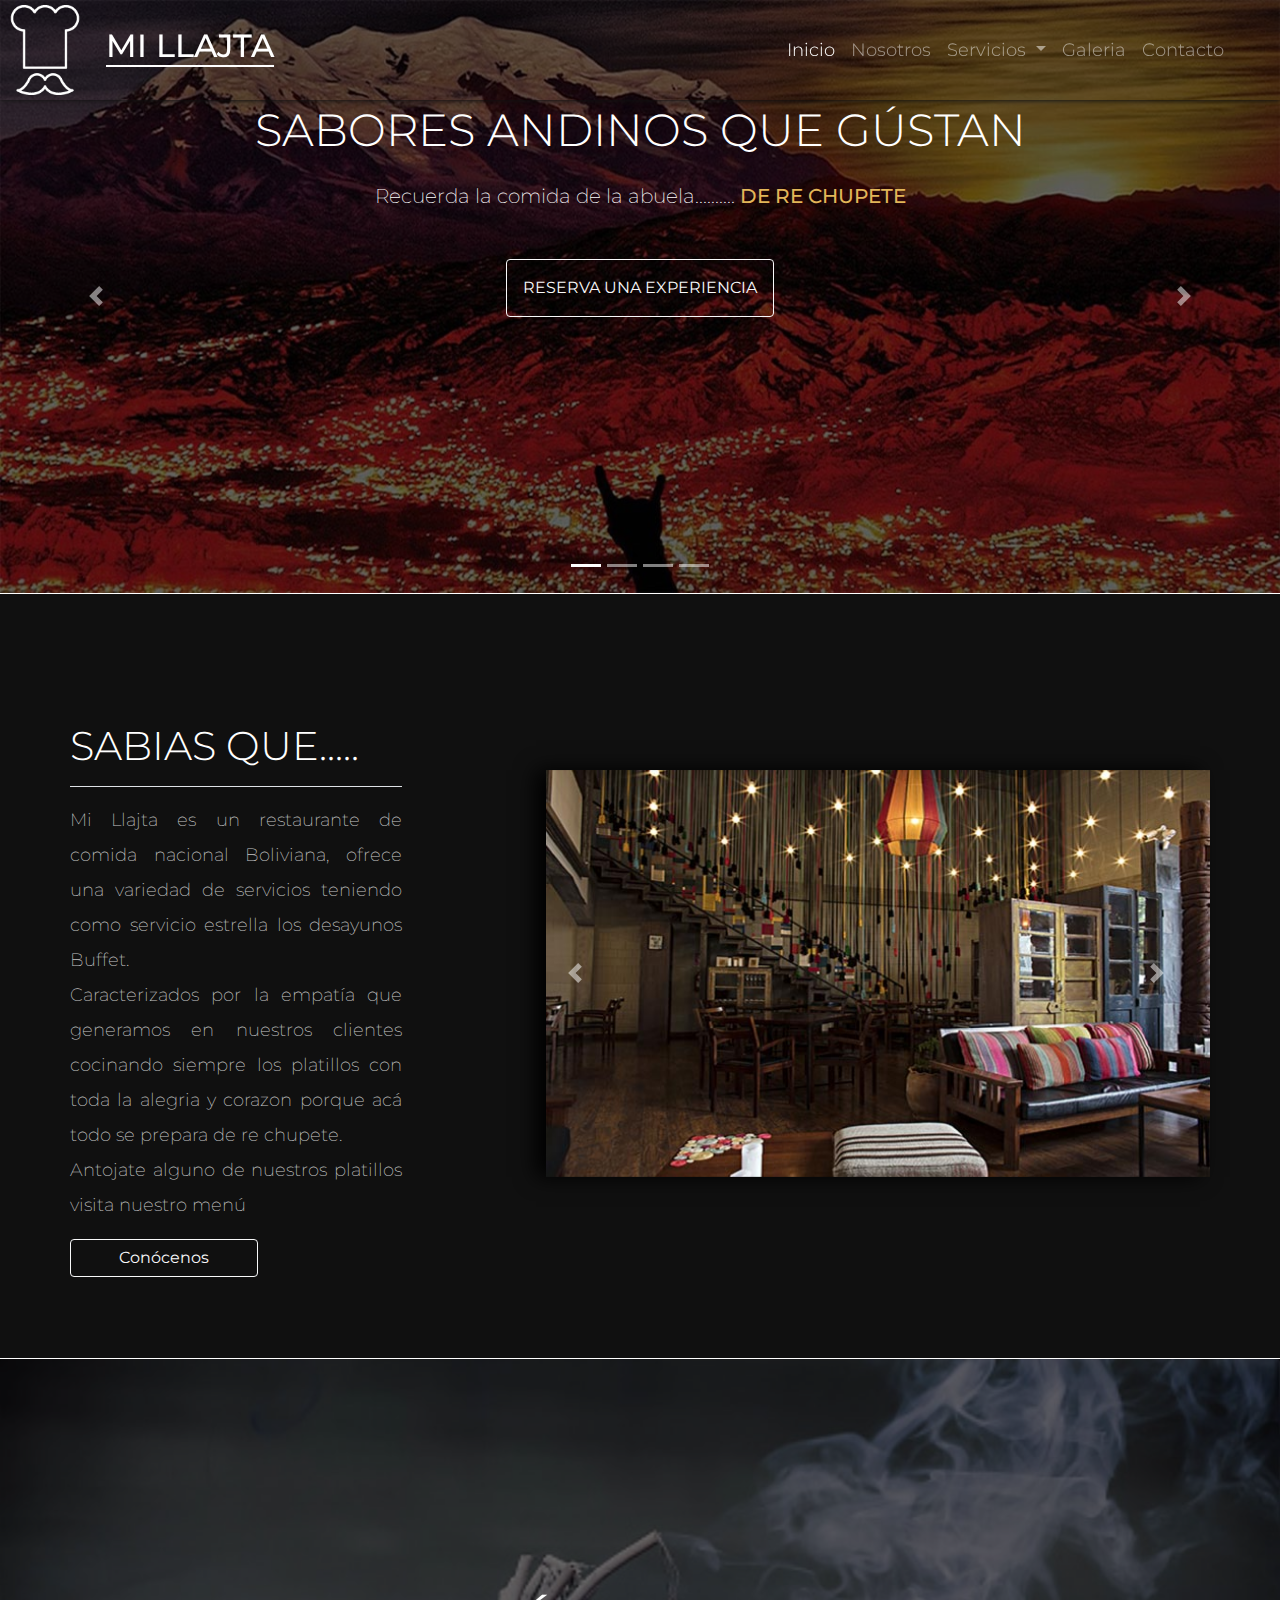
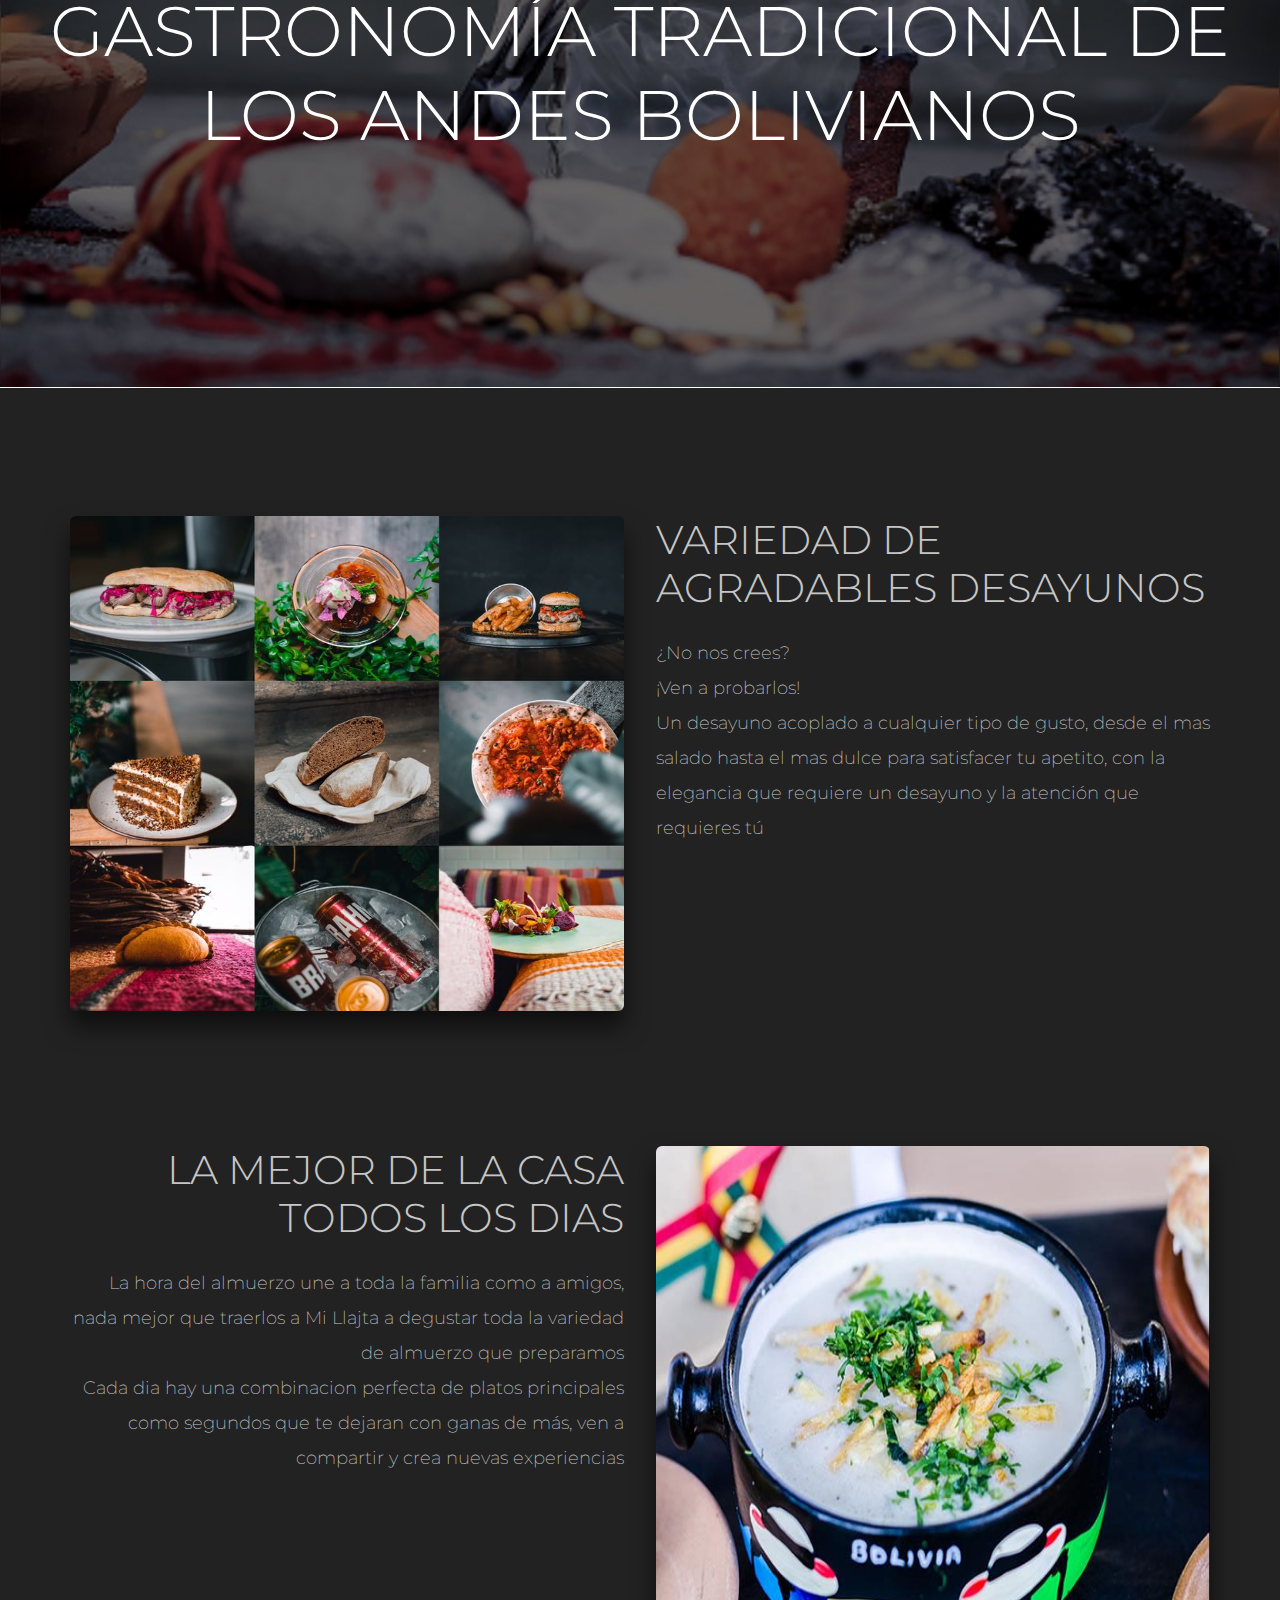
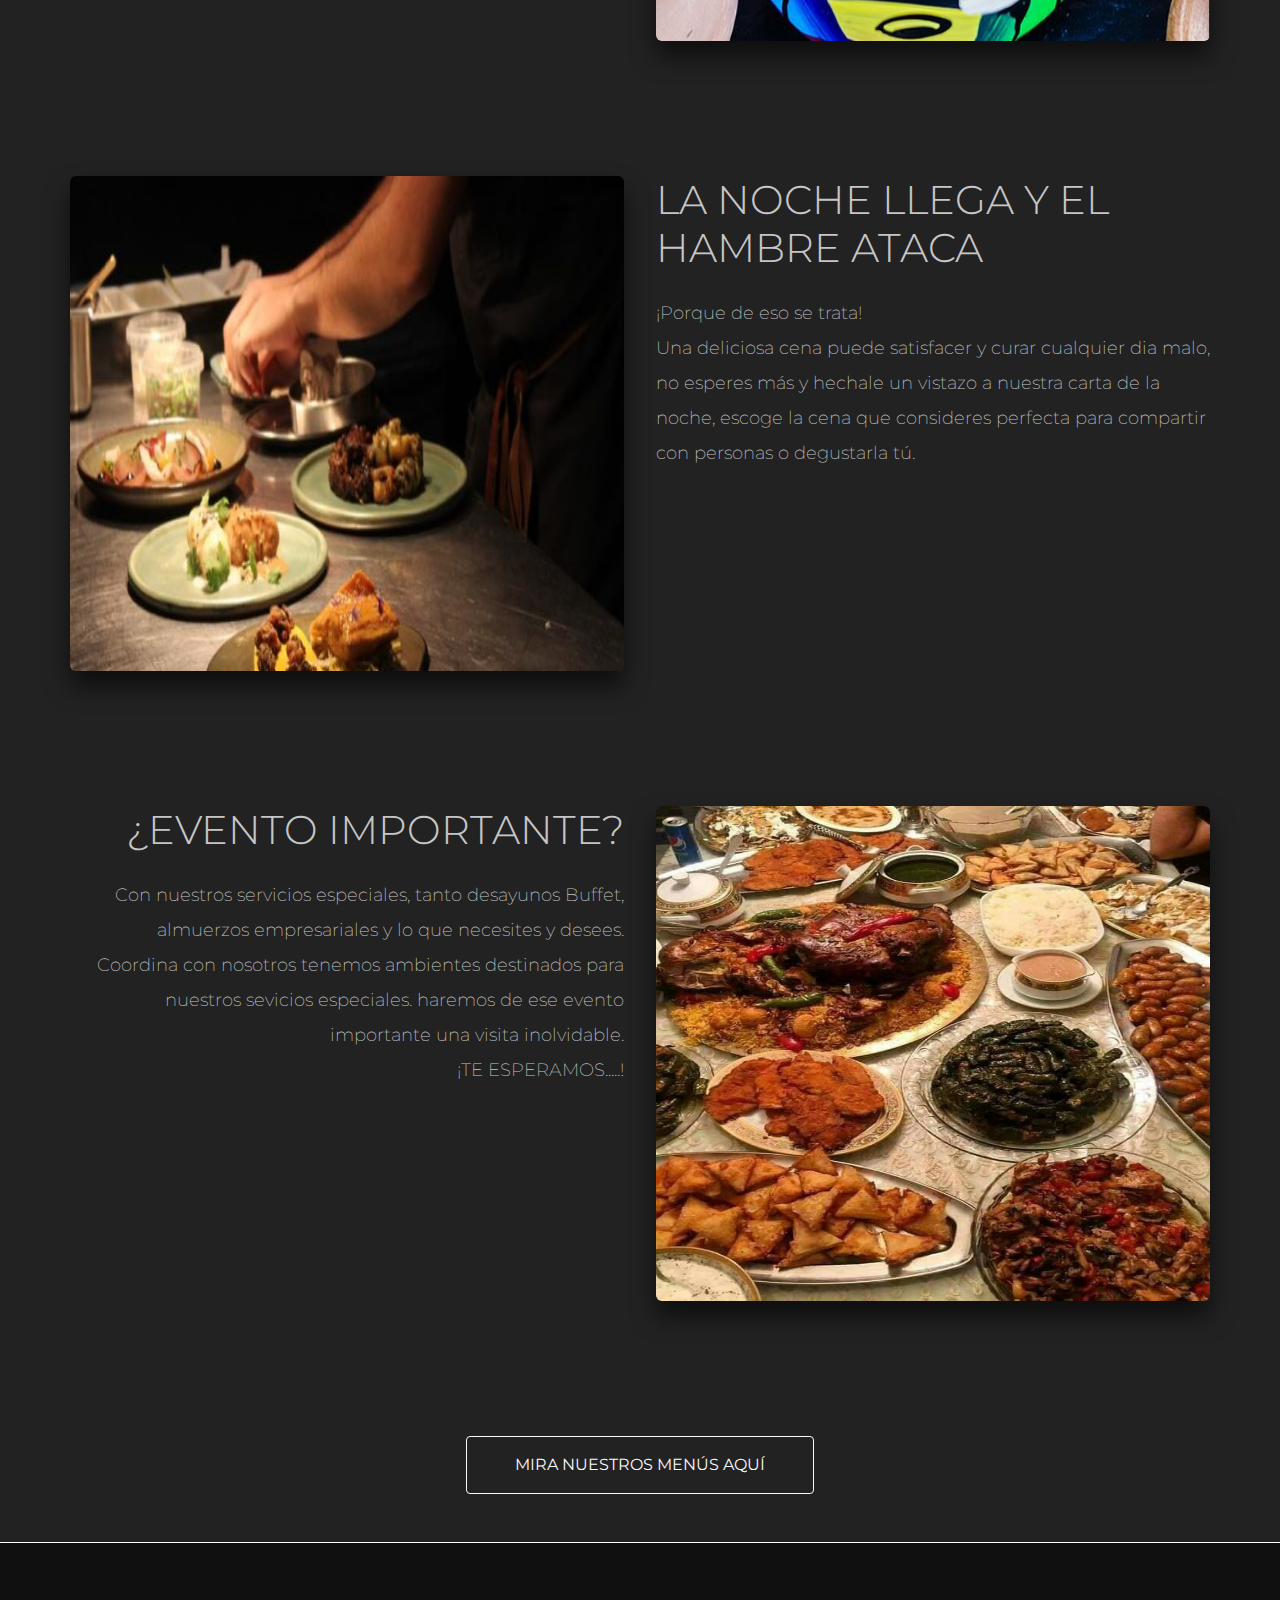
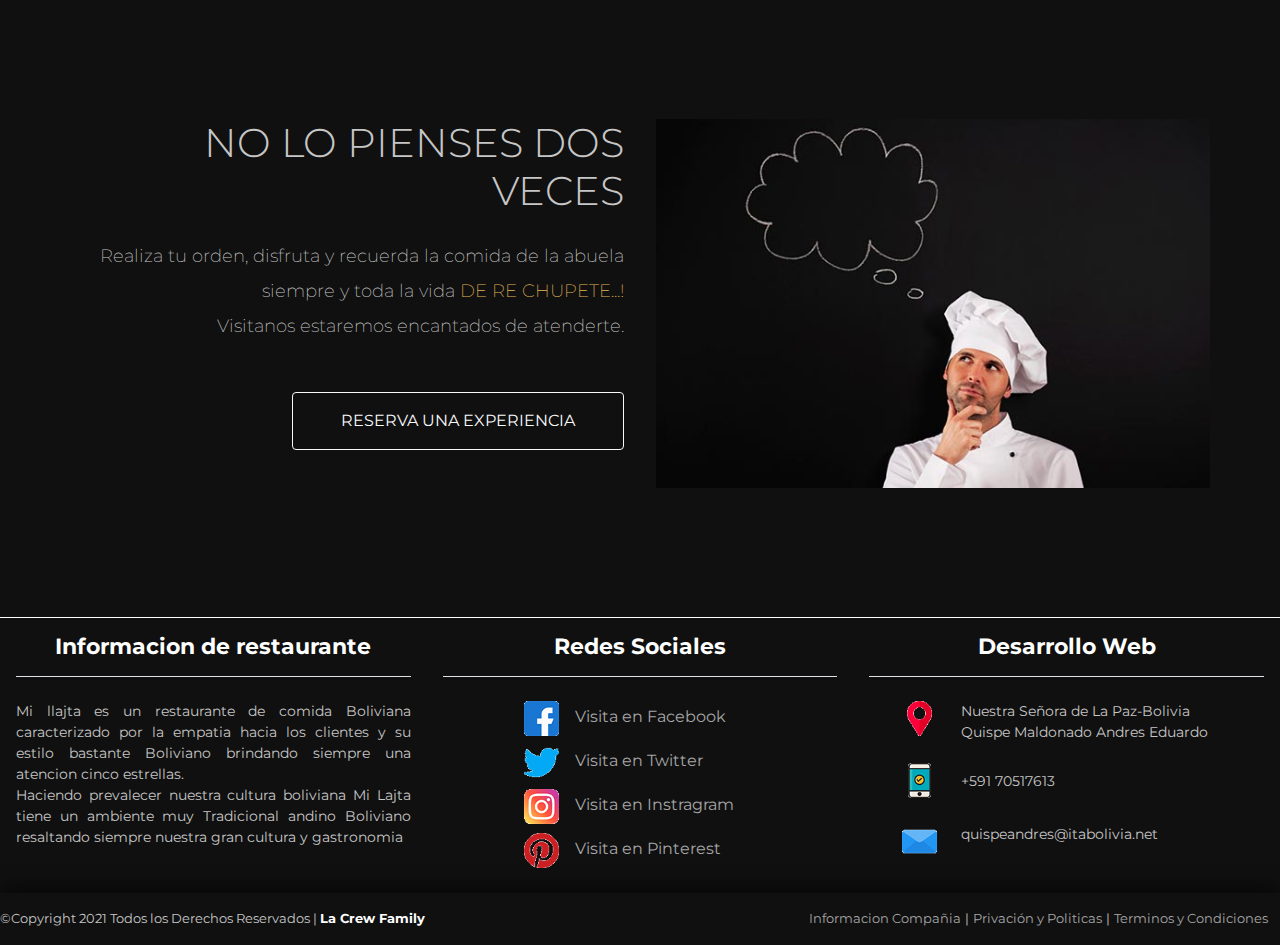
<file: index.html>
<!DOCTYPE html>
<html lang="es">
<head>
    <meta charset="UTF-8">
    <meta name="viewport" content="width=device-width, initial-scale=1.0">
    <link rel="stylesheet" href="Bootstrap/css/bootstrap.min.css">
    <link rel="stylesheet" href="index_estilos.css">
    <title>Mi llajta</title>
</head>
<body>
  <!--header::navbar-->
  <header>
    <nav class="navbar navbar-expand-md navbar-dark sps sps--abv font-weight-light m-0 p-0 fixed-top" style="box-shadow: 0 1px 5px #111;"  >
        <a class="navbar-brand" href="index.html"><img class="img-fluid" id="logo" style="height: 90px;" src="img/logo1.png" alt="logotipo"></a>
        <div class="mr-auto text-uppercase">
          <h2><a href="index.html" class="p-0 m-0 titulo">Mi Llajta</a></h2>
              </div>
        <button class="navbar-toggler" type="button" data-toggle="collapse" data-target="#navbarSupportedContent" aria-controls="navbarSupportedContent" aria-expanded="false" aria-label="Toggle navigation">
          <span class="navbar-toggler-icon"></span>
        </button>
      
        <div class="collapse navbar-collapse" id="navbarSupportedContent">
          <ul class="navbar-nav ml-auto mr-5" style="font-size: 18px;">
            <li class="nav-item active">
              <a class="nav-link me-hover rounded-lg" href="index.html">Inicio <span class="sr-only">(current)</span></a>
            </li>
            <li class="nav-item">
              <a class="nav-link me-hover rounded-lg" href="nosotros.html">Nosotros</a>
            </li>
            <li class="nav-item dropdown">
              <a class="nav-link dropdown-toggle me-hover rounded-lg" href="#" id="navbarDropdown" role="button" data-toggle="dropdown" aria-haspopup="true" aria-expanded="false">
                Servicios
              </a>
              <div class="dropdown-menu" style="background-color: #222; font-size: 18px;" aria-labelledby="navbarDropdown">
                <a class="dropdown-item" href="servicio_desayuno.html">Desayunos</a>
                <a class="dropdown-item" href="servicio_almuerzo.html">Almuerzos</a>
                <a class="dropdown-item" href="servicio_cena.html">Cenas</a>
                <a class="dropdown-item" href="servicio_especial.html">Especial</a>
              </div>
            </li>
            <li class="nav-item">
                <a class="nav-link me-hover rounded-lg" href="galeria.html">Galeria</a>
              </li>
              <li class="nav-item">
                <a class="nav-link me-hover rounded-lg" href="contacto.html">Contacto</a>
              </li>
          </ul>
        </div>
      </nav>
  </header>
    <!--carousel-slider-->
  <section class="container-fluid p-0 m-0 overflow-hidden">
    <div class="row">
      <div class="col-sm-12">
        <div id="carouselExampleFade" class="carousel slide carousel-fade" data-ride="carousel">
          <ol class="carousel-indicators">
            <li data-target="#carouselExampleFade" data-slide-to="0" class="active"></li>
            <li data-target="#carouselExampleFade" data-slide-to="1"></li>
            <li data-target="#carouselExampleFade" data-slide-to="2"></li>
            <li data-target="#carouselExampleFade" data-slide-to="3"></li>
          </ol>
          <div class="carousel-inner">
            <div class="carousel-item active">
              <div class="w-100 h-100 position-absolute" style="background-color: rgba(0, 0, 0, 0.6); z-index: 2;"></div>
              <img src="img/portada1.jpg" class="d-block w-100" alt="portada1">
              <div class="carousel-caption d-none d-md-block">
                <div class="centro">
                <h1 class="text-uppercase encabezados mb-4">sabores andinos que gústan</h1>
                <p class="contenido mb-5">Recuerda la comida de la abuela.......... <span class="text-uppercase" style="color: #E2B659; font-weight: 500;">DE RE CHUPETE</span></p>
                <a href="contacto.html"><button class="btn btn-outline-light text-uppercase p-3">reserva una experiencia</button></a>
              </div>
              </div>
            </div>
            <div class="carousel-item">
              <div class="w-100 h-100 position-absolute" style="background-color: rgba(0, 0, 0, 0.6); z-index: 2;"></div>
              <img src="img/portada2.jpg" class="d-block w-100" alt="portada2">
              <div class="carousel-caption d-none d-md-block">
                <div class="centro">
                <h1 class="text-uppercase encabezados mb-4">sabores andinos que gústan</h1>
                <p class="contenido mb-5">Recuerda la comida de la abuela.......... <span class="text-uppercase" style="color: #E2B659; font-weight: 500;">DE RE CHUPETE</span></p>
                <a href="contacto.html"><button class="btn btn-outline-light text-uppercase p-3 ">reserva una experiencia</button></a>
              </div>
              </div>
            </div>
            <div class="carousel-item">
              <div class="w-100 h-100 position-absolute" style="background-color: rgba(0, 0, 0, 0.6); z-index: 2;"></div>
              <img src="img/portada3.jpg" class="d-block w-100" alt="portada3">
              <div class="carousel-caption d-none d-md-block">
                <div class="centro">
                <h1 class="text-uppercase encabezados mb-4">sabores andinos que gústan</h1>
                <p class="contenido mb-5">Recuerda la comida de la abuela.......... <span class="text-uppercase" style="color: #E2B659; font-weight: 500;">DE RE CHUPETE</span></p>
                <a href="contacto.html"><button class="btn btn-outline-light text-uppercase p-3 ">reserva una experiencia</button></a>
              </div>
              </div>
            </div>
            <div class="carousel-item">
              <div class="w-100 h-100 position-absolute" style="background-color: rgba(0, 0, 0, 0.6); z-index: 2;"></div>
              <img src="img/portada4.jpg" class="d-block w-100" alt="portada4">
              <div class="carousel-caption d-none d-md-block">
                <div class="centro">
                <h1 class="text-uppercase encabezados mb-4">sabores andinos que gústan</h1>
                <p class="contenido mb-5">Recuerda la comida de la abuela.......... <span class="text-uppercase" style="color: #E2B659; font-weight: 500;">DE RE CHUPETE</span></p>
                <a href="contacto.html"><button class="btn btn-outline-light text-uppercase p-3 ">reserva una experiencia</button></a>
              </div>
              </div>
            </div>
          <a class="carousel-control-prev" href="#carouselExampleFade" role="button" data-slide="prev">
            <span class="carousel-control-prev-icon" aria-hidden="true"></span>
            <span class="sr-only">Previous</span>
          </a>
          <a class="carousel-control-next" href="#carouselExampleFade" role="button" data-slide="next">
            <span class="carousel-control-next-icon" aria-hidden="true"></span>
            <span class="sr-only">Next</span>
          </a>
        </div>
        </div>
      </div>
    </div>
  </section>
    <!--body section 1-->
    <div class="separacion"><div></div></div>
    <div class="w-100 h-auto" style="background-color: #101010;">
    <section class="container">
      <div class="row">
        <div class="col-12 col-lg-4 pt-0 pl-0 pr-0 pr-xl-5 pb-0 pt-md-5 m-0">
          <div class="text-center text-lg-left">
            <h1 class="border-bottom pb-3 encabezados2 text-uppercase text-white">Sabias que.....</h1>
            <p class="contenido2 pt-2 text-justify">Mi Llajta es un restaurante de comida nacional Boliviana, ofrece una variedad de servicios teniendo como servicio estrella los desayunos Buffet. <br>
              Caracterizados por la empatía que generamos en nuestros clientes cocinando siempre los platillos con toda la alegria y corazon porque acá todo se prepara de re chupete. <br>
              Antojate alguno de nuestros platillos visita nuestro menú</p>
            <a href="nosotros.html"><button class="btn btn-outline-light pr-5 pl-5">Conócenos</button></a>
          </div>
        </div>
        <div class="col-12 col-lg-8 pt-5 pl-0 pb-5 pl-xl-5 pr-0 m-0">
          <div id="carouselExampleControls" class="carousel slide pl-lg-5 pr-0 pt-lg-5 pb-lg-5" data-ride="carousel">
            <div class="carousel-inner" style="box-shadow: -10px 0px 20px #000;">
              <div class="carousel-item active">
                <img src="img/establecimiento1.jpg" class="d-block w-100" alt="establecimiento1">
              </div>
              <div class="carousel-item">
                <img src="img/establecimiento2.jpg" class="d-block w-100" alt="establecimiento2">
              </div>
              <div class="carousel-item">
                <img src="img/establecimiento3.jpg" class="d-block w-100" alt="establecimiento3">
              </div>
              <div class="carousel-item">
                <img src="img/establecimiento4.jpg" class="d-block w-100" alt="establecimiento4">
              </div>
            </div>
            <a class="carousel-control-prev pl-lg-5 pl-xl-5" href="#carouselExampleControls" role="button" data-slide="prev">
              <span class="carousel-control-prev-icon" aria-hidden="true"></span>
              <span class="sr-only">Previous</span>
            </a>
            <a class="carousel-control-next" href="#carouselExampleControls" role="button" data-slide="next">
              <span class="carousel-control-next-icon" aria-hidden="true"></span>
              <span class="sr-only">Next</span>
            </a>
          </div>
        </div>
      </div>
    </section>
  </div>
  <div class="separacion1"><div></div></div>
    <!--body section2-->
    <section class="container-fluid">
      <div class="row">
        <div class="col-12 p-0 m-0 overflow-hidden cards" style="background-color: #101010;">
          <div class="w-100 h-100 position-absolute" style="background-color: rgba(0, 0, 0, 0.6); z-index: 2;"></div>
          <img src="img/piedra.jpg" alt="piedra" class="card-img">
          <div class="card-img-overlay d-flex align-items-center justify-content-center">
          <h1 class="card-title p-0 m-0 text-white text-uppercase text-center cover">gastronomía tradicional de los andes bolivianos</h1>
          </div>
        </div>
      </div>
    </section>
    <div class="separacion2"><div></div></div>
    <!--bady section3-->
    <section class="container pt-5">
      <div class="row mb-5">
        <div class="col-12 col-lg-6 lacasa_iz p-0 pr-lg-3 m-0">
          <figure>
            <img src="img/galeria4.jpg" alt="Postres" class="img-fluid">
            <div class="capa">
                <h3>Postres</h3>
                <p>Nunca puede faltar un postre que acompañe tu desayuno,  endulzando tu mañana que podria salir mal</p>
            </div>
        </figure>
        </div>
        <div class="col-12 col-lg-6 p-0 pt-5 pl-lg-3 pt-lg-0 m-0 text-center text-lg-left">
          <h1 class="encabezados3 text-uppercase mb-4">variedad de agradables desayunos</h1>
            <p class="contenido2">¿No nos crees? <br>
               ¡Ven a probarlos! <br>
                Un desayuno acoplado a cualquier tipo de gusto, desde el mas salado hasta el mas dulce para satisfacer tu apetito, con la elegancia que requiere un desayuno y la atención que requieres tú </p>
        </div>
      </div>
      <div class="row mb-5" style="margin-top: 15vh;">
        <div class="col-12 col-lg-6 p-0 pr-lg-3 m-0 text-center text-lg-right">
          <h1 class="encabezados3 text-uppercase mb-4">la mejor de la casa todos los dias</h1>
            <p class="contenido2">La hora del almuerzo une a toda la familia como a amigos, nada mejor que traerlos a Mi Llajta a degustar toda la variedad de almuerzo que preparamos <br>
              Cada dia hay una combinacion perfecta de platos principales como segundos que te dejaran con ganas de más, ven a compartir y  crea nuevas experiencias</p>
        </div>
        <div class="col-12 col-lg-6 p-0 pl-lg-3 m-0 lacasa_dr">
          <figure>
            <img src="img/galeria7.jpg" alt="Postres" class="img-fluid">
            <div class="capa">
                <h3>Sopa de Maní</h3>
                <p>Una deliciosa sopa de maní para compartir con la familia y amigos</p>
            </div>
          </figure>
        </div>
      </div>
      <div class="row mb-5" style="margin-top: 15vh;">
        <div class="col-12 col-lg-6 lacasa_iz p-0 pr-lg-3 m-0">
          <figure>
            <img src="img/galeria13.jpg" alt="Postres" class="img-fluid">
            <div class="capa">
                <h3>Chicharrón de chancho</h3>
                <p>Un ejemplo de cena perfecta es el chicharrón de chancho.</p>
            </div>
        </figure>
        </div>
        <div class="col-12 col-lg-6 p-0 pt-5 pl-lg-3 pt-lg-0 m-0 text-center text-lg-left">
          <h1 class="encabezados3 text-uppercase mb-4">la noche llega y el hambre ataca</h1>
            <p class="contenido2">¡Porque de eso se trata! <br>
              Una deliciosa cena puede satisfacer y curar cualquier dia malo, no esperes más y hechale un vistazo a nuestra carta de la noche, escoge la cena que consideres perfecta para compartir con personas o degustarla tú.</p>
        </div>
      </div>
      <div class="row mb-5" style="margin-top: 15vh;">
        <div class="col-12 col-lg-6 p-0 pr-lg-3 m-0 text-center text-lg-right">
          <h1 class="encabezados3 text-uppercase mb-4">¿Evento importante?</h1>
            <p class="contenido2">Con nuestros servicios especiales, tanto desayunos Buffet, almuerzos empresariales y lo que necesites y desees. <br>
              Coordina con nosotros tenemos ambientes destinados para nuestros sevicios especiales. haremos de ese evento importante una visita inolvidable. <br>
              ¡TE ESPERAMOS.....!</p>
        </div>
        <div class="col-12 col-lg-6 p-0 pl-lg-3 m-0 lacasa_dr">
          <figure>
            <img src="img/galeria6.jpg" alt="Postres" class="img-fluid">
            <div class="capa">
                <h3>Almuerzo especial</h3>
                <p>Lo mejor de un Aptapi es las delicias que puedes combinar</p>
            </div>
          </figure>
        </div>
      </div>
      <div class="row mb-5" style="margin-top: 15vh;">
        <div class="col-12 text-center">
          <a href="servicio_especial.html"><button class="btn btn-outline-light text-uppercase p-3 pl-5 pr-5">mira nuestros menús aquí</button></a>
        </div>
      </div>
    </section>
    <div class="separacion"><div></div></div>
    <!--body section4-->
    <div class="w-100 h-auto" style="background-color: #101010;">
      <section class="container pt-5">
        <div class="row mt-5 mb-5">
          <div class="col-12 col-lg-6 p-0 pr-lg-3 m-0 text-center text-lg-right">
            <h1 class="encabezados3 text-uppercase mb-4">No lo pienses dos veces</h1>
              <p class="contenido2 mt-4 mb-4">Realiza tu orden, disfruta y recuerda la comida de la abuela siempre y toda la vida  <span class="text-uppercase" style="color: #E2B659;">de re chupete...!</span><br>
                Visitanos estaremos encantados de atenderte.</p>
                <a href="contacto.html"><button class="btn btn-outline-light text-uppercase p-3 pl-5 pr-5 mt-4">reserva una experiencia</button></a>
          </div>
          <div class="col-12 col-lg-6 p-0 pl-lg-3 m-0 mt-5 mt-lg-0 lacasa_dr">
            <img src="img/reserva.jpg" alt="" class="img-fluid h-auto w-100 d-flex justify-content-center align-items-center">
          </div>
        </div>
      </section>
      <div class="separacion1"><div></div></div>
    </div>
    <!--footer-->
    <footer class="container-fluid" style="background-color: #101010;">
      <div class="row d-flex d-lg-none overflow-hidden mb-5">
        <div class="col-12 text-center mt-4">
          <h1 class="text-white text-capitalize font-weight-bolder" style="font-size: 40px;">Mi Lajta</h1>
          <div class="row" style="padding: 0 50px;">
            <div class="col-12 d-flex justify-content-around mt-4">
              <a href=""><img src="img/facebook.png" alt="" style="width: 40px; height: 40px;"><p class="d-none d-sm-block text-white mt-3">Facebook</p></a>
              <a href=""><img src="img/twitter.png" alt="" style="width: 40px; height: 40px;"><p class="d-none d-sm-block text-white mt-3">Twitter</p></a>
              <a href=""><img src="img/instagram.png" alt="" style="width: 40px; height: 40px;"><p class="d-none d-sm-block text-white mt-3">Instragram</p></a>
              <a href=""><img src="img/pinterest.png" alt="" style="width: 40px; height: 40px;"><p class="d-none d-sm-block text-white mt-3">Pinterest</p></a>
            </div>
          </div>
        </div>
      </div>
      <div class="row d-none d-lg-flex">
        <div class="col-4 p-3 m-0 text-center">
          <h1 class="text-white border-bottom font-weight-bolder pb-3" style="font-size: 22px;">Informacion de restaurante</h1>
            <p class="text-justify mt-4" style="font-size: 14px;">Mi llajta es un restaurante de comida Boliviana caracterizado por la empatia hacia los clientes y su estilo bastante Boliviano brindando siempre una atencion cinco estrellas.
            <br>Haciendo prevalecer nuestra cultura boliviana Mi Lajta tiene un ambiente muy Tradicional andino Boliviano resaltando siempre nuestra gran cultura y gastronomia</p>
        </div>
        <div class="col-4 text-center p-3 m-0">
          <h1 class="text-capitalize text-white border-bottom pb-3 font-weight-bolder" style="font-size: 22px;">redes sociales</h1>
          <div class="row mt-1">
            <div class="col-12 mt-3 pl-5 ml-5">
              <a href="" class="d-flex text-decoration-none redes"><img src="img/facebook.png" alt="" style="width:35px; height: 35px;"><p class="pl-3 pr-5 mt-1">Visita en Facebook</p></a>
              <a href="" class="d-flex text-decoration-none redes"><img src="img/twitter.png" alt="" style="width:35px; height: 35px;"><p class="pl-3 pr-5 mt-1">Visita en Twitter</p></a>
              <a href="" class="d-flex text-decoration-none redes"><img src="img/instagram.png" alt="" style="width:35px; height: 35px;"><p class="pl-3 pr-5 mt-1">Visita en Instragram</p></a>
              <a href="" class="d-flex text-decoration-none redes"><img src="img/pinterest.png" alt="" style="width:35px; height: 35px;"><p class="pl-3 pr-5 mt-1">Visita en Pinterest</p></a>
            </div>
          </div>
        </div>
        <div class="col-4 col-4 p-3 m-0">
          <h1 class="text-capitalize text-white font-weight-bolder border-bottom pb-3 text-center" style="font-size: 22px;">Desarrollo web</h1>
          <div class="row mt-1">
            <div class="col-12 mt-3 pl-5">
              <div class="row pb-1"><div class="col-12 d-flex"><img src="img/marcador-de-posicion.png" alt="" class="mr-4" style="width: 35px; height: 35px;"><p style="font-size: 14px;">Nuestra Señora de La Paz-Bolivia <br>Quispe Maldonado Andres Eduardo</p></div></div>
              <div class="row pb-3"><div class="col-12 d-flex"><img src="img/telefono-inteligente.png" alt="" class="mr-4" style="width: 35px; height: 35px;"><p style="font-size: 14px;" class="pt-2">+591 70517613</p></div></div>
              <div class="row"><div class="col-12 d-flex"><img src="img/correo-electronico.png" alt="" class="mr-4" style="width: 35px; height: 35px;"><p style="font-size: 14px;">quispeandres@itabolivia.net</p></div></div>
            </div>
          </div>
        </div>
      </div>
      <div class="row" style="box-shadow: 0px -5px 20px rgba(0,0,0,0.6);">
        <div class="col-12 col-sm-6 p-0 pt-3 pb-3" style="font-size: 13px;">
          ©Copyright 2021 Todos los Derechos Reservados | <a href="#" class="font-weight-bolder text-decoration-none hover">La Crew Family</a>
        </div>
        <div class="col-6 pr-2 pt-3 pb-3 d-none d-sm-flex justify-content-end" style="font-size: 13px;">
          <a href="" class="text-decoration-none info mr-1 ml-1">Informacion Compañia</a> |
          <a href="" class="text-decoration-none info mr-1 ml-1">Privación y Politicas</a> |
          <a href="" class="text-decoration-none info mr-1 ml-1">Terminos y Condiciones</a>
        </div>
      </div>
    </footer>
    <!--script opcional para ejecutar bootstrap-->
      <script src="Bootstrap/js/bootstrap.bundle.min.js"></script>
      <script src="Bootstrap/js/bootstrap.jquery-3.5.1.slim.min.js"></script>
      <script src="Bootstrap/js/bootstrap.min.js"></script>
      <script src="Bootstrap/js/scrollPosStyler.min.js"></script>
        
    </body>
</html>
</file>
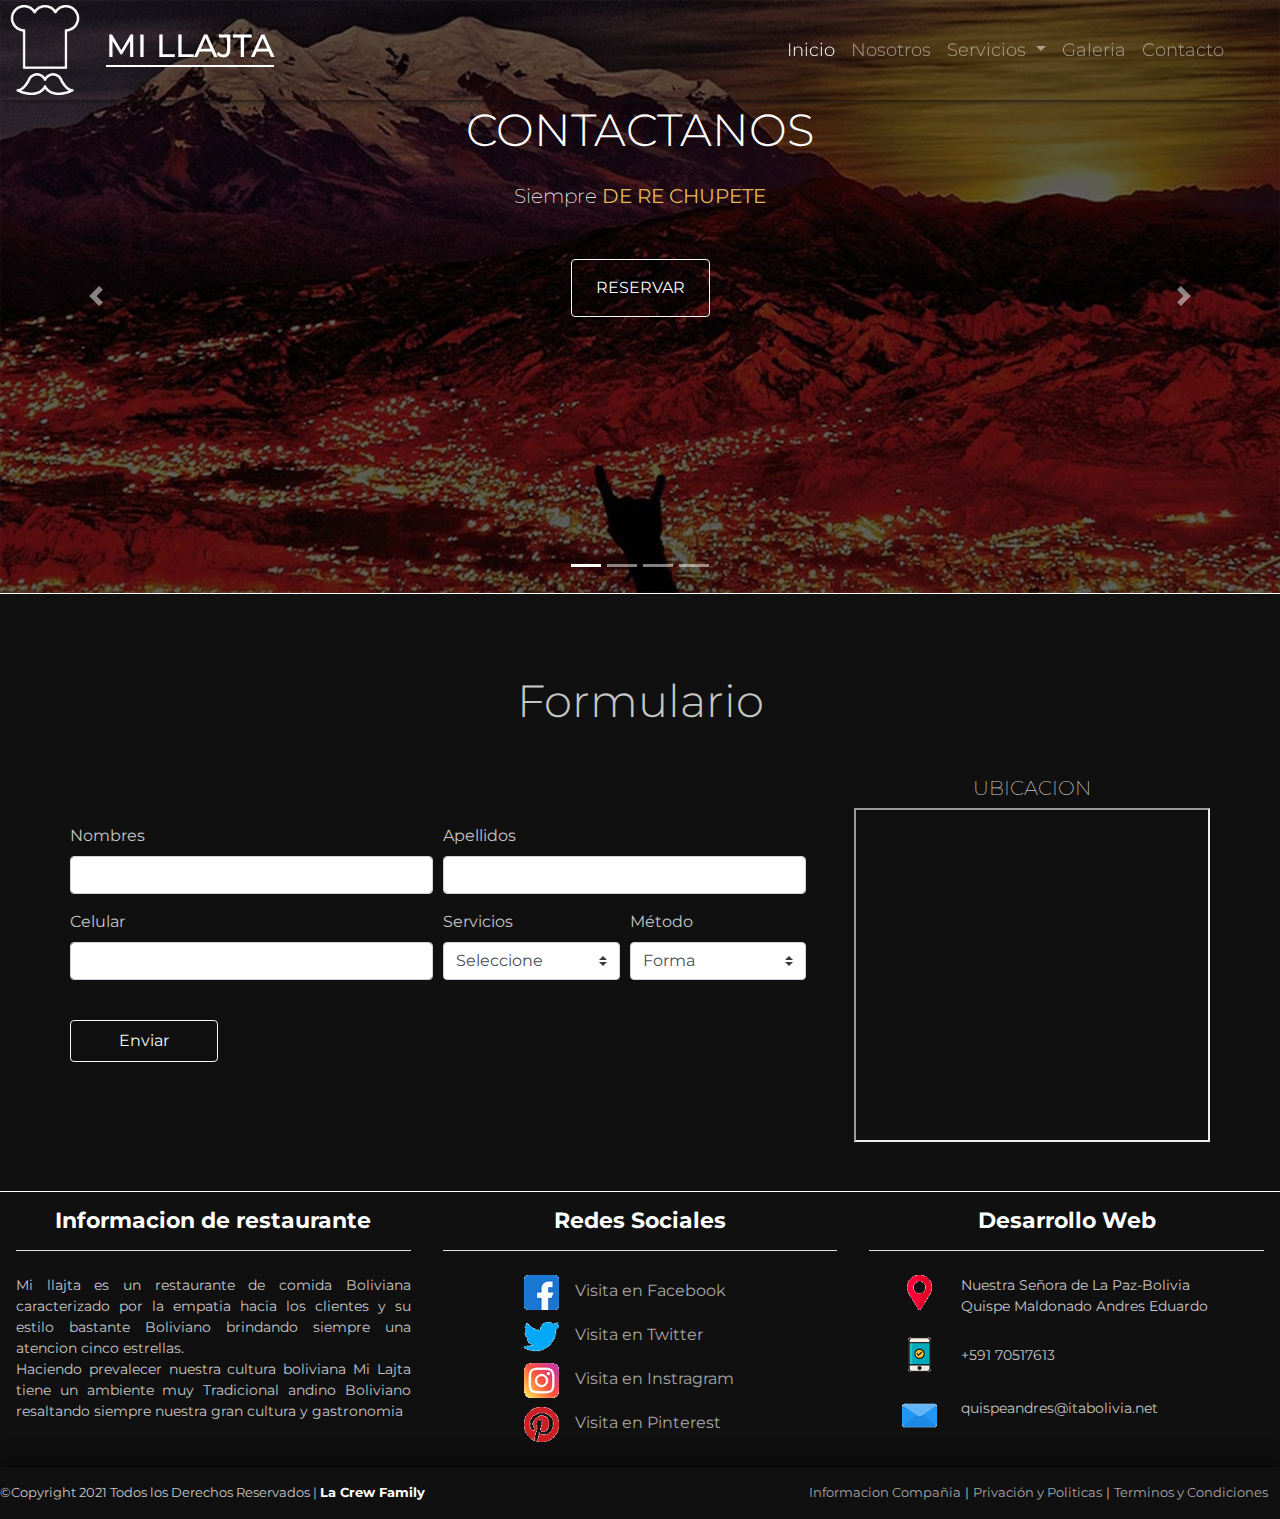
<file: contacto.html>
<!DOCTYPE html>
<html lang="es">
<head>
    <meta charset="UTF-8">
    <meta name="viewport" content="width=device-width, initial-scale=1.0">
    <link rel="stylesheet" href="Bootstrap/css/bootstrap.min.css">
    <link rel="stylesheet" href="index_estilos.css">
    <link rel="stylesheet" href="nosotros_estilos.css">
    <title>Mi llajta</title>
</head>
<body>
  <!--header::navbar-->
  <header>
    <nav class="navbar navbar-expand-md navbar-dark sps sps--abv font-weight-light m-0 p-0 fixed-top" style="box-shadow: 0 1px 5px #111;"  >
        <a class="navbar-brand" href="index.html"><img class="img-fluid" id="logo" style="height: 90px;" src="img/logo1.png" alt="logotipo"></a>
        <div class="mr-auto text-uppercase">
          <h2><a href="index.html" class="p-0 m-0 titulo">Mi Llajta</a></h2>
              </div>
        <button class="navbar-toggler" type="button" data-toggle="collapse" data-target="#navbarSupportedContent" aria-controls="navbarSupportedContent" aria-expanded="false" aria-label="Toggle navigation">
          <span class="navbar-toggler-icon"></span>
        </button>
      
        <div class="collapse navbar-collapse" id="navbarSupportedContent">
          <ul class="navbar-nav ml-auto mr-5" style="font-size: 18px;">
            <li class="nav-item active">
              <a class="nav-link me-hover rounded-lg" href="index.html">Inicio <span class="sr-only">(current)</span></a>
            </li>
            <li class="nav-item">
              <a class="nav-link me-hover rounded-lg" href="nosotros.html">Nosotros</a>
            </li>
            <li class="nav-item dropdown">
              <a class="nav-link dropdown-toggle me-hover rounded-lg" href="#" id="navbarDropdown" role="button" data-toggle="dropdown" aria-haspopup="true" aria-expanded="false">
                Servicios
              </a>
              <div class="dropdown-menu" style="background-color: #222; font-size: 18px;" aria-labelledby="navbarDropdown">
                <a class="dropdown-item" href="servicio_desayuno.html">Desayunos</a>
                <a class="dropdown-item" href="servicio_almuerzo.html">Almuerzos</a>
                <a class="dropdown-item" href="servicio_cena.html">Cenas</a>
                <a class="dropdown-item" href="servicio_especial.html">Especial</a>
              </div>
            </li>
            <li class="nav-item">
                <a class="nav-link me-hover rounded-lg" href="galeria.html">Galeria</a>
              </li>
              <li class="nav-item">
                <a class="nav-link me-hover rounded-lg" href="contacto.html">Contacto</a>
              </li>
          </ul>
        </div>
      </nav>
  </header>
    <!--carousel-slider-->
  <section class="container-fluid p-0 m-0 overflow-hidden">
    <div class="row">
      <div class="col-sm-12">
        <div id="carouselExampleFade" class="carousel slide carousel-fade" data-ride="carousel">
          <ol class="carousel-indicators">
            <li data-target="#carouselExampleFade" data-slide-to="0" class="active"></li>
            <li data-target="#carouselExampleFade" data-slide-to="1"></li>
            <li data-target="#carouselExampleFade" data-slide-to="2"></li>
            <li data-target="#carouselExampleFade" data-slide-to="3"></li>
          </ol>
          <div class="carousel-inner">
            <div class="carousel-item active">
              <div class="w-100 h-100 position-absolute" style="background-color: rgba(0, 0, 0, 0.6); z-index: 2;"></div>
              <img src="img/portada1.jpg" class="d-block w-100" alt="portada1">
              <div class="carousel-caption d-none d-md-block">
                <div class="centro">
                <h1 class="text-uppercase encabezados mb-4">contactanos</h1>
                <p class="contenido mb-5">Siempre <span class="text-uppercase font-weight-bolder" style="color: #E2B659;">de re chupete</span></p>
                <a href="#nosotros"><button class="btn btn-outline-light text-uppercase px-4 py-3">reservar</button></a>
              </div>
              </div>
            </div>
            <div class="carousel-item">
              <div class="w-100 h-100 position-absolute" style="background-color: rgba(0, 0, 0, 0.6); z-index: 2;"></div>
              <img src="img/portada2.jpg" class="d-block w-100" alt="portada2">
              <div class="carousel-caption d-none d-md-block">
                <div class="centro">
                <h1 class="text-uppercase encabezados mb-4">contactanos</h1>
                <p class="contenido mb-5">Siempre <span class="text-uppercase font-weight-bolder" style="color: #E2B659;">de re chupete</span></p>
                <a href="#nosotros"><button class="btn btn-outline-light text-uppercase px-4 py-3">reservar</button></a>
              </div>
              </div>
            </div>
            <div class="carousel-item">
              <div class="w-100 h-100 position-absolute" style="background-color: rgba(0, 0, 0, 0.6); z-index: 2;"></div>
              <img src="img/portada3.jpg" class="d-block w-100" alt="portada3">
              <div class="carousel-caption d-none d-md-block">
                <div class="centro">
                <h1 class="text-uppercase encabezados mb-4">contactanos</h1>
                <p class="contenido mb-5">Siempre <span class="text-uppercase font-weight-bolder" style="color: #E2B659;">de re chupete</span></p>
                <a href="#nosotros"><button class="btn btn-outline-light text-uppercase px-4 py-3">reservar</button></a>
              </div>
              </div>
            </div>
            <div class="carousel-item">
              <div class="w-100 h-100 position-absolute" style="background-color: rgba(0, 0, 0, 0.6); z-index: 2;"></div>
              <img src="img/portada4.jpg" class="d-block w-100" alt="portada4">
              <div class="carousel-caption d-none d-md-block">
                <div class="centro">
                    <h1 class="text-uppercase encabezados mb-4">contactanos</h1>
                    <p class="contenido mb-5">Siempre <span class="text-uppercase font-weight-bolder" style="color: #E2B659;">de re chupete</span></p>
                    <a href="#nosotros"><button class="btn btn-outline-light text-uppercase px-4 py-3">reservar</button></a>
              </div>
              </div>
            </div>
          <a class="carousel-control-prev" href="#carouselExampleFade" role="button" data-slide="prev">
            <span class="carousel-control-prev-icon" aria-hidden="true"></span>
            <span class="sr-only">Previous</span>
          </a>
          <a class="carousel-control-next" href="#carouselExampleFade" role="button" data-slide="next">
            <span class="carousel-control-next-icon" aria-hidden="true"></span>
            <span class="sr-only">Next</span>
          </a>
        </div>
        </div>
      </div>
    </div>
  </section>
    <!--body section 1-->
    <div class="separacion"><div></div></div>
    <div class="w-100 h-auto" style="background-color: #101010;">
        <section class="container" id="nosotros">
            <h1 class="card-title encabezados text-center mb-5">Formulario</h1>
            <div class="row p-3 p-md-0">
                <div class="col-lg-8 mb-5 p-0 pr-lg-4 mb-lg-0 mt-5">
                <form class="needs-validation mb-5" novalidate>
                    <div class="form-row">
                      <div class="col-md-6 mb-3">
                        <label for="validationCustom01">Nombres</label>
                        <input type="text" class="form-control" id="validationCustom01" required>
                        <div class="valid-feedback">
                          Ok valido!
                        </div>
                        <div class="invalid-feedback">
                            Nombres requeridos
                          </div>
                      </div>
                      <div class="col-md-6 mb-3">
                        <label for="validationCustom02">Apellidos</label>
                        <input type="text" class="form-control" id="validationCustom02" required>
                        <div class="valid-feedback">
                          Ok valido!
                        </div>
                        <div class="invalid-feedback">
                            Apellidos requeridos
                          </div>
                      </div>
                    </div>
                    <div class="form-row">
                      <div class="col-md-6 mb-3">
                        <label for="validationCustom03">Celular</label>
                        <input type="text" class="form-control" id="validationCustom03" required>
                        <div class="valid-feedback">
                            Ok valido!
                          </div>
                        <div class="invalid-feedback">
                          Celular requerido
                        </div>
                      </div>
                      <div class="col-md-3 mb-3">
                        <label for="validationCustom04">Servicios</label>
                        <select class="custom-select" id="validationCustom04" required>
                          <option selected disabled value="">Seleccione</option>
                          <option>Desayunos</option>
                          <option>Almuerzos</option>
                          <option>Cenas</option>
                          <option>Especiales</option>
                        </select>
                        <div class="invalid-feedback">
                          Tipo de servicio requerido
                        </div>
                      </div>
                      <div class="col-md-3 mb-3">
                        <label for="validationCustom04">Método</label>
                        <select class="custom-select" id="validationCustom04" required>
                          <option selected disabled value="">Forma</option>
                          <option>Reservar Visita</option>
                          <option>Hacer Pedido</option>
                        </select>
                        <div class="invalid-feedback">
                          Tipo de servicio requerido
                        </div>
                      </div>
                    </div>
                    <button class="btn btn-outline-light px-5 py-2 mt-4 mx-5 mx-lg-0" type="submit">Enviar</button>
                  </form>
                </div>
                <div class="col-lg-4 mb-5 p-0 pl-lg-4 mb-lg-0">
                    <h4 class="contenido text-uppercase text-center">ubicacion</h4>
                    <iframe class="w-100 h-100" src="https://www.google.com/maps/embed?pb=!1m18!1m12!1m3!1d3825.8045071406664!2d-68.12378168570845!3d-16.485433644720413!2m3!1f0!2f0!3f0!3m2!1i1024!2i768!4f13.1!3m3!1m2!1s0x915f2015c6722b53%3A0xd47899c14bbc785b!2sInstituto%20Tecnol%C3%B3gico%20Ayacucho!5e0!3m2!1ses!2sbo!4v1623629694486!5m2!1ses!2sbo"allowfullscreen="" loading="lazy" id="gomap"></iframe>
                </div>
            </div>
        </section>
    </div>
                  <script>
                  // Example starter JavaScript for disabling form submissions if there are invalid fields
                  (function() {
                    'use strict';
                    window.addEventListener('load', function() {
                      // Fetch all the forms we want to apply custom Bootstrap validation styles to
                      var forms = document.getElementsByClassName('needs-validation');
                      // Loop over them and prevent submission
                      var validation = Array.prototype.filter.call(forms, function(form) {
                        form.addEventListener('submit', function(event) {
                          if (form.checkValidity() === false) {
                            event.preventDefault();
                            event.stopPropagation();
                          }
                          form.classList.add('was-validated');
                        }, false);
                      });
                    }, false);
                  })();
                  </script>
    <div class="separacion1"><div></div></div>
    <!--footer-->
    <footer class="container-fluid" style="background-color: #101010;">
      <div class="row d-flex d-lg-none overflow-hidden mb-5">
        <div class="col-12 text-center mt-4">
          <h1 class="text-white text-capitalize font-weight-bolder" style="font-size: 40px;">Mi Lajta</h1>
          <div class="row" style="padding: 0 50px;">
            <div class="col-12 d-flex justify-content-around mt-4">
              <a href=""><img src="img/facebook.png" alt="" style="width: 40px; height: 40px;"><p class="d-none d-sm-block text-white mt-3">Facebook</p></a>
              <a href=""><img src="img/twitter.png" alt="" style="width: 40px; height: 40px;"><p class="d-none d-sm-block text-white mt-3">Twitter</p></a>
              <a href=""><img src="img/instagram.png" alt="" style="width: 40px; height: 40px;"><p class="d-none d-sm-block text-white mt-3">Instragram</p></a>
              <a href=""><img src="img/pinterest.png" alt="" style="width: 40px; height: 40px;"><p class="d-none d-sm-block text-white mt-3">Pinterest</p></a>
            </div>
          </div>
        </div>
      </div>
      <div class="row d-none d-lg-flex">
        <div class="col-4 p-3 m-0 text-center">
          <h1 class="text-white border-bottom font-weight-bolder pb-3" style="font-size: 22px;">Informacion de restaurante</h1>
            <p class="text-justify mt-4" style="font-size: 14px;">Mi llajta es un restaurante de comida Boliviana caracterizado por la empatia hacia los clientes y su estilo bastante Boliviano brindando siempre una atencion cinco estrellas.
            <br>Haciendo prevalecer nuestra cultura boliviana Mi Lajta tiene un ambiente muy Tradicional andino Boliviano resaltando siempre nuestra gran cultura y gastronomia</p>
        </div>
        <div class="col-4 text-center p-3 m-0">
          <h1 class="text-capitalize text-white border-bottom pb-3 font-weight-bolder" style="font-size: 22px;">redes sociales</h1>
          <div class="row mt-1">
            <div class="col-12 mt-3 pl-5 ml-5">
              <a href="" class="d-flex text-decoration-none redes"><img src="img/facebook.png" alt="" style="width:35px; height: 35px;"><p class="pl-3 pr-5 mt-1">Visita en Facebook</p></a>
              <a href="" class="d-flex text-decoration-none redes"><img src="img/twitter.png" alt="" style="width:35px; height: 35px;"><p class="pl-3 pr-5 mt-1">Visita en Twitter</p></a>
              <a href="" class="d-flex text-decoration-none redes"><img src="img/instagram.png" alt="" style="width:35px; height: 35px;"><p class="pl-3 pr-5 mt-1">Visita en Instragram</p></a>
              <a href="" class="d-flex text-decoration-none redes"><img src="img/pinterest.png" alt="" style="width:35px; height: 35px;"><p class="pl-3 pr-5 mt-1">Visita en Pinterest</p></a>
            </div>
          </div>
        </div>
        <div class="col-4 col-4 p-3 m-0">
          <h1 class="text-capitalize text-white font-weight-bolder border-bottom pb-3 text-center" style="font-size: 22px;">Desarrollo web</h1>
          <div class="row mt-1">
            <div class="col-12 mt-3 pl-5">
              <div class="row pb-1"><div class="col-12 d-flex"><img src="img/marcador-de-posicion.png" alt="" class="mr-4" style="width: 35px; height: 35px;"><p style="font-size: 14px;">Nuestra Señora de La Paz-Bolivia <br>Quispe Maldonado Andres Eduardo</p></div></div>
              <div class="row pb-3"><div class="col-12 d-flex"><img src="img/telefono-inteligente.png" alt="" class="mr-4" style="width: 35px; height: 35px;"><p style="font-size: 14px;" class="pt-2">+591 70517613</p></div></div>
              <div class="row"><div class="col-12 d-flex"><img src="img/correo-electronico.png" alt="" class="mr-4" style="width: 35px; height: 35px;"><p style="font-size: 14px;">quispeandres@itabolivia.net</p></div></div>
            </div>
          </div>
        </div>
      </div>
      <div class="row" style="box-shadow: 0px -5px 20px rgba(0,0,0,0.6);">
        <div class="col-12 col-sm-6 p-0 pt-3 pb-3" style="font-size: 13px;">
          ©Copyright 2021 Todos los Derechos Reservados | <a href="#" class="font-weight-bolder text-decoration-none hover">La Crew Family</a>
        </div>
        <div class="col-6 pr-2 pt-3 pb-3 d-none d-sm-flex justify-content-end" style="font-size: 13px;">
          <a href="" class="text-decoration-none info mr-1 ml-1">Informacion Compañia</a> |
          <a href="" class="text-decoration-none info mr-1 ml-1">Privación y Politicas</a> |
          <a href="" class="text-decoration-none info mr-1 ml-1">Terminos y Condiciones</a>
        </div>
      </div>
    </footer>
    <!--script opcional para ejecutar bootstrap-->
      <script src="Bootstrap/js/bootstrap.bundle.min.js"></script>
      <script src="Bootstrap/js/bootstrap.jquery-3.5.1.slim.min.js"></script>
      <script src="Bootstrap/js/bootstrap.min.js"></script>
      <script src="Bootstrap/js/scrollPosStyler.min.js"></script>
        
    </body>
</html>
</file>
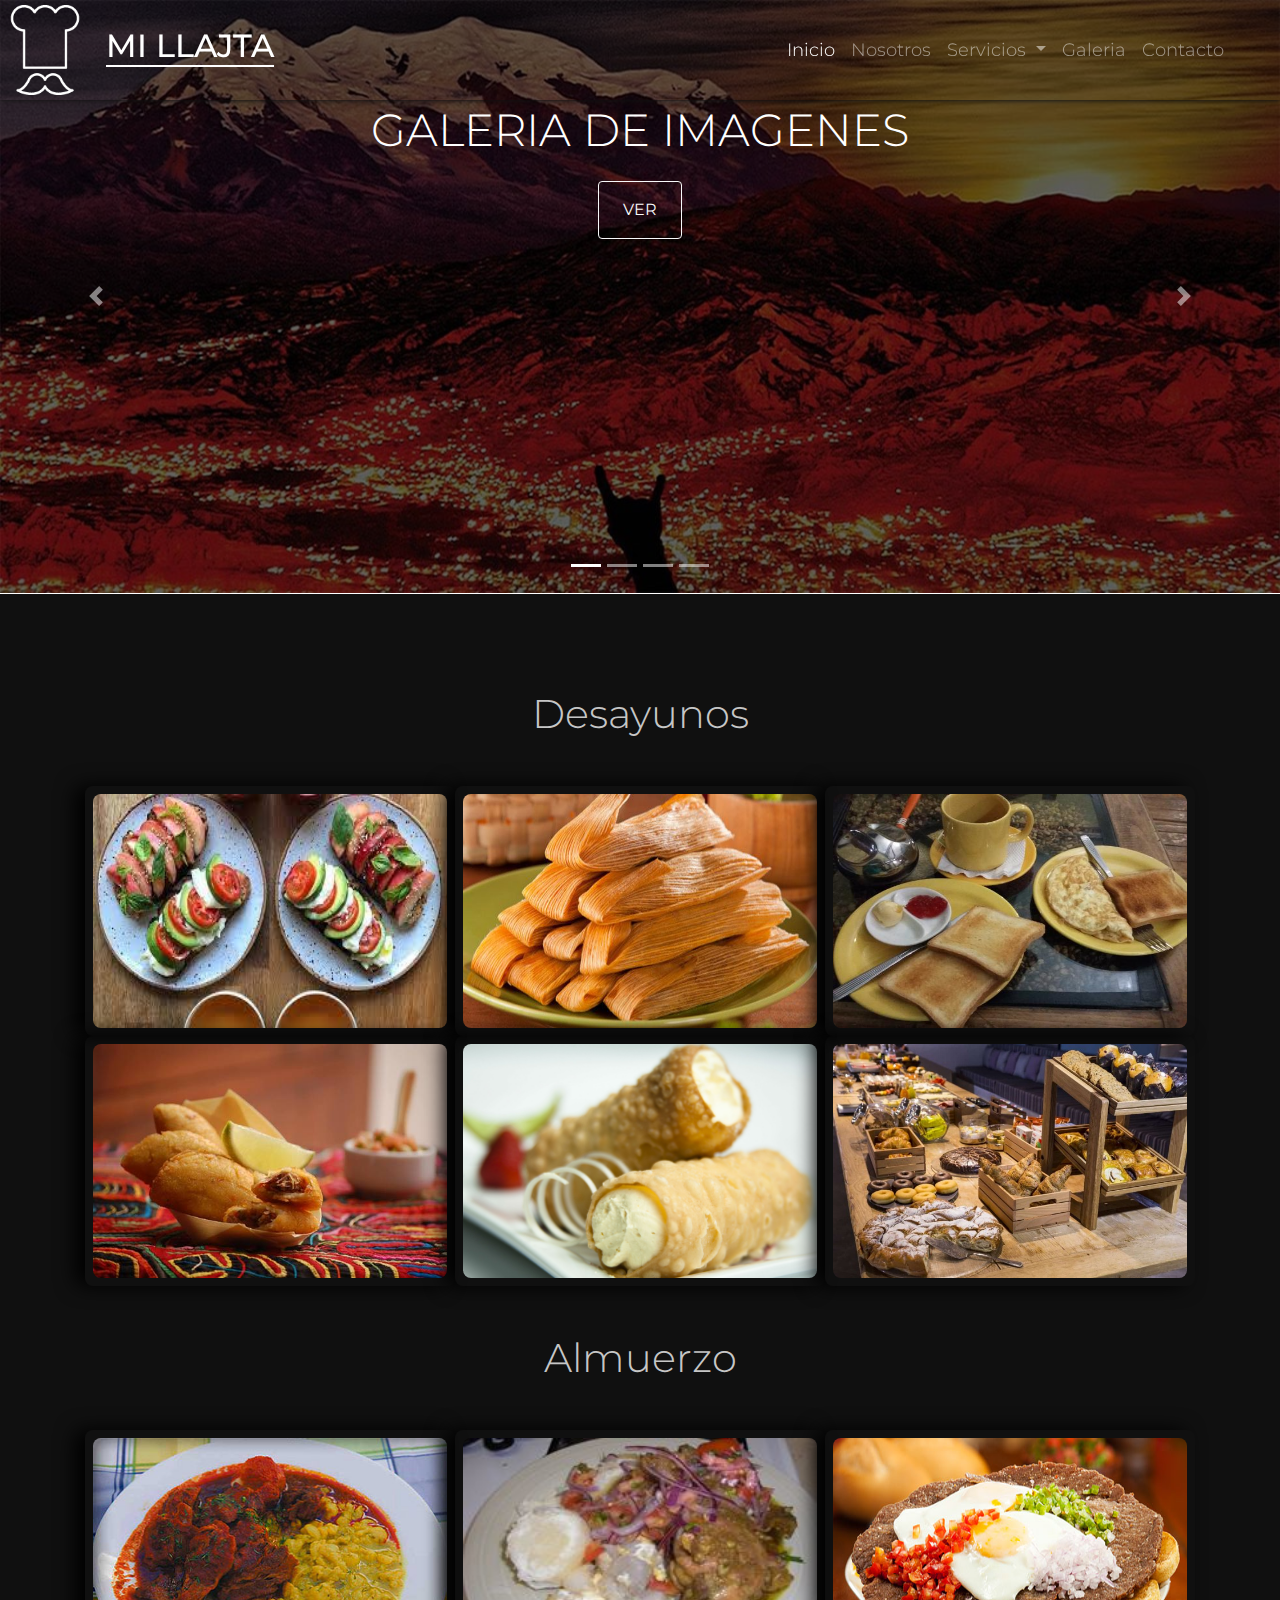
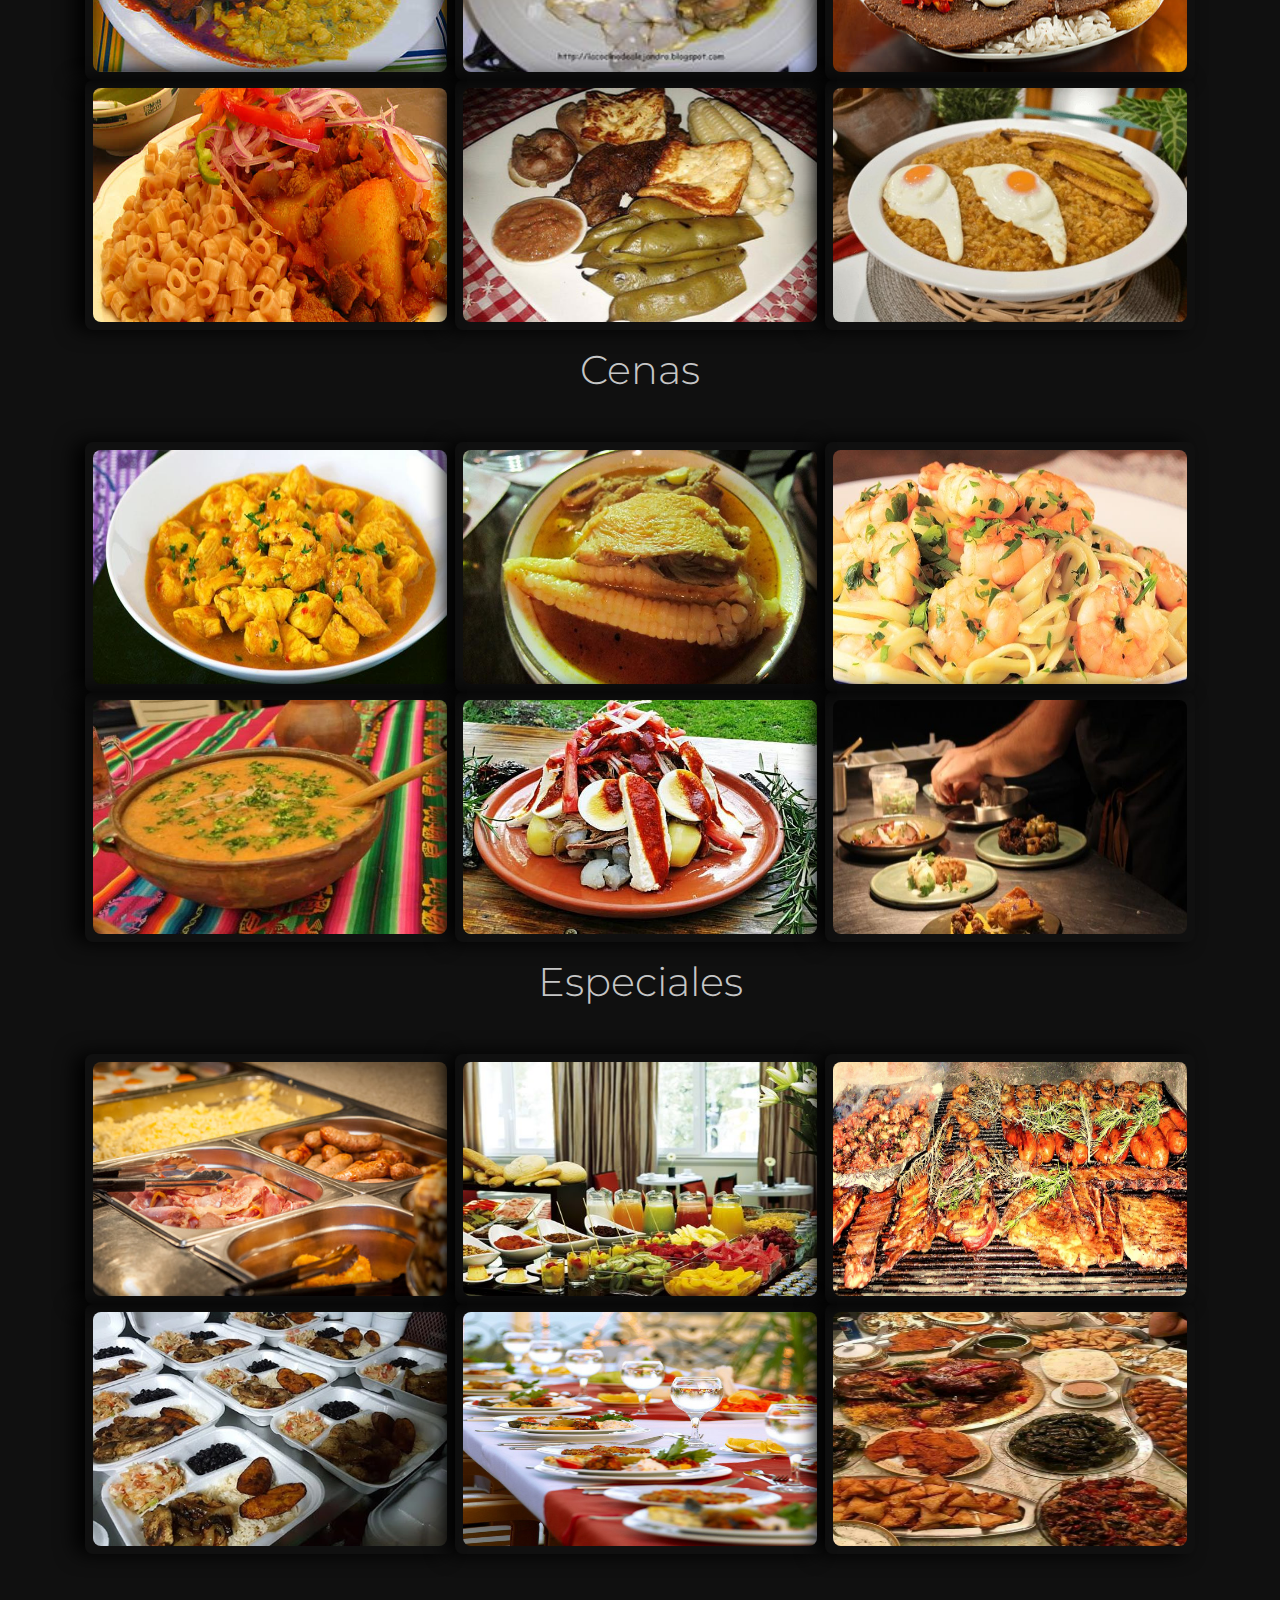
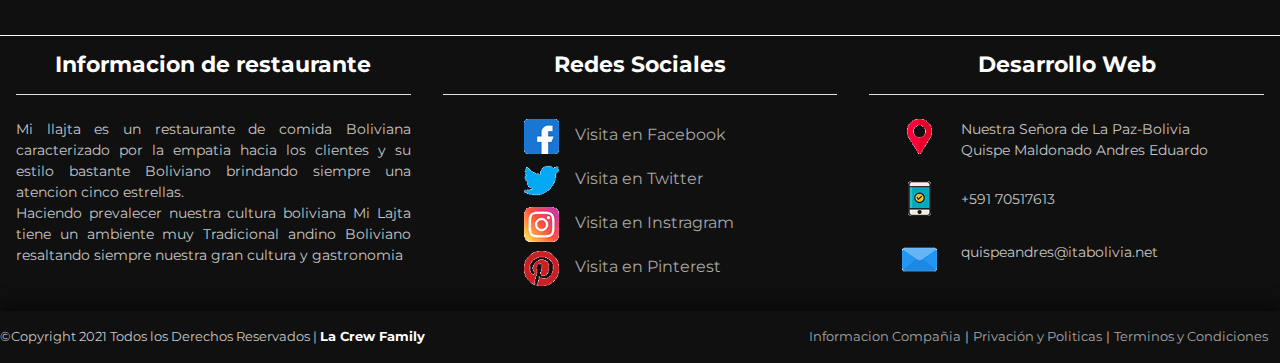
<file: galeria.html>
<!DOCTYPE html>
<html lang="es">
<head>
    <meta charset="UTF-8">
    <meta name="viewport" content="width=device-width, initial-scale=1.0">
    <link rel="stylesheet" href="Bootstrap/css/bootstrap.min.css">
    <link rel="stylesheet" href="index_estilos.css">
    <link rel="stylesheet" href="nosotros_estilos.css">
    <title>Mi llajta</title>
</head>
<body>
  <!--header::navbar-->
  <header>
    <nav class="navbar navbar-expand-md navbar-dark sps sps--abv font-weight-light m-0 p-0 fixed-top" style="box-shadow: 0 1px 5px #111;"  >
        <a class="navbar-brand" href="index.html"><img class="img-fluid" id="logo" style="height: 90px;" src="img/logo1.png" alt="logotipo"></a>
        <div class="mr-auto text-uppercase">
          <h2><a href="index.html" class="p-0 m-0 titulo">Mi Llajta</a></h2>
              </div>
        <button class="navbar-toggler" type="button" data-toggle="collapse" data-target="#navbarSupportedContent" aria-controls="navbarSupportedContent" aria-expanded="false" aria-label="Toggle navigation">
          <span class="navbar-toggler-icon"></span>
        </button>
      
        <div class="collapse navbar-collapse" id="navbarSupportedContent">
          <ul class="navbar-nav ml-auto mr-5" style="font-size: 18px;">
            <li class="nav-item active">
              <a class="nav-link me-hover rounded-lg" href="index.html">Inicio <span class="sr-only">(current)</span></a>
            </li>
            <li class="nav-item">
              <a class="nav-link me-hover rounded-lg" href="nosotros.html">Nosotros</a>
            </li>
            <li class="nav-item dropdown">
              <a class="nav-link dropdown-toggle me-hover rounded-lg" href="#" id="navbarDropdown" role="button" data-toggle="dropdown" aria-haspopup="true" aria-expanded="false">
                Servicios
              </a>
              <div class="dropdown-menu" style="background-color: #222; font-size: 18px;" aria-labelledby="navbarDropdown">
                <a class="dropdown-item" href="servicio_desayuno.html">Desayunos</a>
                <a class="dropdown-item" href="servicio_almuerzo.html">Almuerzos</a>
                <a class="dropdown-item" href="servicio_cena.html">Cenas</a>
                <a class="dropdown-item" href="servicio_especial.html">Especial</a>
              </div>
            </li>
            <li class="nav-item">
                <a class="nav-link me-hover rounded-lg" href="galeria.html">Galeria</a>
              </li>
              <li class="nav-item">
                <a class="nav-link me-hover rounded-lg" href="contacto.html">Contacto</a>
              </li>
          </ul>
        </div>
      </nav>
  </header>
    <!--carousel-slider-->
  <section class="container-fluid p-0 m-0 overflow-hidden">
    <div class="row">
      <div class="col-sm-12">
        <div id="carouselExampleFade" class="carousel slide carousel-fade" data-ride="carousel">
          <ol class="carousel-indicators">
            <li data-target="#carouselExampleFade" data-slide-to="0" class="active"></li>
            <li data-target="#carouselExampleFade" data-slide-to="1"></li>
            <li data-target="#carouselExampleFade" data-slide-to="2"></li>
            <li data-target="#carouselExampleFade" data-slide-to="3"></li>
          </ol>
          <div class="carousel-inner">
            <div class="carousel-item active">
              <div class="w-100 h-100 position-absolute" style="background-color: rgba(0, 0, 0, 0.6); z-index: 2;"></div>
              <img src="img/portada1.jpg" class="d-block w-100" alt="portada1">
              <div class="carousel-caption d-none d-md-block">
                <div class="centro">
                <h1 class="text-uppercase encabezados mb-4">galeria de imagenes</h1>
                <a href="#nosotros"><button class="btn btn-outline-light text-uppercase px-4 py-3">ver</button></a>
              </div>
              </div>
            </div>
            <div class="carousel-item">
              <div class="w-100 h-100 position-absolute" style="background-color: rgba(0, 0, 0, 0.6); z-index: 2;"></div>
              <img src="img/portada2.jpg" class="d-block w-100" alt="portada2">
              <div class="carousel-caption d-none d-md-block">
                <div class="centro">
                <h1 class="text-uppercase encabezados mb-4">galeria de imagenes</h1>
                <a href="#nosotros"><button class="btn btn-outline-light text-uppercase  px-4 py-3">ver</button></a>
              </div>
              </div>
            </div>
            <div class="carousel-item">
              <div class="w-100 h-100 position-absolute" style="background-color: rgba(0, 0, 0, 0.6); z-index: 2;"></div>
              <img src="img/portada3.jpg" class="d-block w-100" alt="portada3">
              <div class="carousel-caption d-none d-md-block">
                <div class="centro">
                <h1 class="text-uppercase encabezados mb-4">galeria de imagenes</h1>
                <a href="#nosotros"><button class="btn btn-outline-light text-uppercase  px-4 py-3">ver</button></a>
              </div>
              </div>
            </div>
            <div class="carousel-item">
              <div class="w-100 h-100 position-absolute" style="background-color: rgba(0, 0, 0, 0.6); z-index: 2;"></div>
              <img src="img/portada4.jpg" class="d-block w-100" alt="portada4">
              <div class="carousel-caption d-none d-md-block">
                <div class="centro">
                <h1 class="text-uppercase encabezados mb-4">galeria de imagenes</h1>
                <a href="#nosotros"><button class="btn btn-outline-light text-uppercase  px-4 py-3">ver</button></a>
              </div>
              </div>
            </div>
          <a class="carousel-control-prev" href="#carouselExampleFade" role="button" data-slide="prev">
            <span class="carousel-control-prev-icon" aria-hidden="true"></span>
            <span class="sr-only">Previous</span>
          </a>
          <a class="carousel-control-next" href="#carouselExampleFade" role="button" data-slide="next">
            <span class="carousel-control-next-icon" aria-hidden="true"></span>
            <span class="sr-only">Next</span>
          </a>
        </div>
        </div>
      </div>
    </div>
  </section>
    <!--body section 1-->
    <div class="w-100 h-auto" style="background-color: #101010;">
    <div class="separacion"><div></div></div>
        <section class="container" id="nosotros">
            <h1 class="encabezados2 text-center mt-3 mb-5">Desayunos</h1>
            <div class="row p-0 m-0">
                <div class="col-12 col-md-6 col-lg-4 contenedor_img ejemplo_1 px-0 py-3 py-md-2 px-md-2 m-0">
                    <img src="img/desayuno1.jpg" alt="vegano" class="img-fluid">
                    <div class="mascara">
                        <h2>Vegano</h2>
                        <p>Perfecta opción para personas que les gusta la comida vegetariana</p>
                    </div>
                </div>
                <div class="col-12 col-md-6 col-lg-4 contenedor_img ejemplo_1 px-0 py-3 py-md-2 px-md-2 m-0">
                    <img src="img/desayuno2.jpg" alt="vegano" class="img-fluid">
                    <div class="mascara">
                        <h2>Humintas</h2>
                        <p>Realizdas con arroz y queso acompañan una buena mañana</p>
                    </div>
                </div>
                <div class="col-12 col-md-6 col-lg-4 contenedor_img ejemplo_1 px-0 py-3 py-md-2 px-md-2 m-0">
                    <img src="img/desayuno3.jpg" alt="vegano" class="img-fluid">
                    <div class="mascara">
                        <h2>Desayuno tradicional</h2>
                        <p>Popular en La ciudad de La Paz, tomar té</p>
                    </div>
                </div>
                <div class="col-12 col-md-6 col-lg-4 contenedor_img ejemplo_1 px-0 py-3 py-md-2 px-md-2 m-0">
                        <img src="img/galeria5.jpg" alt="vegano" class="img-fluid">
                        <div class="mascara">
                            <h2>Tucumanas</h2>
                            <p>Siempre acompañando las mañanas de fin de semana</p>
                        </div>
                </div>
                <div class="col-12 col-md-6 col-lg-4 contenedor_img ejemplo_1 px-0 py-3 py-md-2 px-md-2 m-0">
                    <img src="img/gaznates.jpg" alt="vegano" class="img-fluid">
                    <div class="mascara">
                        <h2>Gaznates</h2>
                        <p>Muy dulces, muy agradables</p>
                    </div>
                </div>
                <div class="col-12 col-md-6 col-lg-4 contenedor_img ejemplo_1 px-0 py-3 py-md-2 px-md-2 m-0">
                    <img src="img/buffet1.jpg" alt="vegano" class="img-fluid">
                    <div class="mascara">
                        <h2>Buffet</h2>
                        <p>Come todo lo que puedas</p>
                    </div>
                </div>
            </div>
            <h1 class="encabezados2 text-center my-5">Almuerzo</h1>
            <div class="row p-0 m-0">
                <div class="col-12 col-md-6 col-lg-4 contenedor_img ejemplo_1 px-0 py-3 py-md-2 px-md-2 m-0">
                    <img src="img/fritanga.jpg" alt="fritanga" class="img-fluid">
                    <div class="mascara">
                        <h2>Fritanga</h2>
                        <p>Super picante para estomagos valientes</p>
                    </div>
                </div>
                <div class="col-12 col-md-6 col-lg-4 contenedor_img ejemplo_1 px-0 py-3 py-md-2 px-md-2 m-0">
                    <img src="img/galeria1.jpg" alt="Sajta de Pollo" class="img-fluid">
                    <div class="mascara">
                        <h2>Sajta de pollo</h2>
                        <p>Enloquece tus sentidos con una deliciosa Sajta</p>
                    </div>
                </div>
                <div class="col-12 col-md-6 col-lg-4 contenedor_img ejemplo_1 px-0 py-3 py-md-2 px-md-2 m-0">
                    <img src="img/galeria8.jpg" alt="silpancho" class="img-fluid">
                    <div class="mascara">
                        <h2>Silpancho</h2>
                        <p>Prueba el apanado y verás como no dejaras de comerlo</p>
                    </div>
                </div>
                <div class="col-12 col-md-6 col-lg-4 contenedor_img ejemplo_1 px-0 py-3 py-md-2 px-md-2 m-0">
                        <img src="img/galeria9.jpg" alt="gruiso de pollo" class="img-fluid">
                        <div class="mascara">
                            <h2>Guiso de pollo</h2>
                            <p>El jugo del guiso hará que ames el aji</p>
                        </div>
                </div>
                <div class="col-12 col-md-6 col-lg-4 contenedor_img ejemplo_1 px-0 py-3 py-md-2 px-md-2 m-0">
                    <img src="img/platoPaceno.jpg" alt="plato paceño" class="img-fluid">
                    <div class="mascara">
                        <h2>Plato paceño</h2>
                        <p>Plato tipico de la Ciudad de La Paz, amarás el queso después de probarlo</p>
                    </div>
                </div>
                <div class="col-12 col-md-6 col-lg-4 contenedor_img ejemplo_1 px-0 py-3 py-md-2 px-md-2 m-0">
                    <img src="img/galeria12.jpg" alt="Majadito" class="img-fluid">
                    <div class="mascara">
                        <h2>Majadito</h2>
                        <p>Plato tipico de Santa Cruz, el arroz a la valenciana es perfecto para deleitar tus gustos</p>
                    </div>
                </div>
            </div>
            <h1 class="encabezados2 text-center mt-3 mb-5">Cenas</h1>
            <div class="row p-0 m-0">
                <div class="col-12 col-md-6 col-lg-4 contenedor_img ejemplo_1 px-0 py-3 py-md-2 px-md-2 m-0">
                    <img src="img/cena1.jpg" alt="aji de papaliza" class="img-fluid">
                    <div class="mascara">
                        <h2>Aji de papaliza</h2>
                        <p>picante como nunca, te mantendra caliente en la noche</p>                  
                    </div>
                </div>
                <div class="col-12 col-md-6 col-lg-4 contenedor_img ejemplo_1 px-0 py-3 py-md-2 px-md-2 m-0">
                    <img src="img/cena2.jpg" alt="Picana" class="img-fluid">
                    <div class="mascara">
                        <h2>Picana</h2>
                        <p>Tradicional por comerse en navidad, la picana te enamorará con su sabor combinado</p>
                    </div>
                </div>
                <div class="col-12 col-md-6 col-lg-4 contenedor_img ejemplo_1 px-0 py-3 py-md-2 px-md-2 m-0">
                    <img src="img/cena3.jpg" alt="titi camarones" class="img-fluid">
                    <div class="mascara">
                        <h2>titi camarones</h2>
                        <p>Caracterizádos por ser del lago titicaca son perfectos como una cena ligera</p>
                    </div>
                </div>
                <div class="col-12 col-md-6 col-lg-4 contenedor_img ejemplo_1 px-0 py-3 py-md-2 px-md-2 m-0">
                        <img src="img/galeria10.jpg" alt="lawa" class="img-fluid">
                        <div class="mascara">
                            <h2>Lawa </h2>
                            <p>Espesa y deliciosa al tener el abarrote super poder "EL CHUÑO"</p>
                        </div>
                </div>
                <div class="col-12 col-md-6 col-lg-4 contenedor_img ejemplo_1 px-0 py-3 py-md-2 px-md-2 m-0">
                    <img src="img/galeria11.jpg" alt="huevo" class="img-fluid">
                    <div class="mascara">
                        <h2>Huevo mezclao</h2>
                        <p>Si te encanta la llajua el huevo mezclao te encantará porque esta recuvierto de llajua</p>
                    </div>
                </div>
                <div class="col-12 col-md-6 col-lg-4 contenedor_img ejemplo_1 px-0 py-3 py-md-2 px-md-2 m-0">
                    <img src="img/galeria13.jpg" alt="chicharrón" class="img-fluid">
                    <div class="mascara">
                        <h2>chicharrón de chancho</h2>
                        <p>Tradicional por comerse en año nuevo te encantara con una picante llajua, es la cena perfecta</p>
                    </div>
                </div>
            </div>
            <h1 class="encabezados2 text-center mt-3 mb-5">Especiales</h1>
            <div class="row p-0 m-0">
                <div class="col-12 col-md-6 col-lg-4 contenedor_img ejemplo_1 px-0 py-3 py-md-2 px-md-2 m-0">
                    <img src="img/buffet2.jpg" alt="empresarial" class="img-fluid">
                    <div class="mascara">
                        <h2>almuerzo empresarial</h2>
                        <p>perfecta para juntas de ejecutivos de empresas</p>
                    </div>
                </div>
                <div class="col-12 col-md-6 col-lg-4 contenedor_img ejemplo_1 px-0 py-3 py-md-2 px-md-2 m-0">
                    <img src="img/buffet3.jpg" alt="yungueño" class="img-fluid">
                    <div class="mascara">
                        <h2>Desayuno yungueño</h2>
                        <p>El desayuno yungueño es ideal si no te gusta comer demasiada grasa y/o tienes un evento familiar donde esten bastantes niños</p>
                    </div>
                </div>
                <div class="col-12 col-md-6 col-lg-4 contenedor_img ejemplo_1 px-0 py-3 py-md-2 px-md-2 m-0">
                    <img src="img/galeria2.jpg" alt="parrillada" class="img-fluid">
                    <div class="mascara">
                        <h2>Parrillada</h2>
                        <p>En un evento de fin de semana hacer una parrillada es la mejor opción</p>
                    </div>
                </div>
                <div class="col-12 col-md-6 col-lg-4 contenedor_img ejemplo_1 px-0 py-3 py-md-2 px-md-2 m-0">
                        <img src="img/empresarial1.jpg" alt="Lechon" class="img-fluid">
                        <div class="mascara">
                            <h2>Lechon en conjunto</h2>
                            <p>Si tienes un evento lejano y debes llevar comida no estes en apuros cocinando, dimos que plato quieres </p>
                        </div>
                </div>
                <div class="col-12 col-md-6 col-lg-4 contenedor_img ejemplo_1 px-0 py-3 py-md-2 px-md-2 m-0">
                    <img src="img/empresarial3.jpg" alt="evento" class="img-fluid">
                    <div class="mascara">
                        <h2>Platillos al aire libre</h2>
                        <p>Tenemos un espacio abierto para todo tipo de reunión</p>
                    </div>
                </div>
                <div class="col-12 col-md-6 col-lg-4 contenedor_img ejemplo_1 px-0 py-3 py-md-2 px-md-2 m-0">
                    <img src="img/galeria6.jpg" alt="aptapi" class="img-fluid">
                    <div class="mascara">
                        <h2>Aptapi</h2>
                        <p>Los aptapi son tradicionales de bolivia constan de mezclar todo tipo de comida en un plato segun tu gusto</p>
                    </div>
                </div>
            </div>
        </section>
    </div>
    <div class="separacion1"><div></div></div>
    <!--footer-->
    <footer class="container-fluid" style="background-color: #101010;">
      <div class="row d-flex d-lg-none overflow-hidden mb-5">
        <div class="col-12 text-center mt-4">
          <h1 class="text-white text-capitalize font-weight-bolder" style="font-size: 40px;">Mi Lajta</h1>
          <div class="row" style="padding: 0 50px;">
            <div class="col-12 d-flex justify-content-around mt-4">
              <a href=""><img src="img/facebook.png" alt="" style="width: 40px; height: 40px;"><p class="d-none d-sm-block text-white mt-3">Facebook</p></a>
              <a href=""><img src="img/twitter.png" alt="" style="width: 40px; height: 40px;"><p class="d-none d-sm-block text-white mt-3">Twitter</p></a>
              <a href=""><img src="img/instagram.png" alt="" style="width: 40px; height: 40px;"><p class="d-none d-sm-block text-white mt-3">Instragram</p></a>
              <a href=""><img src="img/pinterest.png" alt="" style="width: 40px; height: 40px;"><p class="d-none d-sm-block text-white mt-3">Pinterest</p></a>
            </div>
          </div>
        </div>
      </div>
      <div class="row d-none d-lg-flex">
        <div class="col-4 p-3 m-0 text-center">
          <h1 class="text-white border-bottom font-weight-bolder pb-3" style="font-size: 22px;">Informacion de restaurante</h1>
            <p class="text-justify mt-4" style="font-size: 14px;">Mi llajta es un restaurante de comida Boliviana caracterizado por la empatia hacia los clientes y su estilo bastante Boliviano brindando siempre una atencion cinco estrellas.
            <br>Haciendo prevalecer nuestra cultura boliviana Mi Lajta tiene un ambiente muy Tradicional andino Boliviano resaltando siempre nuestra gran cultura y gastronomia</p>
        </div>
        <div class="col-4 text-center p-3 m-0">
          <h1 class="text-capitalize text-white border-bottom pb-3 font-weight-bolder" style="font-size: 22px;">redes sociales</h1>
          <div class="row mt-1">
            <div class="col-12 mt-3 pl-5 ml-5">
              <a href="" class="d-flex text-decoration-none redes"><img src="img/facebook.png" alt="" style="width:35px; height: 35px;"><p class="pl-3 pr-5 mt-1">Visita en Facebook</p></a>
              <a href="" class="d-flex text-decoration-none redes"><img src="img/twitter.png" alt="" style="width:35px; height: 35px;"><p class="pl-3 pr-5 mt-1">Visita en Twitter</p></a>
              <a href="" class="d-flex text-decoration-none redes"><img src="img/instagram.png" alt="" style="width:35px; height: 35px;"><p class="pl-3 pr-5 mt-1">Visita en Instragram</p></a>
              <a href="" class="d-flex text-decoration-none redes"><img src="img/pinterest.png" alt="" style="width:35px; height: 35px;"><p class="pl-3 pr-5 mt-1">Visita en Pinterest</p></a>
            </div>
          </div>
        </div>
        <div class="col-4 col-4 p-3 m-0">
          <h1 class="text-capitalize text-white font-weight-bolder border-bottom pb-3 text-center" style="font-size: 22px;">Desarrollo web</h1>
          <div class="row mt-1">
            <div class="col-12 mt-3 pl-5">
              <div class="row pb-1"><div class="col-12 d-flex"><img src="img/marcador-de-posicion.png" alt="" class="mr-4" style="width: 35px; height: 35px;"><p style="font-size: 14px;">Nuestra Señora de La Paz-Bolivia <br>Quispe Maldonado Andres Eduardo</p></div></div>
              <div class="row pb-3"><div class="col-12 d-flex"><img src="img/telefono-inteligente.png" alt="" class="mr-4" style="width: 35px; height: 35px;"><p style="font-size: 14px;" class="pt-2">+591 70517613</p></div></div>
              <div class="row"><div class="col-12 d-flex"><img src="img/correo-electronico.png" alt="" class="mr-4" style="width: 35px; height: 35px;"><p style="font-size: 14px;">quispeandres@itabolivia.net</p></div></div>
            </div>
          </div>
        </div>
      </div>
      <div class="row" style="box-shadow: 0px -5px 20px rgba(0,0,0,0.6);">
        <div class="col-12 col-sm-6 p-0 pt-3 pb-3" style="font-size: 13px;">
          ©Copyright 2021 Todos los Derechos Reservados | <a href="#" class="font-weight-bolder text-decoration-none hover">La Crew Family</a>
        </div>
        <div class="col-6 pr-2 pt-3 pb-3 d-none d-sm-flex justify-content-end" style="font-size: 13px;">
          <a href="" class="text-decoration-none info mr-1 ml-1">Informacion Compañia</a> |
          <a href="" class="text-decoration-none info mr-1 ml-1">Privación y Politicas</a> |
          <a href="" class="text-decoration-none info mr-1 ml-1">Terminos y Condiciones</a>
        </div>
      </div>
    </footer>
    <!--script opcional para ejecutar bootstrap-->
      <script src="Bootstrap/js/bootstrap.bundle.min.js"></script>
      <script src="Bootstrap/js/bootstrap.jquery-3.5.1.slim.min.js"></script>
      <script src="Bootstrap/js/bootstrap.min.js"></script>
      <script src="Bootstrap/js/scrollPosStyler.min.js"></script>
        
    </body>
</html>
</file>
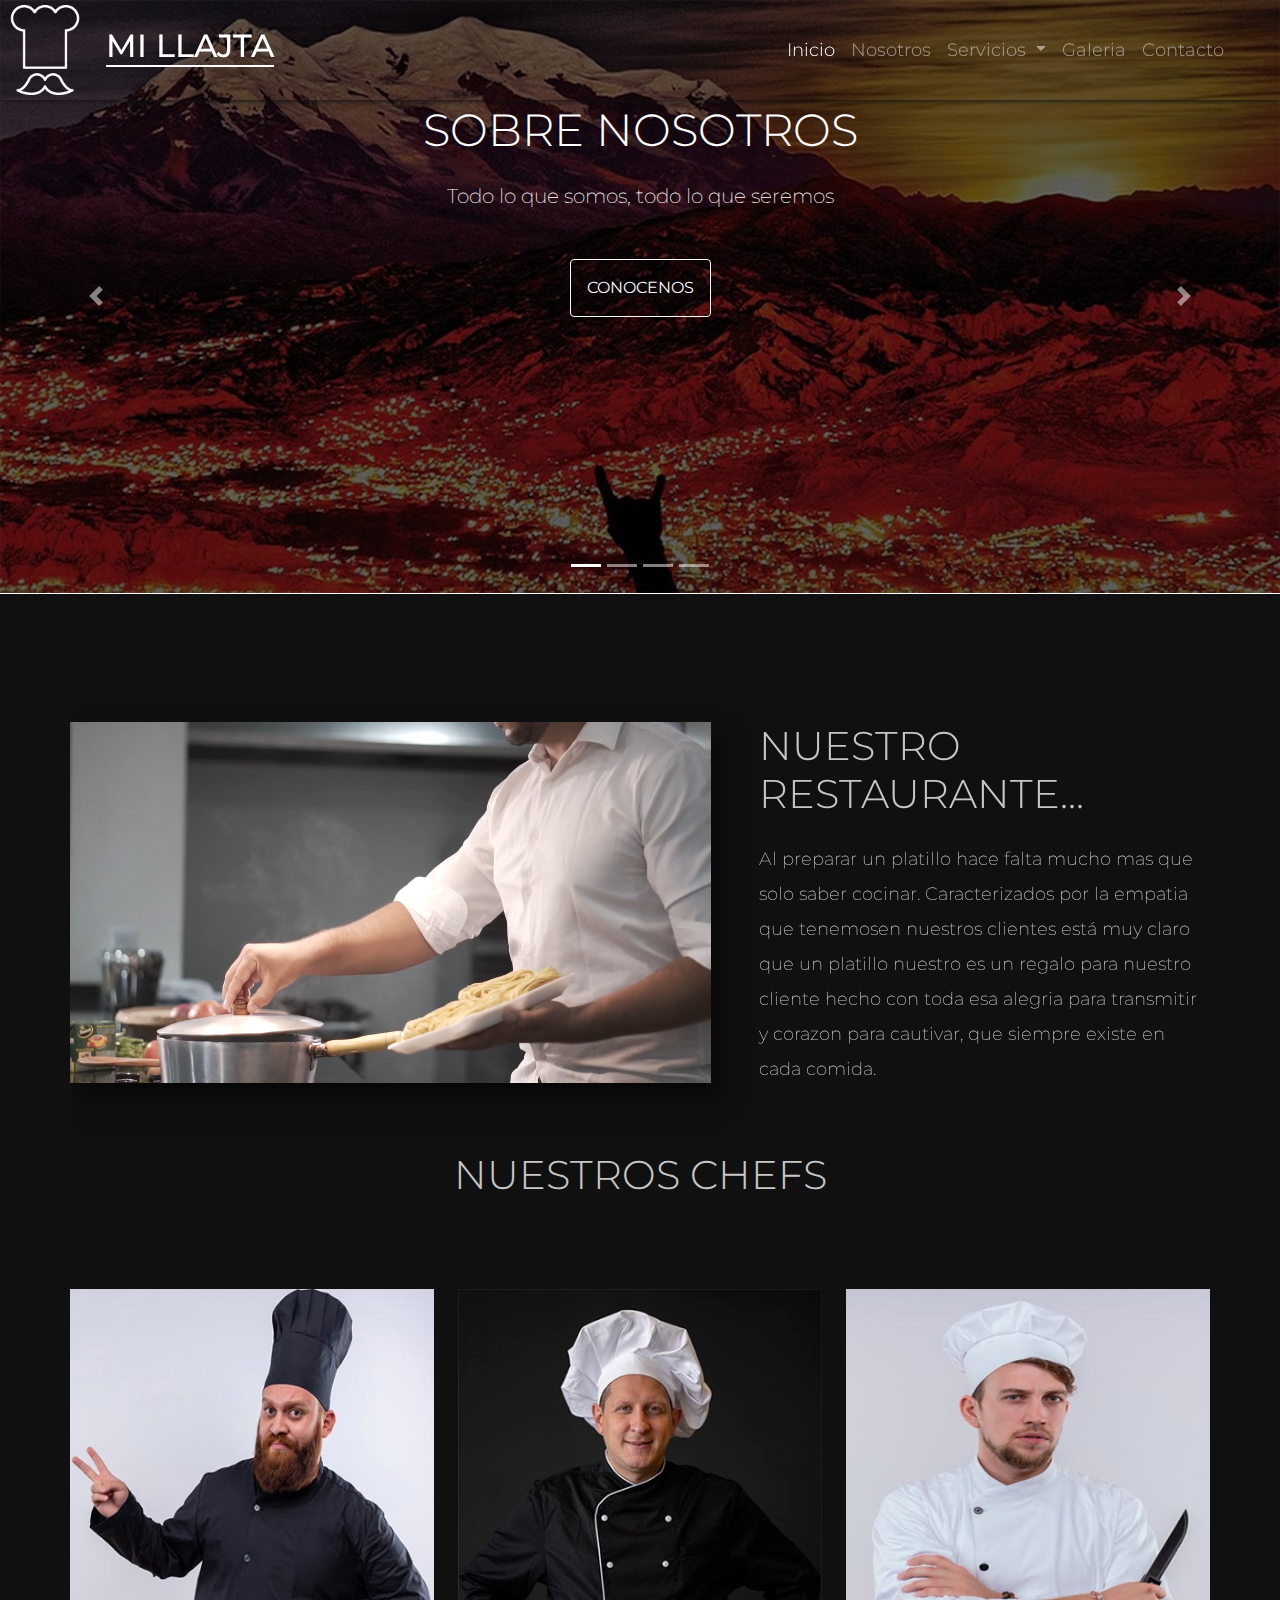
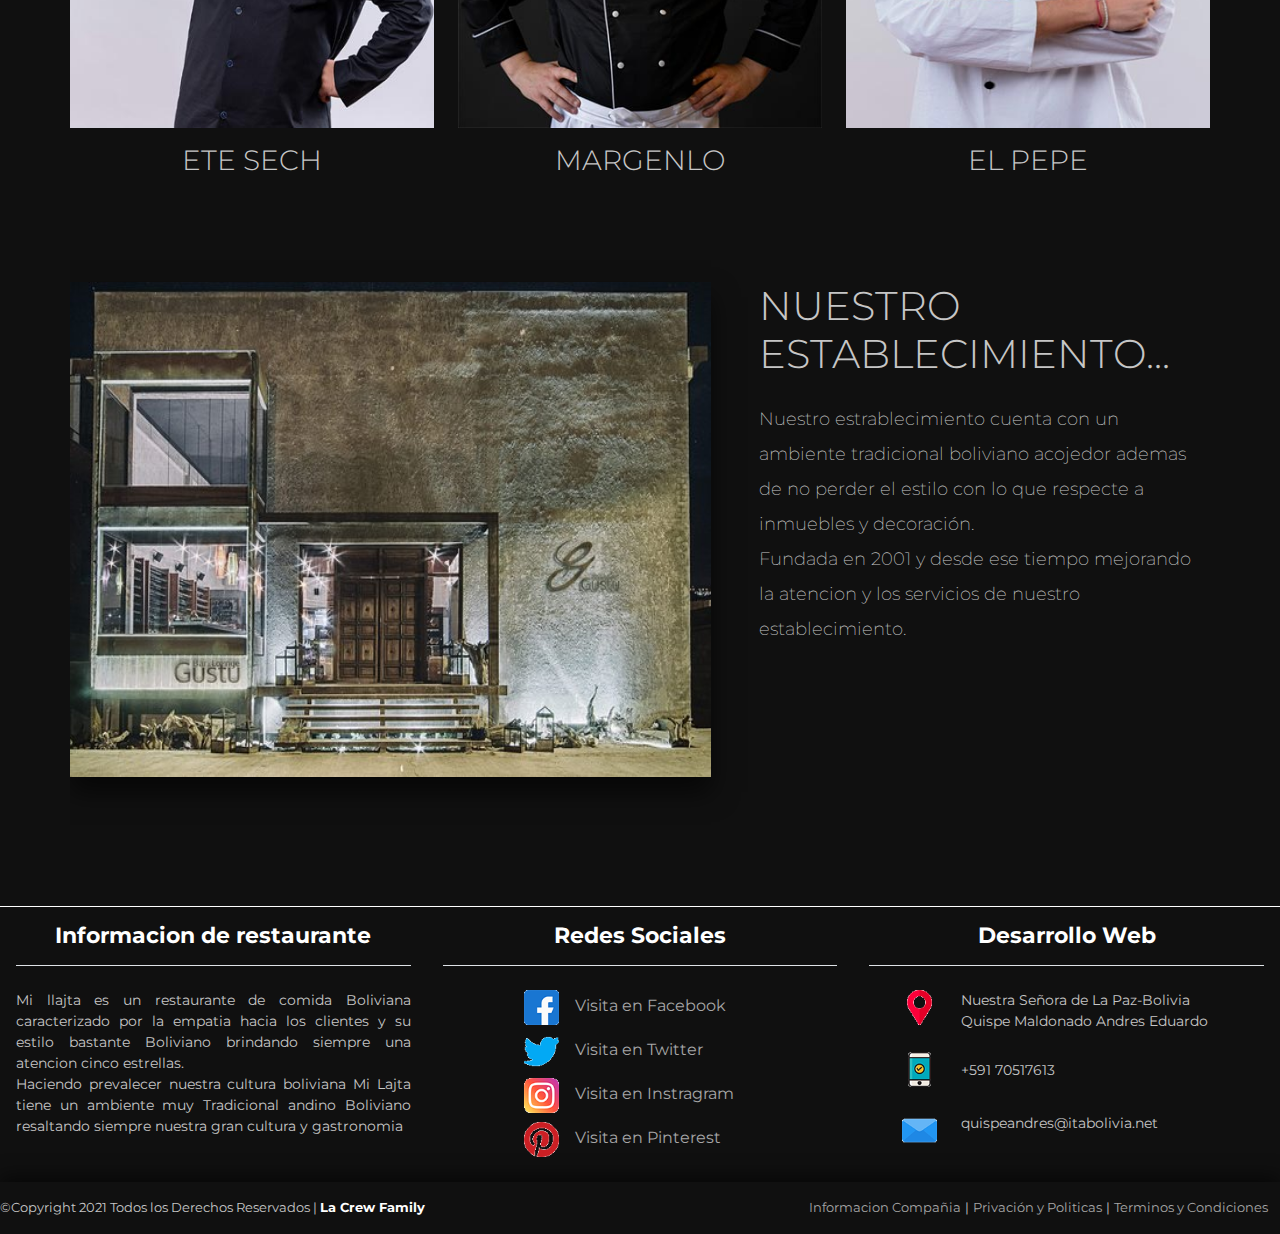
<file: nosotros.html>
<!DOCTYPE html>
<html lang="es">
<head>
    <meta charset="UTF-8">
    <meta name="viewport" content="width=device-width, initial-scale=1.0">
    <link rel="stylesheet" href="Bootstrap/css/bootstrap.min.css">
    <link rel="stylesheet" href="index_estilos.css">
    <title>Mi llajta</title>
</head>
<body>
  <!--header::navbar-->
  <header>
    <nav class="navbar navbar-expand-md navbar-dark sps sps--abv font-weight-light m-0 p-0 fixed-top" style="box-shadow: 0 1px 5px #111;"  >
        <a class="navbar-brand" href="index.html"><img class="img-fluid" id="logo" style="height: 90px;" src="img/logo1.png" alt="logotipo"></a>
        <div class="mr-auto text-uppercase">
          <h2><a href="index.html" class="p-0 m-0 titulo">Mi Llajta</a></h2>
              </div>
        <button class="navbar-toggler" type="button" data-toggle="collapse" data-target="#navbarSupportedContent" aria-controls="navbarSupportedContent" aria-expanded="false" aria-label="Toggle navigation">
          <span class="navbar-toggler-icon"></span>
        </button>
      
        <div class="collapse navbar-collapse" id="navbarSupportedContent">
          <ul class="navbar-nav ml-auto mr-5" style="font-size: 18px;">
            <li class="nav-item active">
              <a class="nav-link me-hover rounded-lg" href="index.html">Inicio <span class="sr-only">(current)</span></a>
            </li>
            <li class="nav-item">
              <a class="nav-link me-hover rounded-lg" href="nosotros.html">Nosotros</a>
            </li>
            <li class="nav-item dropdown">
              <a class="nav-link dropdown-toggle me-hover rounded-lg" href="#" id="navbarDropdown" role="button" data-toggle="dropdown" aria-haspopup="true" aria-expanded="false">
                Servicios
              </a>
              <div class="dropdown-menu" style="background-color: #222; font-size: 18px;" aria-labelledby="navbarDropdown">
                <a class="dropdown-item" href="servicio_desayuno.html">Desayunos</a>
                <a class="dropdown-item" href="servicio_almuerzo.html">Almuerzos</a>
                <a class="dropdown-item" href="servicio_cena.html">Cenas</a>
                <a class="dropdown-item" href="servicio_especial.html">Especial</a>
              </div>
            </li>
            <li class="nav-item">
                <a class="nav-link me-hover rounded-lg" href="galeria.html">Galeria</a>
              </li>
              <li class="nav-item">
                <a class="nav-link me-hover rounded-lg" href="contacto.html">Contacto</a>
              </li>
          </ul>
        </div>
      </nav>
  </header>
    <!--carousel-slider-->
  <section class="container-fluid p-0 m-0 overflow-hidden">
    <div class="row">
      <div class="col-sm-12">
        <div id="carouselExampleFade" class="carousel slide carousel-fade" data-ride="carousel">
          <ol class="carousel-indicators">
            <li data-target="#carouselExampleFade" data-slide-to="0" class="active"></li>
            <li data-target="#carouselExampleFade" data-slide-to="1"></li>
            <li data-target="#carouselExampleFade" data-slide-to="2"></li>
            <li data-target="#carouselExampleFade" data-slide-to="3"></li>
          </ol>
          <div class="carousel-inner">
            <div class="carousel-item active">
              <div class="w-100 h-100 position-absolute" style="background-color: rgba(0, 0, 0, 0.6); z-index: 2;"></div>
              <img src="img/portada1.jpg" class="d-block w-100" alt="portada1">
              <div class="carousel-caption d-none d-md-block">
                <div class="centro">
                <h1 class="text-uppercase encabezados mb-4">sobre nosotros</h1>
                <p class="contenido mb-5">Todo lo que somos, todo lo que seremos</p>
                <a href="#nosotros"><button class="btn btn-outline-light text-uppercase p-3">conocenos</button></a>
              </div>
              </div>
            </div>
            <div class="carousel-item">
              <div class="w-100 h-100 position-absolute" style="background-color: rgba(0, 0, 0, 0.6); z-index: 2;"></div>
              <img src="img/portada2.jpg" class="d-block w-100" alt="portada2">
              <div class="carousel-caption d-none d-md-block">
                <div class="centro">
                <h1 class="text-uppercase encabezados mb-4">sobre nosotros</h1>
                <p class="contenido mb-5">Todo lo que somos, todo lo que seremos</p>
                <a href="#nosotros"><button class="btn btn-outline-light text-uppercase p-3">conocenos</button></a>
              </div>
              </div>
            </div>
            <div class="carousel-item">
              <div class="w-100 h-100 position-absolute" style="background-color: rgba(0, 0, 0, 0.6); z-index: 2;"></div>
              <img src="img/portada3.jpg" class="d-block w-100" alt="portada3">
              <div class="carousel-caption d-none d-md-block">
                <div class="centro">
                <h1 class="text-uppercase encabezados mb-4">sobre nosotros</h1>
                <p class="contenido mb-5">Todo lo que somos, todo lo que seremos</p>
                <a href="#nosotros"><button class="btn btn-outline-light text-uppercase p-3">conocenos</button></a>
              </div>
              </div>
            </div>
            <div class="carousel-item">
              <div class="w-100 h-100 position-absolute" style="background-color: rgba(0, 0, 0, 0.6); z-index: 2;"></div>
              <img src="img/portada4.jpg" class="d-block w-100" alt="portada4">
              <div class="carousel-caption d-none d-md-block">
                <div class="centro">
                <h1 class="text-uppercase encabezados mb-4">sobre nosotros</h1>
                <p class="contenido mb-5">Todo lo que somos, todo lo que seremos</p>
                <a href="#nosotros"><button class="btn btn-outline-light text-uppercase p-3">conocenos</button></a>
              </div>
              </div>
            </div>
          <a class="carousel-control-prev" href="#carouselExampleFade" role="button" data-slide="prev">
            <span class="carousel-control-prev-icon" aria-hidden="true"></span>
            <span class="sr-only">Previous</span>
          </a>
          <a class="carousel-control-next" href="#carouselExampleFade" role="button" data-slide="next">
            <span class="carousel-control-next-icon" aria-hidden="true"></span>
            <span class="sr-only">Next</span>
          </a>
        </div>
        </div>
      </div>
    </div>
  </section>
    <!--body section 1-->
    <div class="separacion"><div></div></div>
    <div class="w-100 h-auto" style="background-color: #101010;">
    <section class="container overflow-hidden pb-5 pt-5" id="nosotros">
      <div class="row mb-5">
        <div class="col-12 col-lg-7 p-0 pr-lg-4 mb-4 mb-lg-0">
          <video src="video/cocina.mp4" autoplay loop class="w-100 h-auto" style="box-shadow: 10px 15px 25px rgba(0,0,0,0.6);"></video>
        </div>
        <div class="col-12 col-lg-5 p-0 pl-lg-4">
            <h1 class="encabezados2 text-uppercase mb-4">Nuestro restaurante...</h1>
            <p class="contenido2">Al preparar un platillo hace falta mucho mas que solo saber cocinar. Caracterizados por la empatia que tenemosen nuestros clientes está muy claro que un platillo nuestro es un regalo para nuestro cliente hecho con toda esa alegria para transmitir y corazon para cautivar, que siempre existe en cada comida.</p>
        </div>
      </div>
      <h1 class="encabezados2 text-uppercase text-center" style="margin-bottom: 10vh;">Nuestros chefs</h1>
      <div class="row text-center p-0 mt-5 mb-5">
          <div class="col-12 col-md-4 p-0 pr-3 scale">
            <img src="img/chef2.jpg" alt="" class="img-fluid mb-3">
            <h3 class="text-uppercase font-weight-light">Ete sech</h3>
          </div>
          <div class="col-12 col-md-4 p-0 pr-2 pl-2 scale">
            <img src="img/chef1.jpg" alt="" class="img-fluid mb-3">
            <h3 class="text-uppercase font-weight-light">Margenlo</h3>
          </div>
          <div class="col-12 col-md-4 p-0 pl-3 scale">
            <img src="img/chef3.jpg" alt="" class="img-fluid mb-3">
            <h3 class="text-uppercase font-weight-light">El Pepe</h3>
          </div>
      </div>
      <div class="row pt-5">
        <div class="col-12 col-lg-7 p-0 pr-lg-4 m-0">
          <img src="img/establecimiento.jpg" alt="" class="img-fluid w-100 alto_establecimiento" style="box-shadow: 0px 15px 25px rgba(0,0,0,0.6);">
        </div>
        <div class="col-12 col-lg-5 pt-4 p-0 pl-lg-4 pt-lg-0 text-center text-lg-left">
            <h1 class="encabezados2 text-uppercase mb-4">Nuestro establecimiento...</h1>
            <p class="contenido2">Nuestro estrablecimiento cuenta con un ambiente tradicional boliviano acojedor ademas de no perder el estilo con lo que respecte a inmuebles y decoración. <br>
                Fundada en 2001 y desde ese tiempo mejorando la atencion y los servicios de nuestro establecimiento.</p>
        </div>
      </div>
    </section>
  </div>
  <div class="separacion1"><div></div></div>
    <!--footer-->
    <footer class="container-fluid" style="background-color: #101010;">
      <div class="row d-flex d-lg-none overflow-hidden mb-5">
        <div class="col-12 text-center mt-4">
          <h1 class="text-white text-capitalize font-weight-bolder" style="font-size: 40px;">Mi Lajta</h1>
          <div class="row" style="padding: 0 50px;">
            <div class="col-12 d-flex justify-content-around mt-4">
              <a href=""><img src="img/facebook.png" alt="" style="width: 40px; height: 40px;"><p class="d-none d-sm-block text-white mt-3">Facebook</p></a>
              <a href=""><img src="img/twitter.png" alt="" style="width: 40px; height: 40px;"><p class="d-none d-sm-block text-white mt-3">Twitter</p></a>
              <a href=""><img src="img/instagram.png" alt="" style="width: 40px; height: 40px;"><p class="d-none d-sm-block text-white mt-3">Instragram</p></a>
              <a href=""><img src="img/pinterest.png" alt="" style="width: 40px; height: 40px;"><p class="d-none d-sm-block text-white mt-3">Pinterest</p></a>
            </div>
          </div>
        </div>
      </div>
      <div class="row d-none d-lg-flex">
        <div class="col-4 p-3 m-0 text-center">
          <h1 class="text-white border-bottom font-weight-bolder pb-3" style="font-size: 22px;">Informacion de restaurante</h1>
            <p class="text-justify mt-4" style="font-size: 14px;">Mi llajta es un restaurante de comida Boliviana caracterizado por la empatia hacia los clientes y su estilo bastante Boliviano brindando siempre una atencion cinco estrellas.
            <br>Haciendo prevalecer nuestra cultura boliviana Mi Lajta tiene un ambiente muy Tradicional andino Boliviano resaltando siempre nuestra gran cultura y gastronomia</p>
        </div>
        <div class="col-4 text-center p-3 m-0">
          <h1 class="text-capitalize text-white border-bottom pb-3 font-weight-bolder" style="font-size: 22px;">redes sociales</h1>
          <div class="row mt-1">
            <div class="col-12 mt-3 pl-5 ml-5">
              <a href="" class="d-flex text-decoration-none redes"><img src="img/facebook.png" alt="" style="width:35px; height: 35px;"><p class="pl-3 pr-5 mt-1">Visita en Facebook</p></a>
              <a href="" class="d-flex text-decoration-none redes"><img src="img/twitter.png" alt="" style="width:35px; height: 35px;"><p class="pl-3 pr-5 mt-1">Visita en Twitter</p></a>
              <a href="" class="d-flex text-decoration-none redes"><img src="img/instagram.png" alt="" style="width:35px; height: 35px;"><p class="pl-3 pr-5 mt-1">Visita en Instragram</p></a>
              <a href="" class="d-flex text-decoration-none redes"><img src="img/pinterest.png" alt="" style="width:35px; height: 35px;"><p class="pl-3 pr-5 mt-1">Visita en Pinterest</p></a>
            </div>
          </div>
        </div>
        <div class="col-4 col-4 p-3 m-0">
          <h1 class="text-capitalize text-white font-weight-bolder border-bottom pb-3 text-center" style="font-size: 22px;">Desarrollo web</h1>
          <div class="row mt-1">
            <div class="col-12 mt-3 pl-5">
              <div class="row pb-1"><div class="col-12 d-flex"><img src="img/marcador-de-posicion.png" alt="" class="mr-4" style="width: 35px; height: 35px;"><p style="font-size: 14px;">Nuestra Señora de La Paz-Bolivia <br>Quispe Maldonado Andres Eduardo</p></div></div>
              <div class="row pb-3"><div class="col-12 d-flex"><img src="img/telefono-inteligente.png" alt="" class="mr-4" style="width: 35px; height: 35px;"><p style="font-size: 14px;" class="pt-2">+591 70517613</p></div></div>
              <div class="row"><div class="col-12 d-flex"><img src="img/correo-electronico.png" alt="" class="mr-4" style="width: 35px; height: 35px;"><p style="font-size: 14px;">quispeandres@itabolivia.net</p></div></div>
            </div>
          </div>
        </div>
      </div>
      <div class="row" style="box-shadow: 0px -5px 20px rgba(0,0,0,0.6);">
        <div class="col-12 col-sm-6 p-0 pt-3 pb-3" style="font-size: 13px;">
          ©Copyright 2021 Todos los Derechos Reservados | <a href="#" class="font-weight-bolder text-decoration-none hover">La Crew Family</a>
        </div>
        <div class="col-6 pr-2 pt-3 pb-3 d-none d-sm-flex justify-content-end" style="font-size: 13px;">
          <a href="" class="text-decoration-none info mr-1 ml-1">Informacion Compañia</a> |
          <a href="" class="text-decoration-none info mr-1 ml-1">Privación y Politicas</a> |
          <a href="" class="text-decoration-none info mr-1 ml-1">Terminos y Condiciones</a>
        </div>
      </div>
    </footer>
    <!--script opcional para ejecutar bootstrap-->
      <script src="Bootstrap/js/bootstrap.bundle.min.js"></script>
      <script src="Bootstrap/js/bootstrap.jquery-3.5.1.slim.min.js"></script>
      <script src="Bootstrap/js/bootstrap.min.js"></script>
      <script src="Bootstrap/js/scrollPosStyler.min.js"></script>
        
    </body>
</html>
</file>
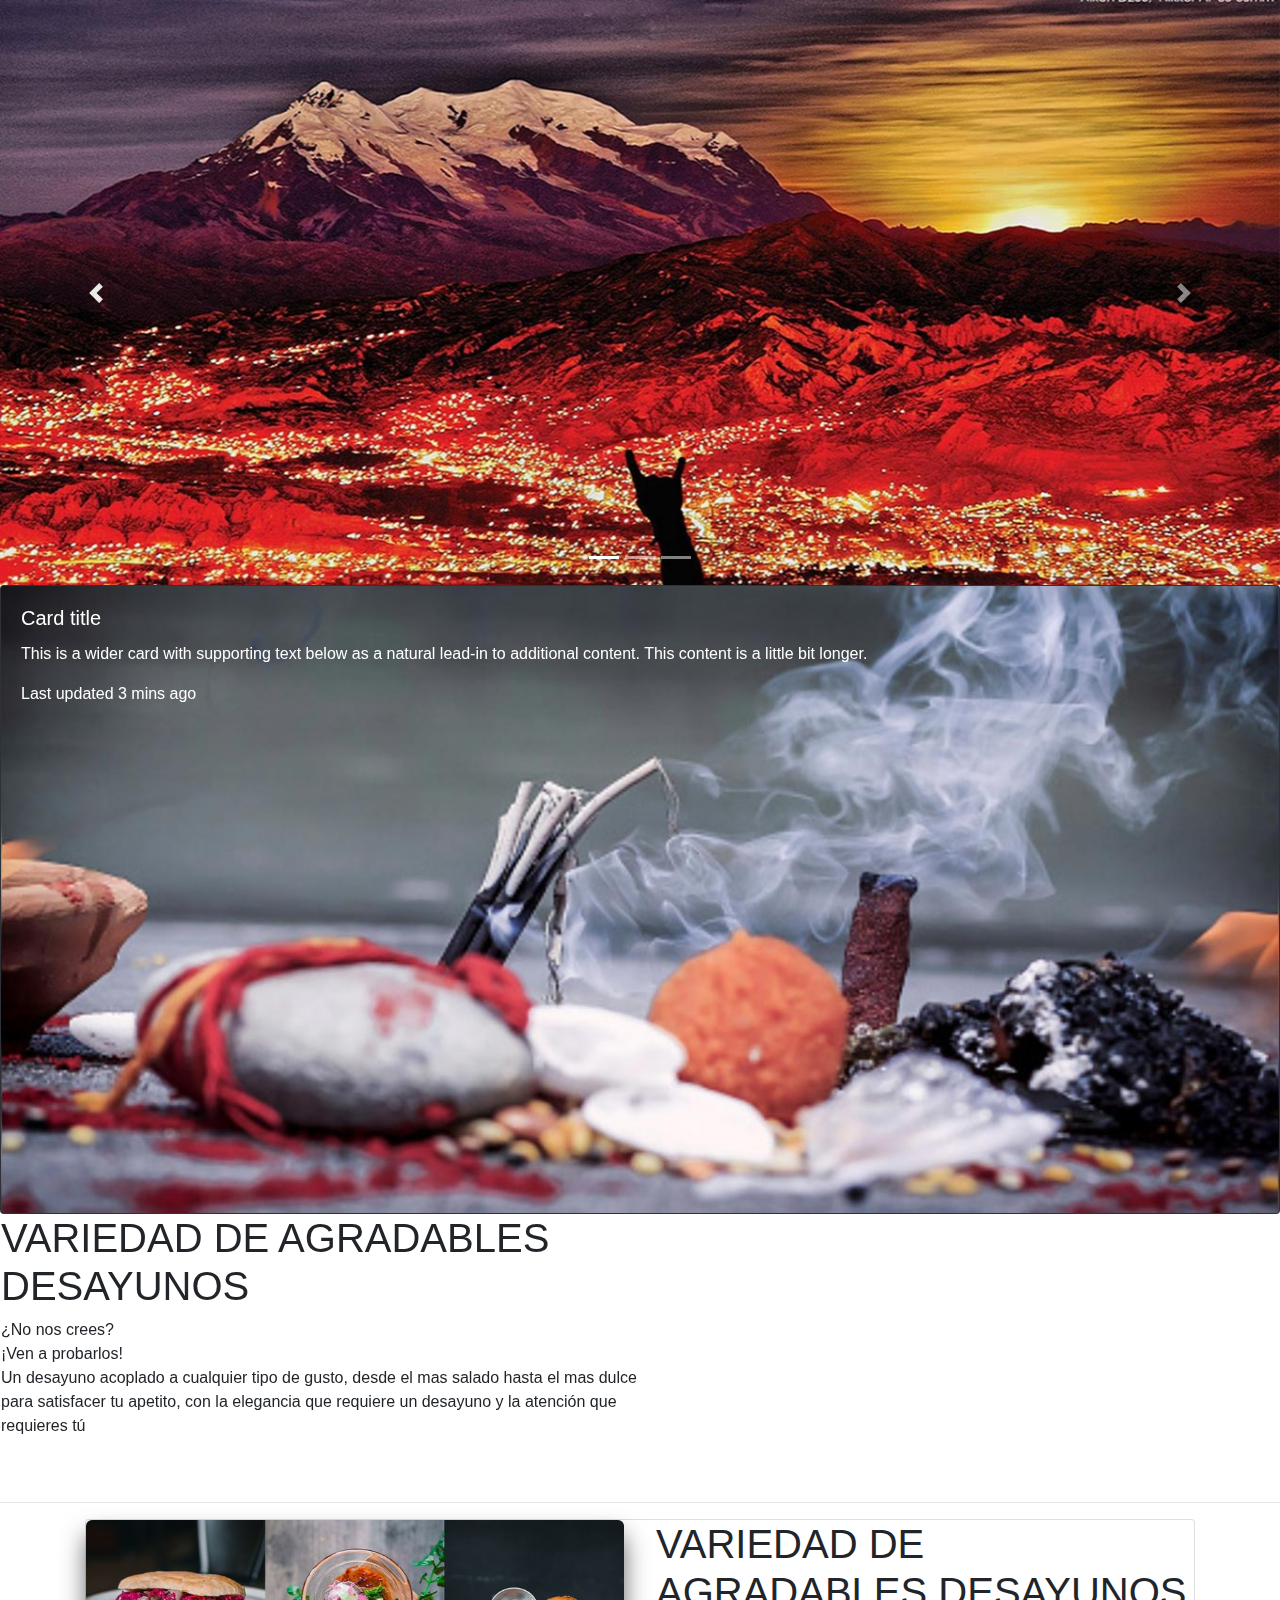
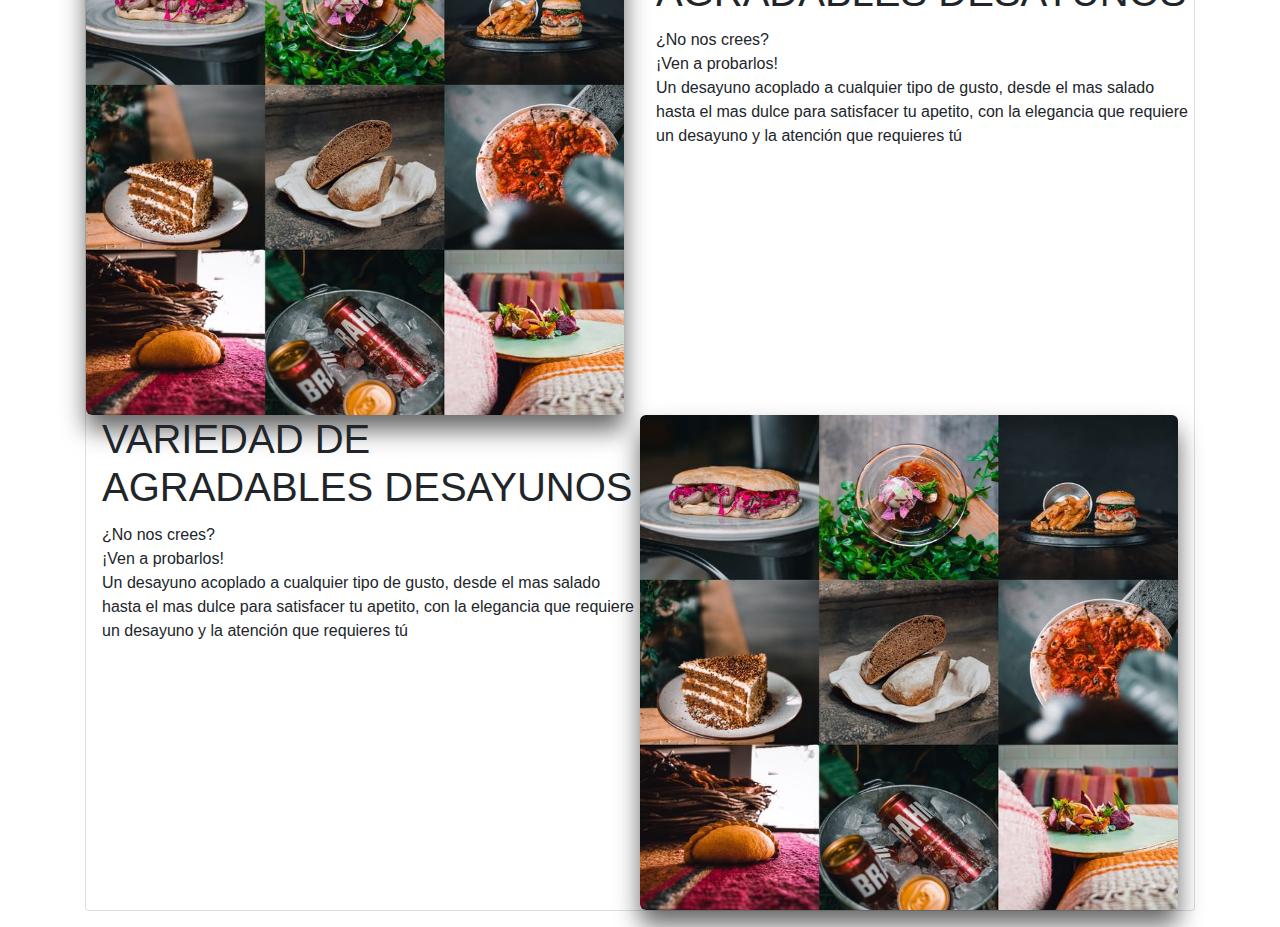
<file: pruebas.html>
<!DOCTYPE html>
<html lang="es">
<head>
    <meta charset="UTF-8">
    <meta name="viewport" content="width=device-width, initial-scale=1.0">
    <link rel="stylesheet" href="Bootstrap/css/bootstrap.min.css">
    <link rel="stylesheet" href="galeria_estilos.css">
    <title>Pruebas</title>
</head>
<body>
    <div id="carouselExampleIndicators" class="carousel slide" data-ride="carousel">
        <ol class="carousel-indicators">
          <li data-target="#carouselExampleIndicators" data-slide-to="0" class="active"></li>
          <li data-target="#carouselExampleIndicators" data-slide-to="1"></li>
          <li data-target="#carouselExampleIndicators" data-slide-to="2"></li>
        </ol>
        <div class="carousel-inner">
          <div class="carousel-item active">
            <img src="img_prueba/prueba1.jpg" class="d-block w-100" alt="...">
          </div>
          <div class="carousel-item">
            <img src="img_prueba/prueba2.jpg" class="d-block w-100" alt="...">
          </div>
          <div class="carousel-item">
            <img src="img_prueba/prueba3.jpg" class="d-block w-100" alt="...">
          </div>
        </div>
        <a class="carousel-control-prev" href="#carouselExampleIndicators" role="button" data-slide="prev">
          <span class="carousel-control-prev-icon" aria-hidden="true"></span>
          <span class="sr-only">Previous</span>
        </a>
        <a class="carousel-control-next" href="#carouselExampleIndicators" role="button" data-slide="next">
          <span class="carousel-control-next-icon" aria-hidden="true"></span>
          <span class="sr-only">Next</span>
        </a>
      </div>
      <div class="card bg-dark text-white">
        <img src="img/piedra.jpg" class="card-img" alt="...">
        <div class="card-img-overlay">
          <h5 class="card-title">Card title</h5>
          <p class="card-text">This is a wider card with supporting text below as a natural lead-in to additional content. This content is a little bit longer.</p>
          <p class="card-text">Last updated 3 mins ago</p>
        </div>
      </div>
      <!--dasdasdasdad-->
      <div class="row mb-5">
        
        <div class="col-12 col-lg-6 p-0 pt-5 pl-lg-3 pt-lg-0 m-0 text-center text-lg-left">
          <h1 class="encabezados3 text-uppercase">variedad de agradables desayunos</h1>
            <p class="contenido3">¿No nos crees? <br>
               ¡Ven a probarlos! <br>
                Un desayuno acoplado a cualquier tipo de gusto, desde el mas salado hasta el mas dulce para satisfacer tu apetito, con la elegancia que requiere un desayuno y la atención que requieres tú </p>
        </div>
      </div>
      <hr>
            <div class="container">
              <div class="card mb-3">
                <div class="row no-gutters">
                  <div class="col-12 col-lg-6 lacasa_iz p-0 pr-lg-3 m-0">
                    <figure>
                      <img src="img/galeria4.jpg" alt="Postres" class="img-fluid">
                      <div class="capa">
                          <h3>Postres</h3>
                          <p>Nunca puede faltar un postre que acompañe tu desayuno,  endulzando tu mañana que podria salir mal</p>
                      </div>
                  </figure>
                  </div>
                  <div class="col-12 col-lg-6 p-0 pt-5 pl-lg-3 pt-lg-0 m-0 text-center text-lg-left">
                    <h1 class="encabezados3 text-uppercase card-title">variedad de agradables desayunos</h1>
                      <p class="contenido3 card-text">¿No nos crees? <br>
                         ¡Ven a probarlos! <br>
                          Un desayuno acoplado a cualquier tipo de gusto, desde el mas salado hasta el mas dulce para satisfacer tu apetito, con la elegancia que requiere un desayuno y la atención que requieres tú </p>
                  </div>
          </div>
                <div class="row no-gutters">
                  <div class="col-12 col-lg-6 p-0 pt-5 pl-lg-3 pt-lg-0 m-0 text-center text-lg-left">
                    <h1 class="encabezados3 text-uppercase card-title">variedad de agradables desayunos</h1>
                      <p class="contenido3 card-text">¿No nos crees? <br>
                         ¡Ven a probarlos! <br>
                          Un desayuno acoplado a cualquier tipo de gusto, desde el mas salado hasta el mas dulce para satisfacer tu apetito, con la elegancia que requiere un desayuno y la atención que requieres tú </p>
                  </div>
                  <div class="col-12 col-lg-6 lacasa_dr p-0 pr-lg-3 m-0">
                    <figure>
                      <img src="img/galeria4.jpg" alt="Postres" class="img-fluid">
                      <div class="capa">
                          <h3>Postres</h3>
                          <p>Nunca puede faltar un postre que acompañe tu desayuno,  endulzando tu mañana que podria salir mal</p>
                      </div>
                  </figure>
                  </div>
          </div>
        </div>
            </div>
    <!--script opcional para ejecutar bootstrap-->
    <script src="Bootstrap/js/bootstrap.bundle.min.js"></script>
    <script src="Bootstrap/js/bootstrap.jquery-3.5.1.slim.min.js"></script>
    <script src="Bootstrap/js/bootstrap.min.js"></script>
    <script src="Bootstrap/js/scrollPosStyler.min.js"></script>
</body>
</html>
</file>
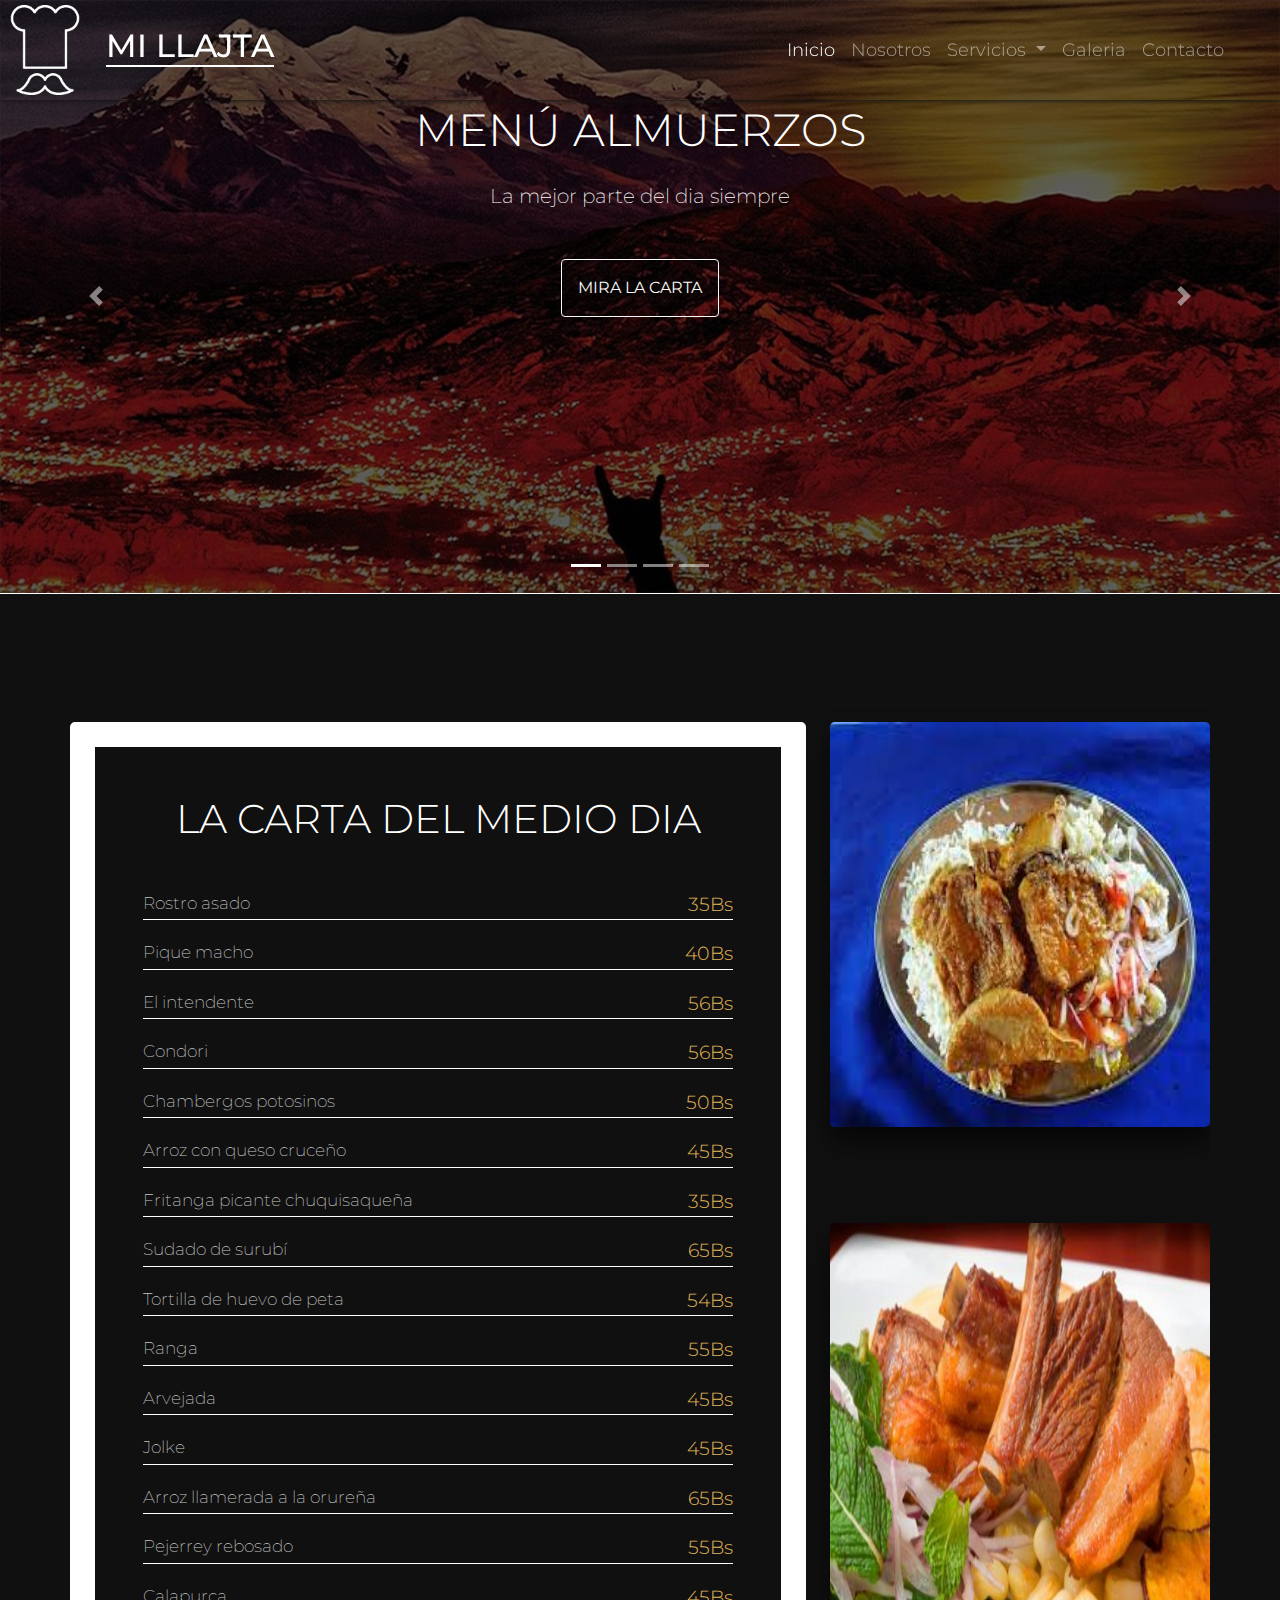
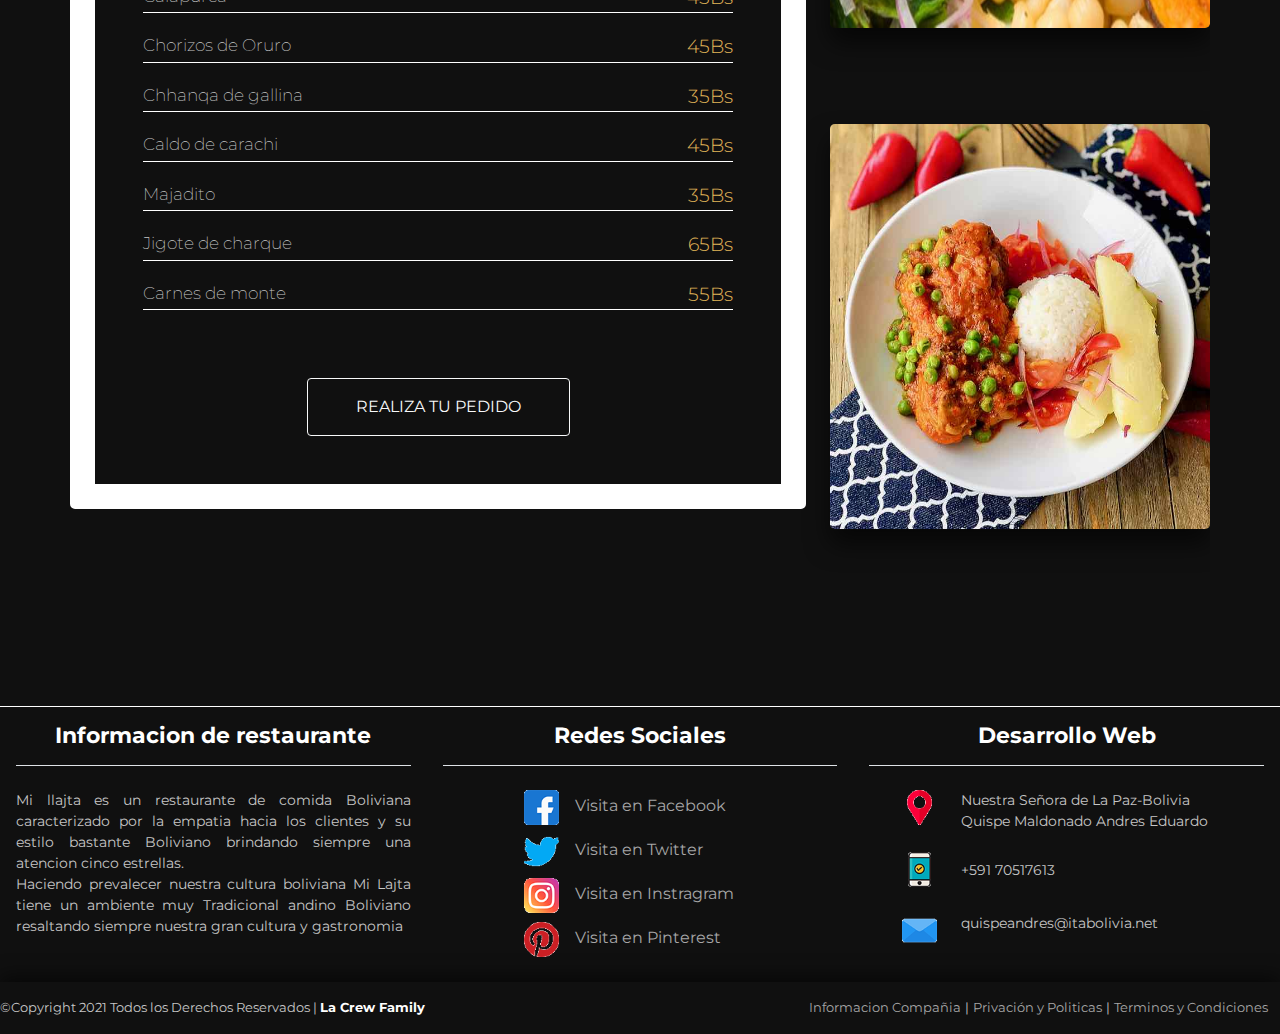
<file: servicio_almuerzo.html>
<!DOCTYPE html>
<html lang="es">
<head>
    <meta charset="UTF-8">
    <meta name="viewport" content="width=device-width, initial-scale=1.0">
    <link rel="stylesheet" href="Bootstrap/css/bootstrap.min.css">
    <link rel="stylesheet" href="index_estilos.css">
    <link rel="stylesheet" href="nosotros_estilos.css">
    <title>Mi llajta</title>
</head>
<body>
  <!--header::navbar-->
  <header>
    <nav class="navbar navbar-expand-md navbar-dark sps sps--abv font-weight-light m-0 p-0 fixed-top" style="box-shadow: 0 1px 5px #111;"  >
        <a class="navbar-brand" href="index.html"><img class="img-fluid" id="logo" style="height: 90px;" src="img/logo1.png" alt="logotipo"></a>
        <div class="mr-auto text-uppercase">
          <h2><a href="index.html" class="p-0 m-0 titulo">Mi Llajta</a></h2>
              </div>
        <button class="navbar-toggler" type="button" data-toggle="collapse" data-target="#navbarSupportedContent" aria-controls="navbarSupportedContent" aria-expanded="false" aria-label="Toggle navigation">
          <span class="navbar-toggler-icon"></span>
        </button>
      
        <div class="collapse navbar-collapse" id="navbarSupportedContent">
          <ul class="navbar-nav ml-auto mr-5" style="font-size: 18px;">
            <li class="nav-item active">
              <a class="nav-link me-hover rounded-lg" href="index.html">Inicio <span class="sr-only">(current)</span></a>
            </li>
            <li class="nav-item">
              <a class="nav-link me-hover rounded-lg" href="nosotros.html">Nosotros</a>
            </li>
            <li class="nav-item dropdown">
              <a class="nav-link dropdown-toggle me-hover rounded-lg" href="#" id="navbarDropdown" role="button" data-toggle="dropdown" aria-haspopup="true" aria-expanded="false">
                Servicios
              </a>
              <div class="dropdown-menu" style="background-color: #222; font-size: 18px;" aria-labelledby="navbarDropdown">
                <a class="dropdown-item" href="servicio_desayuno.html">Desayunos</a>
                <a class="dropdown-item" href="servicio_almuerzo.html">Almuerzos</a>
                <a class="dropdown-item" href="servicio_cena.html">Cenas</a>
                <a class="dropdown-item" href="servicio_especial.html">Especial</a>
              </div>
            </li>
            <li class="nav-item">
                <a class="nav-link me-hover rounded-lg" href="galeria.html">Galeria</a>
              </li>
              <li class="nav-item">
                <a class="nav-link me-hover rounded-lg" href="contacto.html">Contacto</a>
              </li>
          </ul>
        </div>
      </nav>
  </header>
    <!--carousel-slider-->
  <section class="container-fluid p-0 m-0 overflow-hidden">
    <div class="row">
      <div class="col-sm-12">
        <div id="carouselExampleFade" class="carousel slide carousel-fade" data-ride="carousel">
          <ol class="carousel-indicators">
            <li data-target="#carouselExampleFade" data-slide-to="0" class="active"></li>
            <li data-target="#carouselExampleFade" data-slide-to="1"></li>
            <li data-target="#carouselExampleFade" data-slide-to="2"></li>
            <li data-target="#carouselExampleFade" data-slide-to="3"></li>
          </ol>
          <div class="carousel-inner">
            <div class="carousel-item active">
              <div class="w-100 h-100 position-absolute" style="background-color: rgba(0, 0, 0, 0.6); z-index: 2;"></div>
              <img src="img/portada1.jpg" class="d-block w-100" alt="portada1">
              <div class="carousel-caption d-none d-md-block">
                <div class="centro">
                <h1 class="text-uppercase encabezados mb-4">Menú almuerzos</h1>
                <p class="contenido mb-5">La mejor parte del dia siempre</p>
                <a href="#nosotros"><button class="btn btn-outline-light text-uppercase p-3">mira la carta</button></a>
              </div>
              </div>
            </div>
            <div class="carousel-item">
              <div class="w-100 h-100 position-absolute" style="background-color: rgba(0, 0, 0, 0.6); z-index: 2;"></div>
              <img src="img/portada2.jpg" class="d-block w-100" alt="portada2">
              <div class="carousel-caption d-none d-md-block">
                <div class="centro">
                <h1 class="text-uppercase encabezados mb-4">Menú almuerzos</h1>
                <p class="contenido mb-5">La mejor parte del dia siempre</p>
                <a href="#nosotros"><button class="btn btn-outline-light text-uppercase p-3">mira la carta</button></a>
              </div>
              </div>
            </div>
            <div class="carousel-item">
              <div class="w-100 h-100 position-absolute" style="background-color: rgba(0, 0, 0, 0.6); z-index: 2;"></div>
              <img src="img/portada3.jpg" class="d-block w-100" alt="portada3">
              <div class="carousel-caption d-none d-md-block">
                <div class="centro">
                <h1 class="text-uppercase encabezados mb-4">Menú almuerzos</h1>
                <p class="contenido mb-5">La mejor parte del dia siempre</p>
                <a href="#nosotros"><button class="btn btn-outline-light text-uppercase p-3">mira la carta</button></a>
              </div>
              </div>
            </div>
            <div class="carousel-item">
              <div class="w-100 h-100 position-absolute" style="background-color: rgba(0, 0, 0, 0.6); z-index: 2;"></div>
              <img src="img/portada4.jpg" class="d-block w-100" alt="portada4">
              <div class="carousel-caption d-none d-md-block">
                <div class="centro">
                <h1 class="text-uppercase encabezados mb-4">Menú almuerzos</h1>
                <p class="contenido mb-5">La mejor parte del dia siempre</p>
                <a href="#nosotros"><button class="btn btn-outline-light text-uppercase p-3">mira la carta</button></a>
              </div>
              </div>
            </div>
          <a class="carousel-control-prev" href="#carouselExampleFade" role="button" data-slide="prev">
            <span class="carousel-control-prev-icon" aria-hidden="true"></span>
            <span class="sr-only">Previous</span>
          </a>
          <a class="carousel-control-next" href="#carouselExampleFade" role="button" data-slide="next">
            <span class="carousel-control-next-icon" aria-hidden="true"></span>
            <span class="sr-only">Next</span>
          </a>
        </div>
        </div>
      </div>
    </div>
  </section>
    <!--body section 1-->
    <div class="separacion"><div></div></div>
    <div class="w-100 h-auto" style="background-color: #101010;">
    <section class="container overflow-hidden pb-5 pt-5" id="nosotros">
        <div class="row">
            <div class="col-12 col-lg-8 p-0 pr-lg-4 m-0">
                <div class="contenido3 p-3 p-lg-5">
                <h1 class="encabezados2 text-uppercase text-white mb-5 text-center">La carta del medio dia</h1>
                <p>Rostro asado <span>35Bs</span></p>
                <p>Pique macho <span>40Bs</span></p>
                <p>El intendente <span>56Bs</span></p>
                <p>Condori <span>56Bs</span></p>
                <p>Chambergos potosinos <span>50Bs</span></p>
                <p>Arroz con queso cruceño <span>45Bs</span></p>
                <p>Fritanga picante chuquisaqueña <span>35Bs</span></p>
                <p>Sudado de surubí <span>65Bs</span></p>
                <p>Tortilla de huevo de peta <span>54Bs</span></p>
                <p>Ranga <span>55Bs</span></p>
                <p>Arvejada <span>45Bs</span></p>
                <p>Jolke <span>45Bs</span></p>
                <p>Arroz llamerada a la orureña <span>65Bs</span></p>
                <p>Pejerrey rebosado <span>55Bs</span></p>
                <p>Calapurca <span>45Bs</span></p>
                <p>Chorizos de Oruro <span>45Bs</span></p>
                <p>Chhanqa de gallina <span>35Bs</span></p>
                <p>Caldo de carachi <span>45Bs</span></p>
                <p>Majadito <span>35Bs</span></p>
                <p>Jigote de charque <span>65Bs</span></p>
                <p>Carnes de monte <span>55Bs</span></p>
                <a href="contacto.html" class="d-flex justify-content-center text-decoration-none"><button class="btn btn-outline-light text-uppercase p-3 pr-5 pl-5 mt-5 ">realiza tu pedido</button></a>
            </div>
            </div>
            <div class="col-12 col-lg-4 d-none d-lg-flex flex-column p-0 m-0">
                <img src="img/almuerzo1.jpg" alt="imagen servicio_desayuno" class="img-fluid w-100 rounded-lg mb-5" style="box-shadow: 0px 15px 25px rgba(0,0,0,0.6); height: 45vh;">
                <img src="img/almuerzo2.jpg" alt="imagen servicio_desayuno" class="img-fluid w-100 rounded-lg mt-5 mb-5" style="box-shadow: 0px 15px 25px rgba(0,0,0,0.6); height: 45vh;">
                <img src="img/almuerzo3.jpg" alt="imagen servicio_desayuno" class="img-fluid w-100 rounded-lg mt-5 mb-5" style="box-shadow: 0px 15px 25px rgba(0,0,0,0.6); height: 45vh;">
            </div>
        </div>
    </section>
  </div>
  <div class="separacion1"><div></div></div>
    <!--footer-->
    <footer class="container-fluid" style="background-color: #101010;">
      <div class="row d-flex d-lg-none overflow-hidden mb-5">
        <div class="col-12 text-center mt-4">
          <h1 class="text-white text-capitalize font-weight-bolder" style="font-size: 40px;">Mi Lajta</h1>
          <div class="row" style="padding: 0 50px;">
            <div class="col-12 d-flex justify-content-around mt-4">
              <a href=""><img src="img/facebook.png" alt="" style="width: 40px; height: 40px;"><p class="d-none d-sm-block text-white mt-3">Facebook</p></a>
              <a href=""><img src="img/twitter.png" alt="" style="width: 40px; height: 40px;"><p class="d-none d-sm-block text-white mt-3">Twitter</p></a>
              <a href=""><img src="img/instagram.png" alt="" style="width: 40px; height: 40px;"><p class="d-none d-sm-block text-white mt-3">Instragram</p></a>
              <a href=""><img src="img/pinterest.png" alt="" style="width: 40px; height: 40px;"><p class="d-none d-sm-block text-white mt-3">Pinterest</p></a>
            </div>
          </div>
        </div>
      </div>
      <div class="row d-none d-lg-flex">
        <div class="col-4 p-3 m-0 text-center">
          <h1 class="text-white border-bottom font-weight-bolder pb-3" style="font-size: 22px;">Informacion de restaurante</h1>
            <p class="text-justify mt-4" style="font-size: 14px;">Mi llajta es un restaurante de comida Boliviana caracterizado por la empatia hacia los clientes y su estilo bastante Boliviano brindando siempre una atencion cinco estrellas.
            <br>Haciendo prevalecer nuestra cultura boliviana Mi Lajta tiene un ambiente muy Tradicional andino Boliviano resaltando siempre nuestra gran cultura y gastronomia</p>
        </div>
        <div class="col-4 text-center p-3 m-0">
          <h1 class="text-capitalize text-white border-bottom pb-3 font-weight-bolder" style="font-size: 22px;">redes sociales</h1>
          <div class="row mt-1">
            <div class="col-12 mt-3 pl-5 ml-5">
              <a href="" class="d-flex text-decoration-none redes"><img src="img/facebook.png" alt="" style="width:35px; height: 35px;"><p class="pl-3 pr-5 mt-1">Visita en Facebook</p></a>
              <a href="" class="d-flex text-decoration-none redes"><img src="img/twitter.png" alt="" style="width:35px; height: 35px;"><p class="pl-3 pr-5 mt-1">Visita en Twitter</p></a>
              <a href="" class="d-flex text-decoration-none redes"><img src="img/instagram.png" alt="" style="width:35px; height: 35px;"><p class="pl-3 pr-5 mt-1">Visita en Instragram</p></a>
              <a href="" class="d-flex text-decoration-none redes"><img src="img/pinterest.png" alt="" style="width:35px; height: 35px;"><p class="pl-3 pr-5 mt-1">Visita en Pinterest</p></a>
            </div>
          </div>
        </div>
        <div class="col-4 col-4 p-3 m-0">
          <h1 class="text-capitalize text-white font-weight-bolder border-bottom pb-3 text-center" style="font-size: 22px;">Desarrollo web</h1>
          <div class="row mt-1">
            <div class="col-12 mt-3 pl-5">
              <div class="row pb-1"><div class="col-12 d-flex"><img src="img/marcador-de-posicion.png" alt="" class="mr-4" style="width: 35px; height: 35px;"><p style="font-size: 14px;">Nuestra Señora de La Paz-Bolivia <br>Quispe Maldonado Andres Eduardo</p></div></div>
              <div class="row pb-3"><div class="col-12 d-flex"><img src="img/telefono-inteligente.png" alt="" class="mr-4" style="width: 35px; height: 35px;"><p style="font-size: 14px;" class="pt-2">+591 70517613</p></div></div>
              <div class="row"><div class="col-12 d-flex"><img src="img/correo-electronico.png" alt="" class="mr-4" style="width: 35px; height: 35px;"><p style="font-size: 14px;">quispeandres@itabolivia.net</p></div></div>
            </div>
          </div>
        </div>
      </div>
      <div class="row" style="box-shadow: 0px -5px 20px rgba(0,0,0,0.6);">
        <div class="col-12 col-sm-6 p-0 pt-3 pb-3" style="font-size: 13px;">
          ©Copyright 2021 Todos los Derechos Reservados | <a href="#" class="font-weight-bolder text-decoration-none hover">La Crew Family</a>
        </div>
        <div class="col-6 pr-2 pt-3 pb-3 d-none d-sm-flex justify-content-end" style="font-size: 13px;">
          <a href="" class="text-decoration-none info mr-1 ml-1">Informacion Compañia</a> |
          <a href="" class="text-decoration-none info mr-1 ml-1">Privación y Politicas</a> |
          <a href="" class="text-decoration-none info mr-1 ml-1">Terminos y Condiciones</a>
        </div>
      </div>
    </footer>
    <!--script opcional para ejecutar bootstrap-->
      <script src="Bootstrap/js/bootstrap.bundle.min.js"></script>
      <script src="Bootstrap/js/bootstrap.jquery-3.5.1.slim.min.js"></script>
      <script src="Bootstrap/js/bootstrap.min.js"></script>
      <script src="Bootstrap/js/scrollPosStyler.min.js"></script>
        
    </body>
</html>
</file>
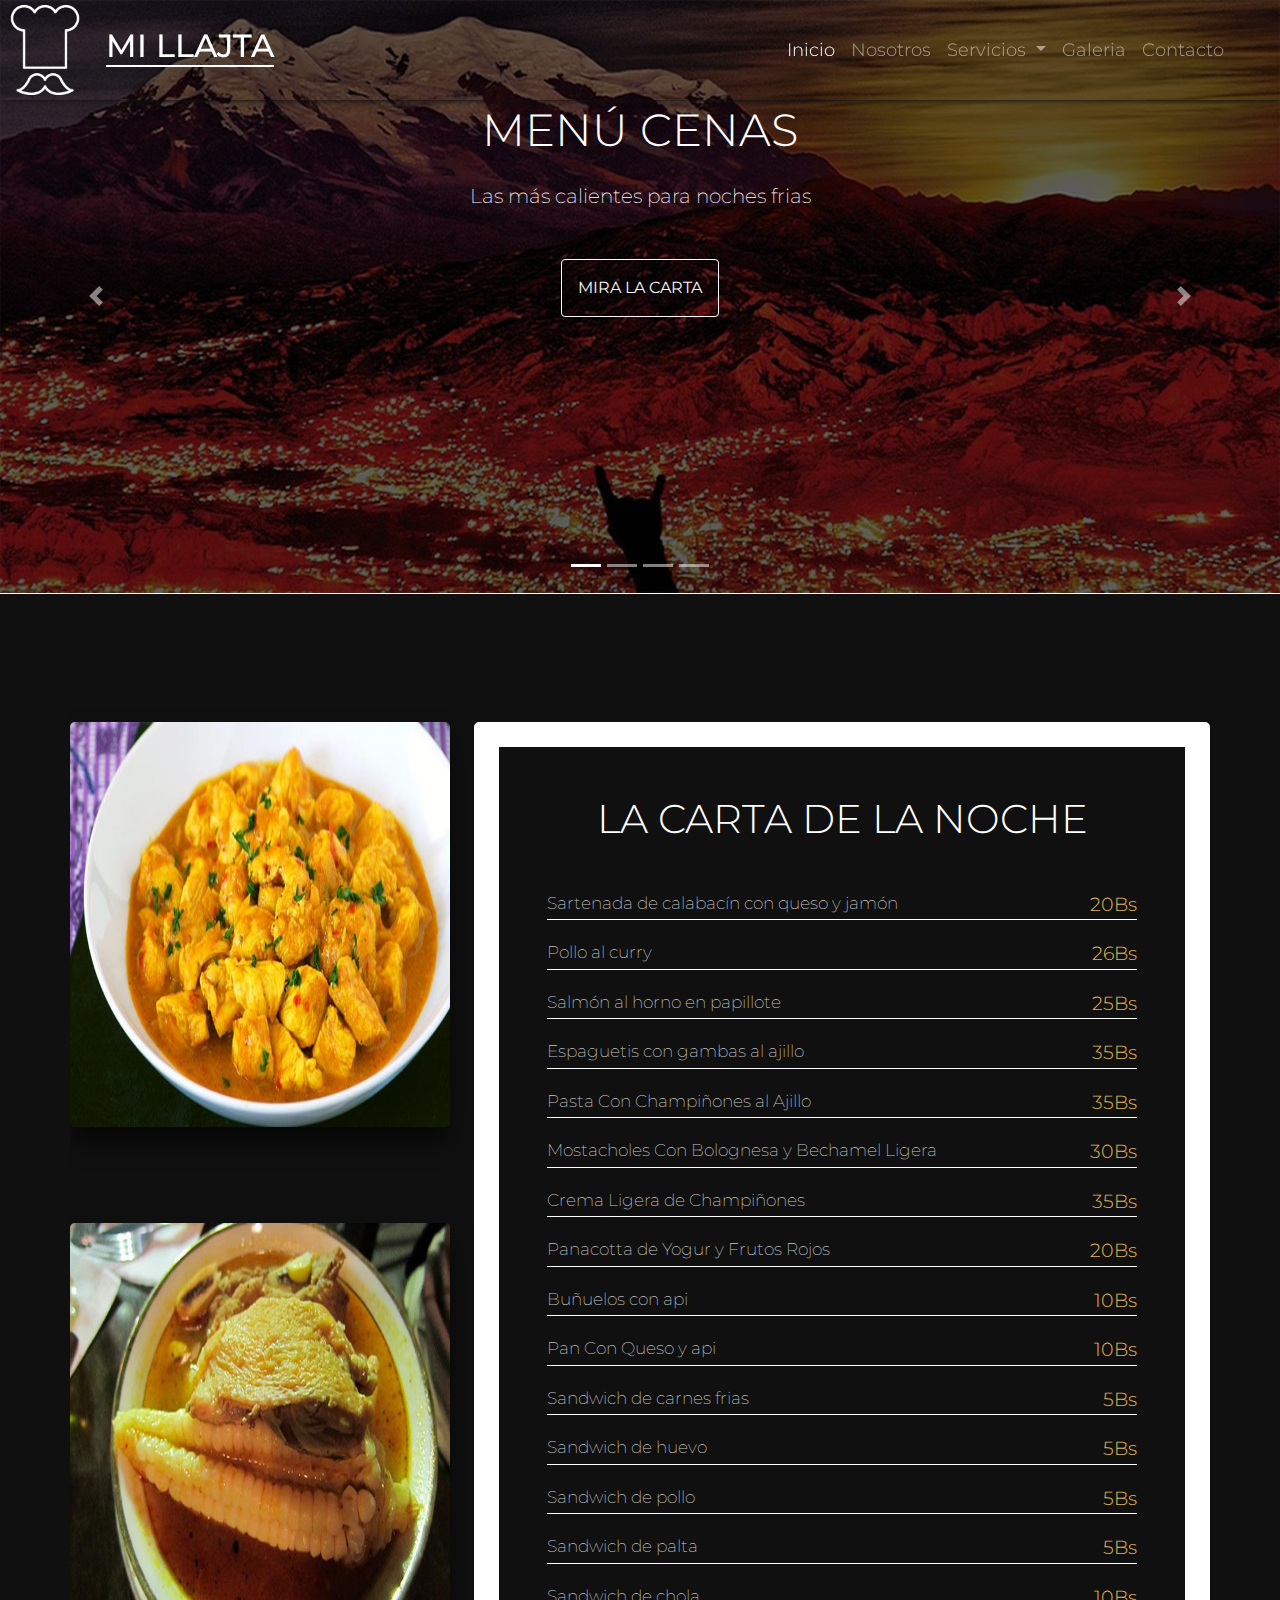
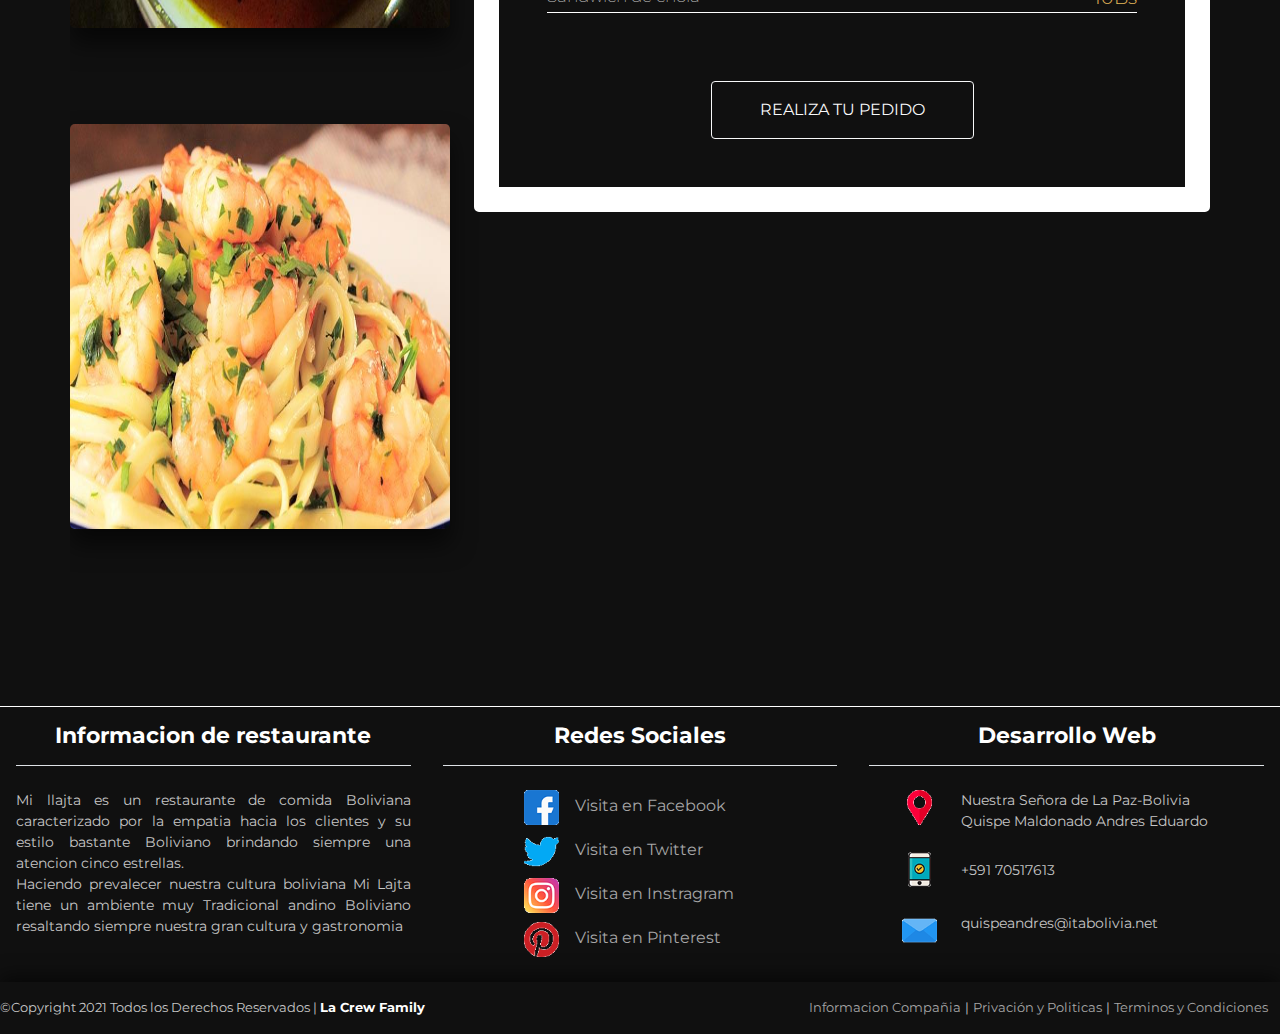
<file: servicio_cena.html>
<!DOCTYPE html>
<html lang="es">
<head>
    <meta charset="UTF-8">
    <meta name="viewport" content="width=device-width, initial-scale=1.0">
    <link rel="stylesheet" href="Bootstrap/css/bootstrap.min.css">
    <link rel="stylesheet" href="index_estilos.css">
    <link rel="stylesheet" href="nosotros_estilos.css">
    <title>Mi llajta</title>
</head>
<body>
  <!--header::navbar-->
  <header>
    <nav class="navbar navbar-expand-md navbar-dark sps sps--abv font-weight-light m-0 p-0 fixed-top" style="box-shadow: 0 1px 5px #111;"  >
        <a class="navbar-brand" href="index.html"><img class="img-fluid" id="logo" style="height: 90px;" src="img/logo1.png" alt="logotipo"></a>
        <div class="mr-auto text-uppercase">
          <h2><a href="index.html" class="p-0 m-0 titulo">Mi Llajta</a></h2>
              </div>
        <button class="navbar-toggler" type="button" data-toggle="collapse" data-target="#navbarSupportedContent" aria-controls="navbarSupportedContent" aria-expanded="false" aria-label="Toggle navigation">
          <span class="navbar-toggler-icon"></span>
        </button>
      
        <div class="collapse navbar-collapse" id="navbarSupportedContent">
          <ul class="navbar-nav ml-auto mr-5" style="font-size: 18px;">
            <li class="nav-item active">
              <a class="nav-link me-hover rounded-lg" href="index.html">Inicio <span class="sr-only">(current)</span></a>
            </li>
            <li class="nav-item">
              <a class="nav-link me-hover rounded-lg" href="nosotros.html">Nosotros</a>
            </li>
            <li class="nav-item dropdown">
              <a class="nav-link dropdown-toggle me-hover rounded-lg" href="#" id="navbarDropdown" role="button" data-toggle="dropdown" aria-haspopup="true" aria-expanded="false">
                Servicios
              </a>
              <div class="dropdown-menu" style="background-color: #222; font-size: 18px;" aria-labelledby="navbarDropdown">
                <a class="dropdown-item" href="servicio_desayuno.html">Desayunos</a>
                <a class="dropdown-item" href="servicio_almuerzo.html">Almuerzos</a>
                <a class="dropdown-item" href="servicio_cena.html">Cenas</a>
                <a class="dropdown-item" href="servicio_especial.html">Especial</a>
              </div>
            </li>
            <li class="nav-item">
                <a class="nav-link me-hover rounded-lg" href="galeria.html">Galeria</a>
              </li>
              <li class="nav-item">
                <a class="nav-link me-hover rounded-lg" href="contacto.html">Contacto</a>
              </li>
          </ul>
        </div>
      </nav>
  </header>
    <!--carousel-slider-->
  <section class="container-fluid p-0 m-0 overflow-hidden">
    <div class="row">
      <div class="col-sm-12">
        <div id="carouselExampleFade" class="carousel slide carousel-fade" data-ride="carousel">
          <ol class="carousel-indicators">
            <li data-target="#carouselExampleFade" data-slide-to="0" class="active"></li>
            <li data-target="#carouselExampleFade" data-slide-to="1"></li>
            <li data-target="#carouselExampleFade" data-slide-to="2"></li>
            <li data-target="#carouselExampleFade" data-slide-to="3"></li>
          </ol>
          <div class="carousel-inner">
            <div class="carousel-item active">
              <div class="w-100 h-100 position-absolute" style="background-color: rgba(0, 0, 0, 0.6); z-index: 2;"></div>
              <img src="img/portada1.jpg" class="d-block w-100" alt="portada1">
              <div class="carousel-caption d-none d-md-block">
                <div class="centro">
                <h1 class="text-uppercase encabezados mb-4">Menú cenas</h1>
                <p class="contenido mb-5">Las más calientes para noches frias</p>
                <a href="#nosotros"><button class="btn btn-outline-light text-uppercase p-3">mira la carta</button></a>
              </div>
              </div>
            </div>
            <div class="carousel-item">
              <div class="w-100 h-100 position-absolute" style="background-color: rgba(0, 0, 0, 0.6); z-index: 2;"></div>
              <img src="img/portada2.jpg" class="d-block w-100" alt="portada2">
              <div class="carousel-caption d-none d-md-block">
                <div class="centro">
                <h1 class="text-uppercase encabezados mb-4">Menú cenas</h1>
                <p class="contenido mb-5">Las más calientes para noches frias</p>
                <a href="#nosotros"><button class="btn btn-outline-light text-uppercase p-3">mira la carta</button></a>
              </div>
              </div>
            </div>
            <div class="carousel-item">
              <div class="w-100 h-100 position-absolute" style="background-color: rgba(0, 0, 0, 0.6); z-index: 2;"></div>
              <img src="img/portada3.jpg" class="d-block w-100" alt="portada3">
              <div class="carousel-caption d-none d-md-block">
                <div class="centro">
                <h1 class="text-uppercase encabezados mb-4">Menú cenas</h1>
                <p class="contenido mb-5">Las más calientes para noches frias</p>
                <a href="#nosotros"><button class="btn btn-outline-light text-uppercase p-3">mira la carta</button></a>
              </div>
              </div>
            </div>
            <div class="carousel-item">
              <div class="w-100 h-100 position-absolute" style="background-color: rgba(0, 0, 0, 0.6); z-index: 2;"></div>
              <img src="img/portada4.jpg" class="d-block w-100" alt="portada4">
              <div class="carousel-caption d-none d-md-block">
                <div class="centro">
                <h1 class="text-uppercase encabezados mb-4">Menú cenas</h1>
                <p class="contenido mb-5">Las más calientes para noches frias</p>
                <a href="#nosotros"><button class="btn btn-outline-light text-uppercase p-3">mira la carta</button></a>
              </div>
              </div>
            </div>
          <a class="carousel-control-prev" href="#carouselExampleFade" role="button" data-slide="prev">
            <span class="carousel-control-prev-icon" aria-hidden="true"></span>
            <span class="sr-only">Previous</span>
          </a>
          <a class="carousel-control-next" href="#carouselExampleFade" role="button" data-slide="next">
            <span class="carousel-control-next-icon" aria-hidden="true"></span>
            <span class="sr-only">Next</span>
          </a>
        </div>
        </div>
      </div>
    </div>
  </section>
    <!--body section 1-->
    <div class="separacion"><div></div></div>
    <div class="w-100 h-auto" style="background-color: #101010;">
    <section class="container overflow-hidden pb-5 pt-5" id="nosotros">
        <div class="row">
            <div class="col-12 col-lg-4 d-none d-lg-flex flex-column p-0 m-0">
                <img src="img/cena1.jpg" alt="imagen servicio_desayuno" class="img-fluid w-100 rounded-lg mb-5" style="box-shadow: 0px 15px 25px rgba(0,0,0,0.6); height: 45vh;">
                <img src="img/cena2.jpg" alt="imagen servicio_desayuno" class="img-fluid w-100 rounded-lg mt-5 mb-5" style="box-shadow: 0px 15px 25px rgba(0,0,0,0.6); height: 45vh;">
                <img src="img/cena3.jpg" alt="imagen servicio_desayuno" class="img-fluid w-100 rounded-lg mt-5 mb-5" style="box-shadow: 0px 15px 25px rgba(0,0,0,0.6); height: 45vh;">
            </div>
            <div class="col-12 col-lg-8 p-0 pl-lg-4 m-0">
                <div class="contenido3 p-3 p-lg-5">
                <h1 class="encabezados2 text-uppercase text-white mb-5 text-center">La carta de la noche</h1>
                <p>Sartenada de calabacín con queso y jamón <span>20Bs</span></p>
                <p>Pollo al curry <span>26Bs</span></p>
                <p>Salmón al horno en papillote <span>25Bs</span></p>
                <p>Espaguetis con gambas al ajillo <span>35Bs</span></p>
                <p>Pasta Con Champiñones al Ajillo <span>35Bs</span></p>
                <p>Mostacholes Con Bolognesa y Bechamel Ligera <span>30Bs</span></p>
                <p>Crema Ligera de Champiñones <span>35Bs</span></p>
                <p>Panacotta de Yogur y Frutos Rojos <span>20Bs</span></p>
                <p>Buñuelos con api <span>10Bs</span></p>
                <p>Pan Con Queso y api <span>10Bs</span></p>
                <p>Sandwich de carnes frias <span>5Bs</span></p>
                <p>Sandwich de huevo <span>5Bs</span></p>
                <p>Sandwich de pollo <span>5Bs</span></p>
                <p>Sandwich de palta <span>5Bs</span></p>
                <p>Sandwich de chola <span>10Bs</span></p>
                <a href="contacto.html" class="d-flex justify-content-center text-decoration-none"><button class="btn btn-outline-light text-uppercase p-3 pr-5 pl-5 mt-5 ">realiza tu pedido</button></a>
            </div>
            </div>
        </div>
    </section>
  </div>
  <div class="separacion1"><div></div></div>
    <!--footer-->
    <footer class="container-fluid" style="background-color: #101010;">
      <div class="row d-flex d-lg-none overflow-hidden mb-5">
        <div class="col-12 text-center mt-4">
          <h1 class="text-white text-capitalize font-weight-bolder" style="font-size: 40px;">Mi Lajta</h1>
          <div class="row" style="padding: 0 50px;">
            <div class="col-12 d-flex justify-content-around mt-4">
              <a href=""><img src="img/facebook.png" alt="" style="width: 40px; height: 40px;"><p class="d-none d-sm-block text-white mt-3">Facebook</p></a>
              <a href=""><img src="img/twitter.png" alt="" style="width: 40px; height: 40px;"><p class="d-none d-sm-block text-white mt-3">Twitter</p></a>
              <a href=""><img src="img/instagram.png" alt="" style="width: 40px; height: 40px;"><p class="d-none d-sm-block text-white mt-3">Instragram</p></a>
              <a href=""><img src="img/pinterest.png" alt="" style="width: 40px; height: 40px;"><p class="d-none d-sm-block text-white mt-3">Pinterest</p></a>
            </div>
          </div>
        </div>
      </div>
      <div class="row d-none d-lg-flex">
        <div class="col-4 p-3 m-0 text-center">
          <h1 class="text-white border-bottom font-weight-bolder pb-3" style="font-size: 22px;">Informacion de restaurante</h1>
            <p class="text-justify mt-4" style="font-size: 14px;">Mi llajta es un restaurante de comida Boliviana caracterizado por la empatia hacia los clientes y su estilo bastante Boliviano brindando siempre una atencion cinco estrellas.
            <br>Haciendo prevalecer nuestra cultura boliviana Mi Lajta tiene un ambiente muy Tradicional andino Boliviano resaltando siempre nuestra gran cultura y gastronomia</p>
        </div>
        <div class="col-4 text-center p-3 m-0">
          <h1 class="text-capitalize text-white border-bottom pb-3 font-weight-bolder" style="font-size: 22px;">redes sociales</h1>
          <div class="row mt-1">
            <div class="col-12 mt-3 pl-5 ml-5">
              <a href="" class="d-flex text-decoration-none redes"><img src="img/facebook.png" alt="" style="width:35px; height: 35px;"><p class="pl-3 pr-5 mt-1">Visita en Facebook</p></a>
              <a href="" class="d-flex text-decoration-none redes"><img src="img/twitter.png" alt="" style="width:35px; height: 35px;"><p class="pl-3 pr-5 mt-1">Visita en Twitter</p></a>
              <a href="" class="d-flex text-decoration-none redes"><img src="img/instagram.png" alt="" style="width:35px; height: 35px;"><p class="pl-3 pr-5 mt-1">Visita en Instragram</p></a>
              <a href="" class="d-flex text-decoration-none redes"><img src="img/pinterest.png" alt="" style="width:35px; height: 35px;"><p class="pl-3 pr-5 mt-1">Visita en Pinterest</p></a>
            </div>
          </div>
        </div>
        <div class="col-4 col-4 p-3 m-0">
          <h1 class="text-capitalize text-white font-weight-bolder border-bottom pb-3 text-center" style="font-size: 22px;">Desarrollo web</h1>
          <div class="row mt-1">
            <div class="col-12 mt-3 pl-5">
              <div class="row pb-1"><div class="col-12 d-flex"><img src="img/marcador-de-posicion.png" alt="" class="mr-4" style="width: 35px; height: 35px;"><p style="font-size: 14px;">Nuestra Señora de La Paz-Bolivia <br>Quispe Maldonado Andres Eduardo</p></div></div>
              <div class="row pb-3"><div class="col-12 d-flex"><img src="img/telefono-inteligente.png" alt="" class="mr-4" style="width: 35px; height: 35px;"><p style="font-size: 14px;" class="pt-2">+591 70517613</p></div></div>
              <div class="row"><div class="col-12 d-flex"><img src="img/correo-electronico.png" alt="" class="mr-4" style="width: 35px; height: 35px;"><p style="font-size: 14px;">quispeandres@itabolivia.net</p></div></div>
            </div>
          </div>
        </div>
      </div>
      <div class="row" style="box-shadow: 0px -5px 20px rgba(0,0,0,0.6);">
        <div class="col-12 col-sm-6 p-0 pt-3 pb-3" style="font-size: 13px;">
          ©Copyright 2021 Todos los Derechos Reservados | <a href="#" class="font-weight-bolder text-decoration-none hover">La Crew Family</a>
        </div>
        <div class="col-6 pr-2 pt-3 pb-3 d-none d-sm-flex justify-content-end" style="font-size: 13px;">
          <a href="" class="text-decoration-none info mr-1 ml-1">Informacion Compañia</a> |
          <a href="" class="text-decoration-none info mr-1 ml-1">Privación y Politicas</a> |
          <a href="" class="text-decoration-none info mr-1 ml-1">Terminos y Condiciones</a>
        </div>
      </div>
    </footer>
    <!--script opcional para ejecutar bootstrap-->
      <script src="Bootstrap/js/bootstrap.bundle.min.js"></script>
      <script src="Bootstrap/js/bootstrap.jquery-3.5.1.slim.min.js"></script>
      <script src="Bootstrap/js/bootstrap.min.js"></script>
      <script src="Bootstrap/js/scrollPosStyler.min.js"></script>
        
    </body>
</html>
</file>
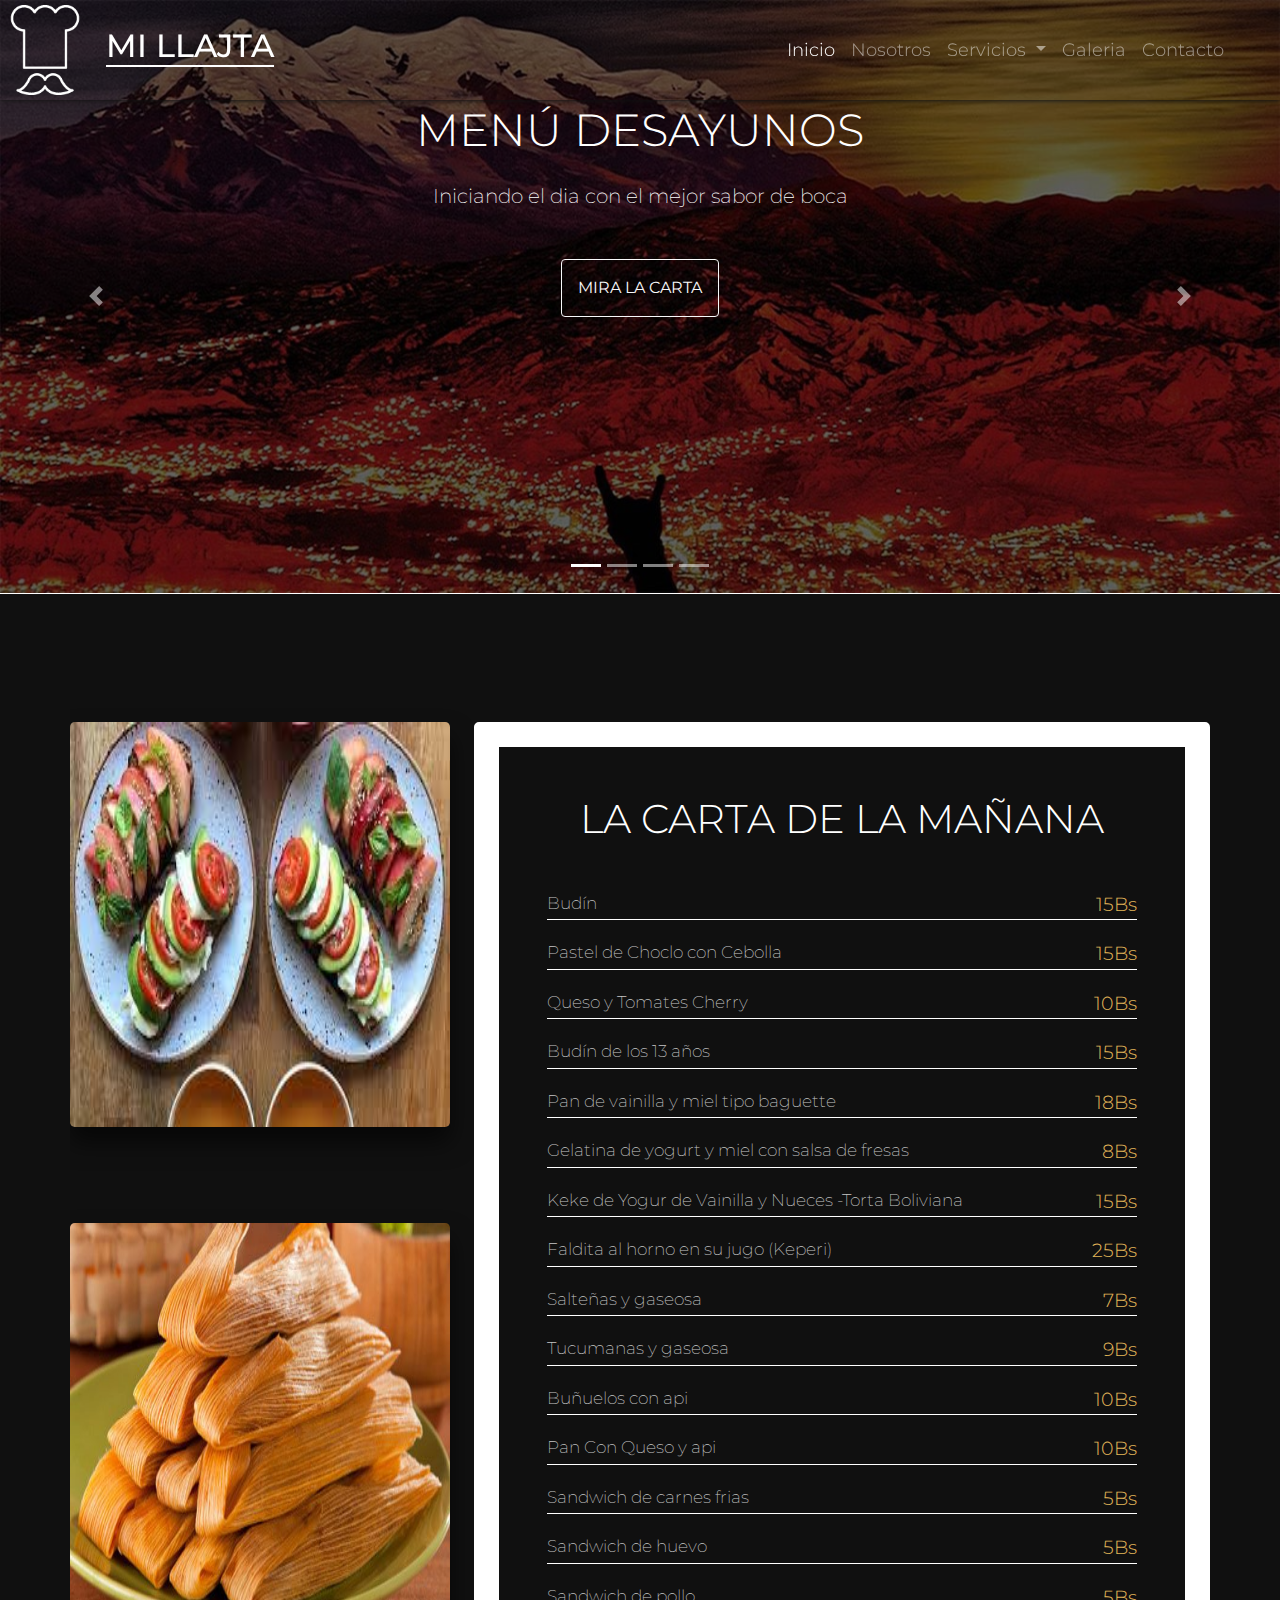
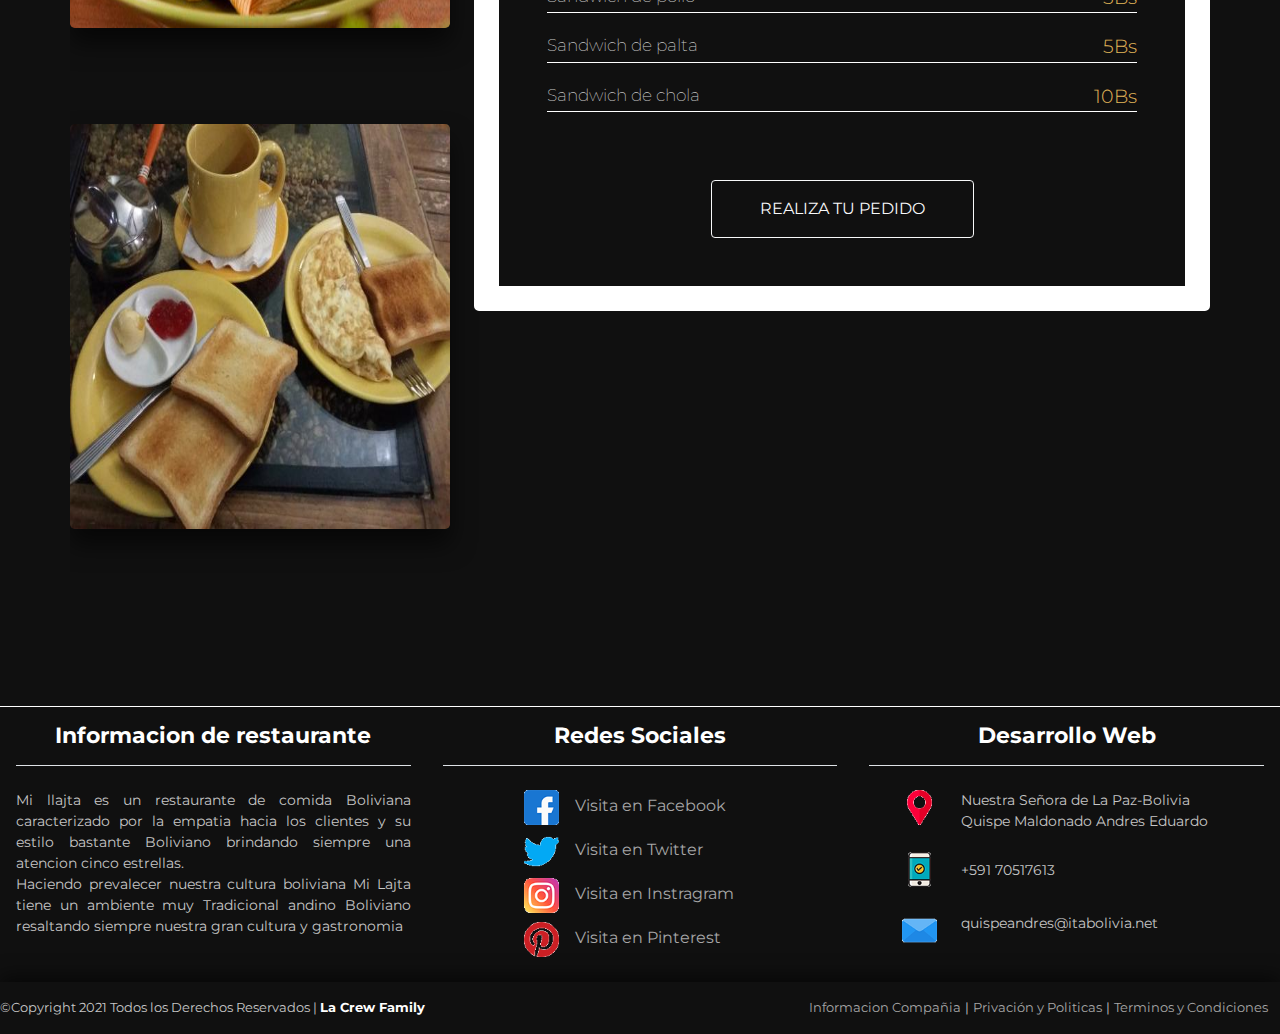
<file: servicio_desayuno.html>
<!DOCTYPE html>
<html lang="es">
<head>
    <meta charset="UTF-8">
    <meta name="viewport" content="width=device-width, initial-scale=1.0">
    <link rel="stylesheet" href="Bootstrap/css/bootstrap.min.css">
    <link rel="stylesheet" href="index_estilos.css">
    <link rel="stylesheet" href="nosotros_estilos.css">
    <title>Mi llajta</title>
</head>
<body>
  <!--header::navbar-->
  <header>
    <nav class="navbar navbar-expand-md navbar-dark sps sps--abv font-weight-light m-0 p-0 fixed-top" style="box-shadow: 0 1px 5px #111;"  >
        <a class="navbar-brand" href="index.html"><img class="img-fluid" id="logo" style="height: 90px;" src="img/logo1.png" alt="logotipo"></a>
        <div class="mr-auto text-uppercase">
          <h2><a href="index.html" class="p-0 m-0 titulo">Mi Llajta</a></h2>
              </div>
        <button class="navbar-toggler" type="button" data-toggle="collapse" data-target="#navbarSupportedContent" aria-controls="navbarSupportedContent" aria-expanded="false" aria-label="Toggle navigation">
          <span class="navbar-toggler-icon"></span>
        </button>
      
        <div class="collapse navbar-collapse" id="navbarSupportedContent">
          <ul class="navbar-nav ml-auto mr-5" style="font-size: 18px;">
            <li class="nav-item active">
              <a class="nav-link me-hover rounded-lg" href="index.html">Inicio <span class="sr-only">(current)</span></a>
            </li>
            <li class="nav-item">
              <a class="nav-link me-hover rounded-lg" href="nosotros.html">Nosotros</a>
            </li>
            <li class="nav-item dropdown">
              <a class="nav-link dropdown-toggle me-hover rounded-lg" href="#" id="navbarDropdown" role="button" data-toggle="dropdown" aria-haspopup="true" aria-expanded="false">
                Servicios
              </a>
              <div class="dropdown-menu" style="background-color: #222; font-size: 18px;" aria-labelledby="navbarDropdown">
                <a class="dropdown-item" href="servicio_desayuno.html">Desayunos</a>
                <a class="dropdown-item" href="servicio_almuerzo.html">Almuerzos</a>
                <a class="dropdown-item" href="servicio_cena.html">Cenas</a>
                <a class="dropdown-item" href="servicio_especial.html">Especial</a>
              </div>
            </li>
            <li class="nav-item">
                <a class="nav-link me-hover rounded-lg" href="galeria.html">Galeria</a>
              </li>
              <li class="nav-item">
                <a class="nav-link me-hover rounded-lg" href="contacto.html">Contacto</a>
              </li>
          </ul>
        </div>
      </nav>
  </header>
    <!--carousel-slider-->
  <section class="container-fluid p-0 m-0 overflow-hidden">
    <div class="row">
      <div class="col-sm-12">
        <div id="carouselExampleFade" class="carousel slide carousel-fade" data-ride="carousel">
          <ol class="carousel-indicators">
            <li data-target="#carouselExampleFade" data-slide-to="0" class="active"></li>
            <li data-target="#carouselExampleFade" data-slide-to="1"></li>
            <li data-target="#carouselExampleFade" data-slide-to="2"></li>
            <li data-target="#carouselExampleFade" data-slide-to="3"></li>
          </ol>
          <div class="carousel-inner">
            <div class="carousel-item active">
              <div class="w-100 h-100 position-absolute" style="background-color: rgba(0, 0, 0, 0.6); z-index: 2;"></div>
              <img src="img/portada1.jpg" class="d-block w-100" alt="portada1">
              <div class="carousel-caption d-none d-md-block">
                <div class="centro">
                <h1 class="text-uppercase encabezados mb-4">Menú desayunos</h1>
                <p class="contenido mb-5">Iniciando el dia con el mejor sabor de boca</p>
                <a href="#nosotros"><button class="btn btn-outline-light text-uppercase p-3">mira la carta</button></a>
              </div>
              </div>
            </div>
            <div class="carousel-item">
              <div class="w-100 h-100 position-absolute" style="background-color: rgba(0, 0, 0, 0.6); z-index: 2;"></div>
              <img src="img/portada2.jpg" class="d-block w-100" alt="portada2">
              <div class="carousel-caption d-none d-md-block">
                <div class="centro">
                <h1 class="text-uppercase encabezados mb-4">Menú desayunos</h1>
                <p class="contenido mb-5">Iniciando el dia con el mejor sabor de boca</p>
                <a href="#nosotros"><button class="btn btn-outline-light text-uppercase p-3">mira la carta</button></a>
              </div>
              </div>
            </div>
            <div class="carousel-item">
              <div class="w-100 h-100 position-absolute" style="background-color: rgba(0, 0, 0, 0.6); z-index: 2;"></div>
              <img src="img/portada3.jpg" class="d-block w-100" alt="portada3">
              <div class="carousel-caption d-none d-md-block">
                <div class="centro">
                <h1 class="text-uppercase encabezados mb-4">Menú desayunos</h1>
                <p class="contenido mb-5">Iniciando el dia con el mejor sabor de boca</p>
                <a href="#nosotros"><button class="btn btn-outline-light text-uppercase p-3">mira la carta</button></a>
              </div>
              </div>
            </div>
            <div class="carousel-item">
              <div class="w-100 h-100 position-absolute" style="background-color: rgba(0, 0, 0, 0.6); z-index: 2;"></div>
              <img src="img/portada4.jpg" class="d-block w-100" alt="portada4">
              <div class="carousel-caption d-none d-md-block">
                <div class="centro">
                <h1 class="text-uppercase encabezados mb-4">Menú desayunos</h1>
                <p class="contenido mb-5">Iniciando el dia con el mejor sabor de boca</p>
                <a href="#nosotros"><button class="btn btn-outline-light text-uppercase p-3">mira la carta</button></a>
              </div>
              </div>
            </div>
          <a class="carousel-control-prev" href="#carouselExampleFade" role="button" data-slide="prev">
            <span class="carousel-control-prev-icon" aria-hidden="true"></span>
            <span class="sr-only">Previous</span>
          </a>
          <a class="carousel-control-next" href="#carouselExampleFade" role="button" data-slide="next">
            <span class="carousel-control-next-icon" aria-hidden="true"></span>
            <span class="sr-only">Next</span>
          </a>
        </div>
        </div>
      </div>
    </div>
  </section>
    <!--body section 1-->
    <div class="separacion"><div></div></div>
    <div class="w-100 h-auto" style="background-color: #101010;">
    <section class="container overflow-hidden pb-5 pt-5" id="nosotros">
        <div class="row">
            <div class="col-12 col-lg-4 d-none d-lg-flex flex-column p-0 m-0">
                <img src="img/desayuno1.jpg" alt="imagen servicio_desayuno" class="img-fluid w-100 rounded-lg mb-5" style="box-shadow: 0px 15px 25px rgba(0,0,0,0.6); height: 45vh;">
                <img src="img/desayuno2.jpg" alt="imagen servicio_desayuno" class="img-fluid w-100 rounded-lg mt-5 mb-5" style="box-shadow: 0px 15px 25px rgba(0,0,0,0.6); height: 45vh;">
                <img src="img/desayuno3.jpg" alt="imagen servicio_desayuno" class="img-fluid w-100 rounded-lg mt-5 mb-5" style="box-shadow: 0px 15px 25px rgba(0,0,0,0.6); height: 45vh;">
            </div>
            <div class="col-12 col-lg-8 p-0 pl-lg-4 m-0">
                <div class="contenido3 p-3 p-lg-5">
                <h1 class="encabezados2 text-uppercase text-white mb-5 text-center">La carta de la mañana</h1>
                <p>Budín <span>15Bs</span></p>
                <p>Pastel de Choclo con Cebolla <span>15Bs</span></p>
                <p>Queso y Tomates Cherry <span>10Bs</span></p>
                <p>Budín de los 13 años <span>15Bs</span></p>
                <p>Pan de vainilla y miel tipo baguette <span>18Bs</span></p>
                <p>Gelatina de yogurt y miel con salsa de fresas <span>8Bs</span></p>
                <p>Keke de Yogur de Vainilla y Nueces -Torta Boliviana <span>15Bs</span></p>
                <p>Faldita al horno en su jugo (Keperi) <span>25Bs</span></p>
                <p>Salteñas y gaseosa <span>7Bs</span></p>
                <p>Tucumanas y gaseosa <span>9Bs</span></p>
                <p>Buñuelos con api <span>10Bs</span></p>
                <p>Pan Con Queso y api <span>10Bs</span></p>
                <p>Sandwich de carnes frias <span>5Bs</span></p>
                <p>Sandwich de huevo <span>5Bs</span></p>
                <p>Sandwich de pollo <span>5Bs</span></p>
                <p>Sandwich de palta <span>5Bs</span></p>
                <p>Sandwich de chola <span>10Bs</span></p>
                <a href="contacto.html" class="d-flex justify-content-center text-decoration-none"><button class="btn btn-outline-light text-uppercase p-3 pr-5 pl-5 mt-5 ">realiza tu pedido</button></a>
            </div>
            </div>
        </div>
    </section>
  </div>
  <div class="separacion1"><div></div></div>
    <!--footer-->
    <footer class="container-fluid" style="background-color: #101010;">
      <div class="row d-flex d-lg-none overflow-hidden mb-5">
        <div class="col-12 text-center mt-4">
          <h1 class="text-white text-capitalize font-weight-bolder" style="font-size: 40px;">Mi Lajta</h1>
          <div class="row" style="padding: 0 50px;">
            <div class="col-12 d-flex justify-content-around mt-4">
              <a href=""><img src="img/facebook.png" alt="" style="width: 40px; height: 40px;"><p class="d-none d-sm-block text-white mt-3">Facebook</p></a>
              <a href=""><img src="img/twitter.png" alt="" style="width: 40px; height: 40px;"><p class="d-none d-sm-block text-white mt-3">Twitter</p></a>
              <a href=""><img src="img/instagram.png" alt="" style="width: 40px; height: 40px;"><p class="d-none d-sm-block text-white mt-3">Instragram</p></a>
              <a href=""><img src="img/pinterest.png" alt="" style="width: 40px; height: 40px;"><p class="d-none d-sm-block text-white mt-3">Pinterest</p></a>
            </div>
          </div>
        </div>
      </div>
      <div class="row d-none d-lg-flex">
        <div class="col-4 p-3 m-0 text-center">
          <h1 class="text-white border-bottom font-weight-bolder pb-3" style="font-size: 22px;">Informacion de restaurante</h1>
            <p class="text-justify mt-4" style="font-size: 14px;">Mi llajta es un restaurante de comida Boliviana caracterizado por la empatia hacia los clientes y su estilo bastante Boliviano brindando siempre una atencion cinco estrellas.
            <br>Haciendo prevalecer nuestra cultura boliviana Mi Lajta tiene un ambiente muy Tradicional andino Boliviano resaltando siempre nuestra gran cultura y gastronomia</p>
        </div>
        <div class="col-4 text-center p-3 m-0">
          <h1 class="text-capitalize text-white border-bottom pb-3 font-weight-bolder" style="font-size: 22px;">redes sociales</h1>
          <div class="row mt-1">
            <div class="col-12 mt-3 pl-5 ml-5">
              <a href="" class="d-flex text-decoration-none redes"><img src="img/facebook.png" alt="" style="width:35px; height: 35px;"><p class="pl-3 pr-5 mt-1">Visita en Facebook</p></a>
              <a href="" class="d-flex text-decoration-none redes"><img src="img/twitter.png" alt="" style="width:35px; height: 35px;"><p class="pl-3 pr-5 mt-1">Visita en Twitter</p></a>
              <a href="" class="d-flex text-decoration-none redes"><img src="img/instagram.png" alt="" style="width:35px; height: 35px;"><p class="pl-3 pr-5 mt-1">Visita en Instragram</p></a>
              <a href="" class="d-flex text-decoration-none redes"><img src="img/pinterest.png" alt="" style="width:35px; height: 35px;"><p class="pl-3 pr-5 mt-1">Visita en Pinterest</p></a>
            </div>
          </div>
        </div>
        <div class="col-4 col-4 p-3 m-0">
          <h1 class="text-capitalize text-white font-weight-bolder border-bottom pb-3 text-center" style="font-size: 22px;">Desarrollo web</h1>
          <div class="row mt-1">
            <div class="col-12 mt-3 pl-5">
              <div class="row pb-1"><div class="col-12 d-flex"><img src="img/marcador-de-posicion.png" alt="" class="mr-4" style="width: 35px; height: 35px;"><p style="font-size: 14px;">Nuestra Señora de La Paz-Bolivia <br>Quispe Maldonado Andres Eduardo</p></div></div>
              <div class="row pb-3"><div class="col-12 d-flex"><img src="img/telefono-inteligente.png" alt="" class="mr-4" style="width: 35px; height: 35px;"><p style="font-size: 14px;" class="pt-2">+591 70517613</p></div></div>
              <div class="row"><div class="col-12 d-flex"><img src="img/correo-electronico.png" alt="" class="mr-4" style="width: 35px; height: 35px;"><p style="font-size: 14px;">quispeandres@itabolivia.net</p></div></div>
            </div>
          </div>
        </div>
      </div>
      <div class="row" style="box-shadow: 0px -5px 20px rgba(0,0,0,0.6);">
        <div class="col-12 col-sm-6 p-0 pt-3 pb-3" style="font-size: 13px;">
          ©Copyright 2021 Todos los Derechos Reservados | <a href="#" class="font-weight-bolder text-decoration-none hover">La Crew Family</a>
        </div>
        <div class="col-6 pr-2 pt-3 pb-3 d-none d-sm-flex justify-content-end" style="font-size: 13px;">
          <a href="" class="text-decoration-none info mr-1 ml-1">Informacion Compañia</a> |
          <a href="" class="text-decoration-none info mr-1 ml-1">Privación y Politicas</a> |
          <a href="" class="text-decoration-none info mr-1 ml-1">Terminos y Condiciones</a>
        </div>
      </div>
    </footer>
    <!--script opcional para ejecutar bootstrap-->
      <script src="Bootstrap/js/bootstrap.bundle.min.js"></script>
      <script src="Bootstrap/js/bootstrap.jquery-3.5.1.slim.min.js"></script>
      <script src="Bootstrap/js/bootstrap.min.js"></script>
      <script src="Bootstrap/js/scrollPosStyler.min.js"></script>
        
    </body>
</html>
</file>
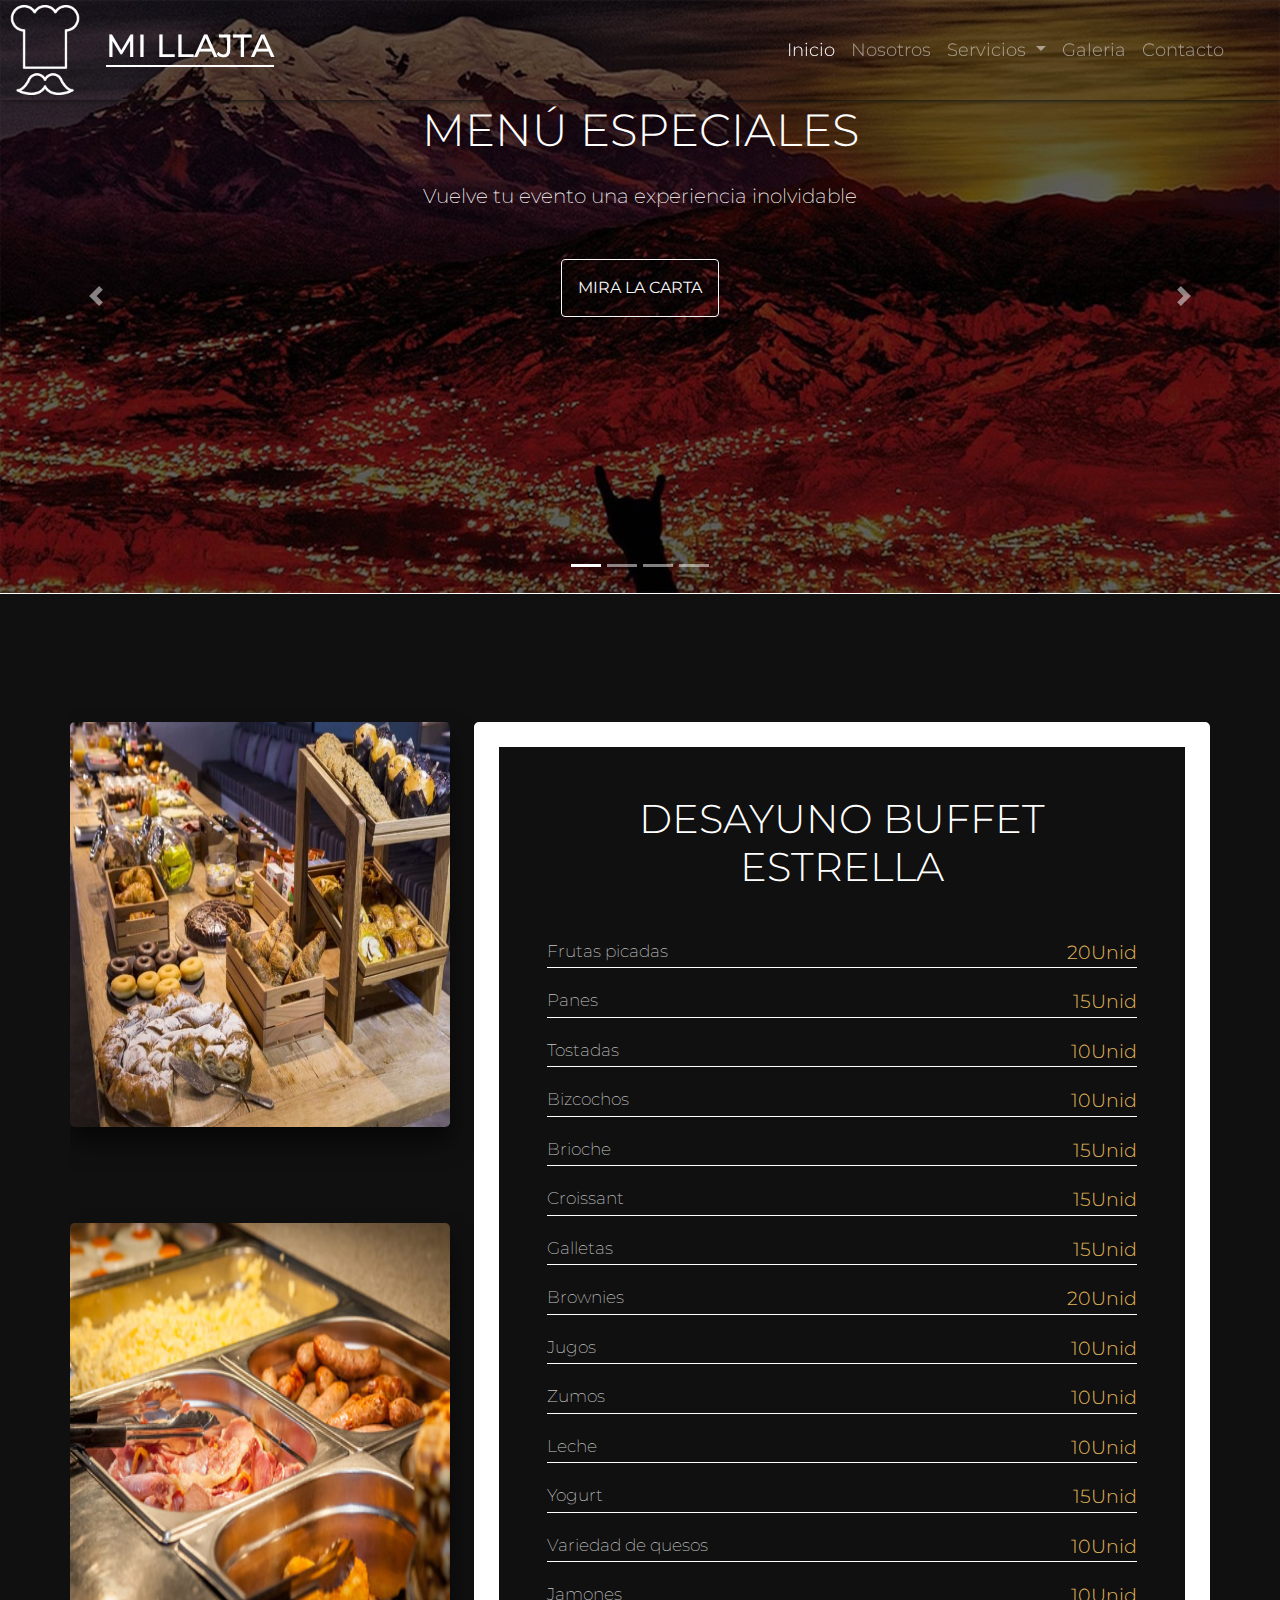
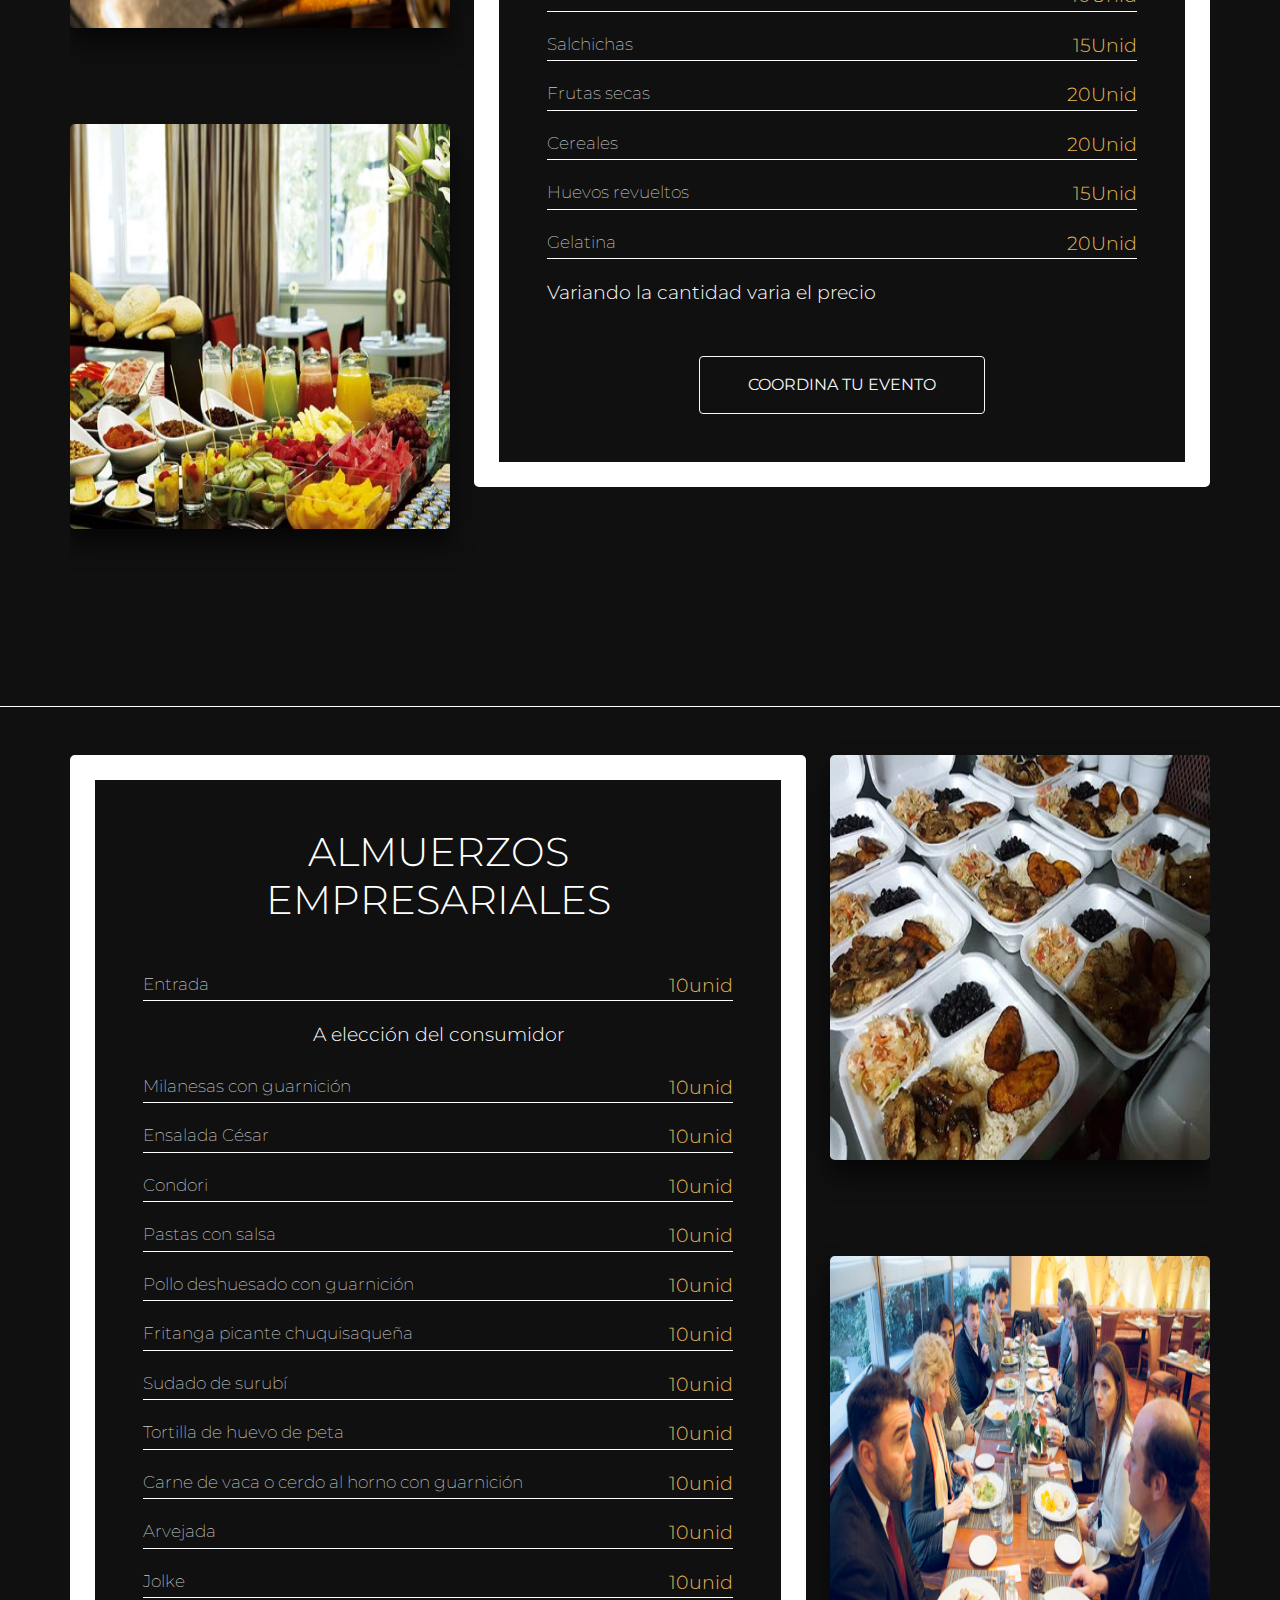
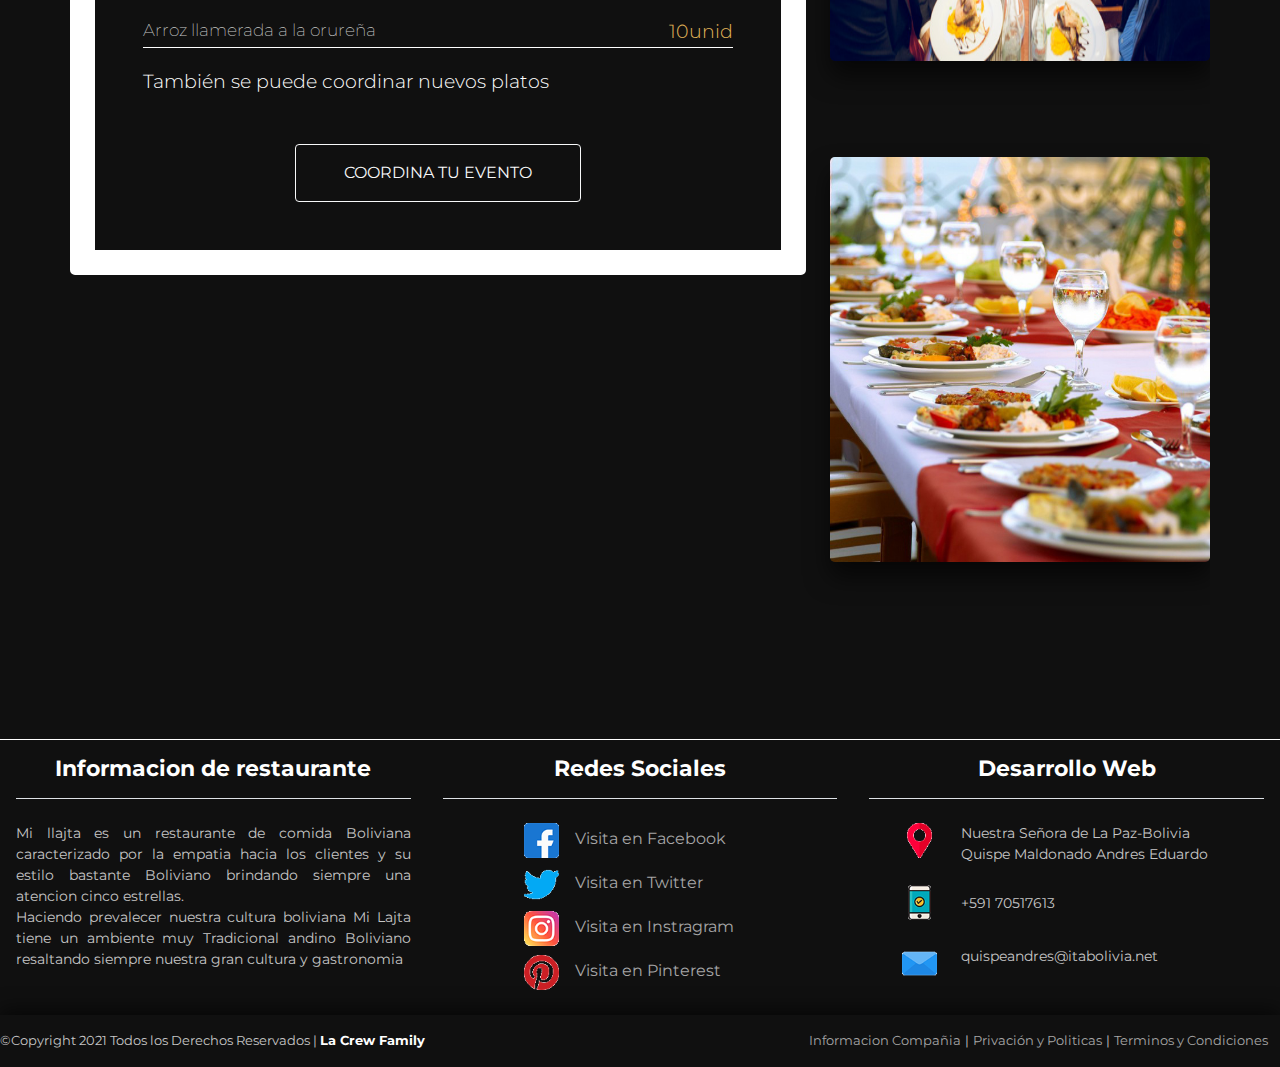
<file: servicio_especial.html>
<!DOCTYPE html>
<html lang="es">
<head>
    <meta charset="UTF-8">
    <meta name="viewport" content="width=device-width, initial-scale=1.0">
    <link rel="stylesheet" href="Bootstrap/css/bootstrap.min.css">
    <link rel="stylesheet" href="index_estilos.css">
    <link rel="stylesheet" href="nosotros_estilos.css">
    <title>Mi llajta</title>
</head>
<body>
  <!--header::navbar-->
  <header>
    <nav class="navbar navbar-expand-md navbar-dark sps sps--abv font-weight-light m-0 p-0 fixed-top" style="box-shadow: 0 1px 5px #111;"  >
        <a class="navbar-brand" href="index.html"><img class="img-fluid" id="logo" style="height: 90px;" src="img/logo1.png" alt="logotipo"></a>
        <div class="mr-auto text-uppercase">
          <h2><a href="index.html" class="p-0 m-0 titulo">Mi Llajta</a></h2>
              </div>
        <button class="navbar-toggler" type="button" data-toggle="collapse" data-target="#navbarSupportedContent" aria-controls="navbarSupportedContent" aria-expanded="false" aria-label="Toggle navigation">
          <span class="navbar-toggler-icon"></span>
        </button>
      
        <div class="collapse navbar-collapse" id="navbarSupportedContent">
          <ul class="navbar-nav ml-auto mr-5" style="font-size: 18px;">
            <li class="nav-item active">
              <a class="nav-link me-hover rounded-lg" href="index.html">Inicio <span class="sr-only">(current)</span></a>
            </li>
            <li class="nav-item">
              <a class="nav-link me-hover rounded-lg" href="nosotros.html">Nosotros</a>
            </li>
            <li class="nav-item dropdown">
              <a class="nav-link dropdown-toggle me-hover rounded-lg" href="#" id="navbarDropdown" role="button" data-toggle="dropdown" aria-haspopup="true" aria-expanded="false">
                Servicios
              </a>
              <div class="dropdown-menu" style="background-color: #222; font-size: 18px;" aria-labelledby="navbarDropdown">
                <a class="dropdown-item" href="servicio_desayuno.html">Desayunos</a>
                <a class="dropdown-item" href="servicio_almuerzo.html">Almuerzos</a>
                <a class="dropdown-item" href="servicio_cena.html">Cenas</a>
                <a class="dropdown-item" href="servicio_especial.html">Especial</a>
              </div>
            </li>
            <li class="nav-item">
                <a class="nav-link me-hover rounded-lg" href="galeria.html">Galeria</a>
              </li>
              <li class="nav-item">
                <a class="nav-link me-hover rounded-lg" href="contacto.html">Contacto</a>
              </li>
          </ul>
        </div>
      </nav>
  </header>
    <!--carousel-slider-->
  <section class="container-fluid p-0 m-0 overflow-hidden">
    <div class="row">
      <div class="col-sm-12">
        <div id="carouselExampleFade" class="carousel slide carousel-fade" data-ride="carousel">
          <ol class="carousel-indicators">
            <li data-target="#carouselExampleFade" data-slide-to="0" class="active"></li>
            <li data-target="#carouselExampleFade" data-slide-to="1"></li>
            <li data-target="#carouselExampleFade" data-slide-to="2"></li>
            <li data-target="#carouselExampleFade" data-slide-to="3"></li>
          </ol>
          <div class="carousel-inner">
            <div class="carousel-item active">
              <div class="w-100 h-100 position-absolute" style="background-color: rgba(0, 0, 0, 0.6); z-index: 2;"></div>
              <img src="img/portada1.jpg" class="d-block w-100" alt="portada1">
              <div class="carousel-caption d-none d-md-block">
                <div class="centro">
                <h1 class="text-uppercase encabezados mb-4">Menú especiales</h1>
                <p class="contenido mb-5">Vuelve tu evento una experiencia inolvidable</p>
                <a href="#nosotros"><button class="btn btn-outline-light text-uppercase p-3">mira la carta</button></a>
              </div>
              </div>
            </div>
            <div class="carousel-item">
              <div class="w-100 h-100 position-absolute" style="background-color: rgba(0, 0, 0, 0.6); z-index: 2;"></div>
              <img src="img/portada2.jpg" class="d-block w-100" alt="portada2">
              <div class="carousel-caption d-none d-md-block">
                <div class="centro">
                <h1 class="text-uppercase encabezados mb-4">Menú especiales</h1>
                <p class="contenido mb-5">Vuelve tu evento una experiencia inolvidable</p>
                <a href="#nosotros"><button class="btn btn-outline-light text-uppercase p-3">mira la carta</button></a>
              </div>
              </div>
            </div>
            <div class="carousel-item">
              <div class="w-100 h-100 position-absolute" style="background-color: rgba(0, 0, 0, 0.6); z-index: 2;"></div>
              <img src="img/portada3.jpg" class="d-block w-100" alt="portada3">
              <div class="carousel-caption d-none d-md-block">
                <div class="centro">
                <h1 class="text-uppercase encabezados mb-4">Menú especiales</h1>
                <p class="contenido mb-5">Vuelve tu evento una experiencia inolvidable</p>
                <a href="#nosotros"><button class="btn btn-outline-light text-uppercase p-3">mira la carta</button></a>
              </div>
              </div>
            </div>
            <div class="carousel-item">
              <div class="w-100 h-100 position-absolute" style="background-color: rgba(0, 0, 0, 0.6); z-index: 2;"></div>
              <img src="img/portada4.jpg" class="d-block w-100" alt="portada4">
              <div class="carousel-caption d-none d-md-block">
                <div class="centro">
                <h1 class="text-uppercase encabezados mb-4">Menú especiales</h1>
                <p class="contenido mb-5">Vuelve tu evento una experiencia inolvidable</p>
                <a href="#nosotros"><button class="btn btn-outline-light text-uppercase p-3">mira la carta</button></a>
              </div>
              </div>
            </div>
          <a class="carousel-control-prev" href="#carouselExampleFade" role="button" data-slide="prev">
            <span class="carousel-control-prev-icon" aria-hidden="true"></span>
            <span class="sr-only">Previous</span>
          </a>
          <a class="carousel-control-next" href="#carouselExampleFade" role="button" data-slide="next">
            <span class="carousel-control-next-icon" aria-hidden="true"></span>
            <span class="sr-only">Next</span>
          </a>
        </div>
        </div>
      </div>
    </div>
  </section>
    <!--body section 1-->
    <div class="separacion"><div></div></div>
    <div class="w-100 h-auto" style="background-color: #101010;">
    <section class="container overflow-hidden pb-5 pt-5" id="nosotros">
        <div class="row">
            <div class="col-12 col-lg-4 d-none d-lg-flex flex-column p-0 m-0">
                <img src="img/buffet1.jpg" alt="imagen servicio_desayuno" class="img-fluid w-100 rounded-lg mb-5" style="box-shadow: 0px 15px 25px rgba(0,0,0,0.6); height: 45vh;">
                <img src="img/buffet2.jpg" alt="imagen servicio_desayuno" class="img-fluid w-100 rounded-lg mt-5 mb-5" style="box-shadow: 0px 15px 25px rgba(0,0,0,0.6); height: 45vh;">
                <img src="img/buffet3.jpg" alt="imagen servicio_desayuno" class="img-fluid w-100 rounded-lg mt-5 mb-5" style="box-shadow: 0px 15px 25px rgba(0,0,0,0.6); height: 45vh;">
            </div>
            <div class="col-12 col-lg-8 p-0 pl-lg-4 m-0">
                <div class="contenido3 p-3 p-lg-5">
                <h1 class="encabezados2 text-uppercase text-white mb-5 text-center">Desayuno Buffet estrella</h1>
                <p>Frutas picadas <span>20Unid</span></p>
                <p>Panes <span>15Unid</span></p>
                <p>Tostadas <span>10Unid</span></p>
                <p>Bizcochos <span>10Unid</span></p>
                <p>Brioche <span>15Unid</span></p>
                <p>Croissant <span>15Unid</span></p>
                <p>Galletas <span>15Unid</span></p>
                <p>Brownies <span>20Unid</span></p>
                <p>Jugos <span>10Unid</span></p>
                <p>Zumos <span>10Unid</span></p>
                <p>Leche <span>10Unid</span></p>
                <p>Yogurt <span>15Unid</span></p>
                <p>Variedad de quesos <span>10Unid</span></p>
                <p>Jamones <span>10Unid</span></p>
                <p>Salchichas <span>15Unid</span></p>
                <p>Frutas secas <span>20Unid</span></p>
                <p>Cereales <span>20Unid</span></p>
                <p>Huevos revueltos <span>15Unid</span></p>
                <p>Gelatina <span>20Unid</span></p>
                <span style="color: #fff;">Variando la cantidad varia el precio</span>
                <a href="contacto.html" class="d-flex justify-content-center text-decoration-none"><button class="btn btn-outline-light text-uppercase p-3 pr-5 pl-5 mt-5 ">Coordina tu evento</button></a>
            </div>
            </div>
        </div>
    </section>
    <div class="separacion1"><div></div></div>
    <section class="container overflow-hidden pb-5 pt-5" id="nosotros">
        <div class="row">
            <div class="col-12 col-lg-8 p-0 pr-lg-4 m-0">
                <div class="contenido3 p-3 p-lg-5">
                    <h1 class="encabezados2 text-uppercase text-white mb-5 text-center">Almuerzos empresariales</h1>
                    <p>Entrada <span>10unid</span></p>
                    <center><span class="text-white">A elección del consumidor</span></center>
                    <p class="mt-4">Milanesas con guarnición <span>10unid</span></p>
                    <p>Ensalada César <span>10unid</span></p>
                    <p>Condori <span>10unid</span></p>
                    <p>Pastas con salsa <span>10unid</span></p>
                    <p>Pollo deshuesado con guarnición <span>10unid</span></p>
                    <p>Fritanga picante chuquisaqueña <span>10unid</span></p>
                    <p>Sudado de surubí <span>10unid</span></p>
                    <p>Tortilla de huevo de peta <span>10unid</span></p>
                    <p>Carne de vaca o cerdo al horno con guarnición <span>10unid</span></p>
                    <p>Arvejada <span>10unid</span></p>
                    <p>Jolke <span>10unid</span></p>
                    <p>Arroz llamerada a la orureña <span>10unid</span></p>
                    <span class="text-white">También se puede coordinar nuevos platos</span>
                    <a href="contacto.html" class="d-flex justify-content-center text-decoration-none"><button class="btn btn-outline-light text-uppercase p-3 pr-5 pl-5 mt-5 ">Coordina tu evento</button></a>
            </div>
            </div>
            <div class="col-12 col-lg-4 d-none d-lg-flex flex-column p-0 m-0">
                <img src="img/empresarial1.jpg" alt="imagen servicio_desayuno" class="img-fluid w-100 rounded-lg mb-5" style="box-shadow: 0px 15px 25px rgba(0,0,0,0.6); height: 45vh;">
                <img src="img/empresarial2.jpg" alt="imagen servicio_desayuno" class="img-fluid w-100 rounded-lg mt-5 mb-5" style="box-shadow: 0px 15px 25px rgba(0,0,0,0.6); height: 45vh;">
                <img src="img/empresarial3.jpg" alt="imagen servicio_desayuno" class="img-fluid w-100 rounded-lg mt-5 mb-5" style="box-shadow: 0px 15px 25px rgba(0,0,0,0.6); height: 45vh;">
            </div>
        </div>
    </section>
  </div>
  <div class="separacion1"><div></div></div>
    <!--footer-->
    <footer class="container-fluid" style="background-color: #101010;">
      <div class="row d-flex d-lg-none overflow-hidden mb-5">
        <div class="col-12 text-center mt-4">
          <h1 class="text-white text-capitalize font-weight-bolder" style="font-size: 40px;">Mi Lajta</h1>
          <div class="row" style="padding: 0 50px;">
            <div class="col-12 d-flex justify-content-around mt-4">
              <a href=""><img src="img/facebook.png" alt="" style="width: 40px; height: 40px;"><p class="d-none d-sm-block text-white mt-3">Facebook</p></a>
              <a href=""><img src="img/twitter.png" alt="" style="width: 40px; height: 40px;"><p class="d-none d-sm-block text-white mt-3">Twitter</p></a>
              <a href=""><img src="img/instagram.png" alt="" style="width: 40px; height: 40px;"><p class="d-none d-sm-block text-white mt-3">Instragram</p></a>
              <a href=""><img src="img/pinterest.png" alt="" style="width: 40px; height: 40px;"><p class="d-none d-sm-block text-white mt-3">Pinterest</p></a>
            </div>
          </div>
        </div>
      </div>
      <div class="row d-none d-lg-flex">
        <div class="col-4 p-3 m-0 text-center">
          <h1 class="text-white border-bottom font-weight-bolder pb-3" style="font-size: 22px;">Informacion de restaurante</h1>
            <p class="text-justify mt-4" style="font-size: 14px;">Mi llajta es un restaurante de comida Boliviana caracterizado por la empatia hacia los clientes y su estilo bastante Boliviano brindando siempre una atencion cinco estrellas.
            <br>Haciendo prevalecer nuestra cultura boliviana Mi Lajta tiene un ambiente muy Tradicional andino Boliviano resaltando siempre nuestra gran cultura y gastronomia</p>
        </div>
        <div class="col-4 text-center p-3 m-0">
          <h1 class="text-capitalize text-white border-bottom pb-3 font-weight-bolder" style="font-size: 22px;">redes sociales</h1>
          <div class="row mt-1">
            <div class="col-12 mt-3 pl-5 ml-5">
              <a href="" class="d-flex text-decoration-none redes"><img src="img/facebook.png" alt="" style="width:35px; height: 35px;"><p class="pl-3 pr-5 mt-1">Visita en Facebook</p></a>
              <a href="" class="d-flex text-decoration-none redes"><img src="img/twitter.png" alt="" style="width:35px; height: 35px;"><p class="pl-3 pr-5 mt-1">Visita en Twitter</p></a>
              <a href="" class="d-flex text-decoration-none redes"><img src="img/instagram.png" alt="" style="width:35px; height: 35px;"><p class="pl-3 pr-5 mt-1">Visita en Instragram</p></a>
              <a href="" class="d-flex text-decoration-none redes"><img src="img/pinterest.png" alt="" style="width:35px; height: 35px;"><p class="pl-3 pr-5 mt-1">Visita en Pinterest</p></a>
            </div>
          </div>
        </div>
        <div class="col-4 col-4 p-3 m-0">
          <h1 class="text-capitalize text-white font-weight-bolder border-bottom pb-3 text-center" style="font-size: 22px;">Desarrollo web</h1>
          <div class="row mt-1">
            <div class="col-12 mt-3 pl-5">
              <div class="row pb-1"><div class="col-12 d-flex"><img src="img/marcador-de-posicion.png" alt="" class="mr-4" style="width: 35px; height: 35px;"><p style="font-size: 14px;">Nuestra Señora de La Paz-Bolivia <br>Quispe Maldonado Andres Eduardo</p></div></div>
              <div class="row pb-3"><div class="col-12 d-flex"><img src="img/telefono-inteligente.png" alt="" class="mr-4" style="width: 35px; height: 35px;"><p style="font-size: 14px;" class="pt-2">+591 70517613</p></div></div>
              <div class="row"><div class="col-12 d-flex"><img src="img/correo-electronico.png" alt="" class="mr-4" style="width: 35px; height: 35px;"><p style="font-size: 14px;">quispeandres@itabolivia.net</p></div></div>
            </div>
          </div>
        </div>
      </div>
      <div class="row" style="box-shadow: 0px -5px 20px rgba(0,0,0,0.6);">
        <div class="col-12 col-sm-6 p-0 pt-3 pb-3" style="font-size: 13px;">
          ©Copyright 2021 Todos los Derechos Reservados | <a href="#" class="font-weight-bolder text-decoration-none hover">La Crew Family</a>
        </div>
        <div class="col-6 pr-2 pt-3 pb-3 d-none d-sm-flex justify-content-end" style="font-size: 13px;">
          <a href="" class="text-decoration-none info mr-1 ml-1">Informacion Compañia</a> |
          <a href="" class="text-decoration-none info mr-1 ml-1">Privación y Politicas</a> |
          <a href="" class="text-decoration-none info mr-1 ml-1">Terminos y Condiciones</a>
        </div>
      </div>
    </footer>
    <!--script opcional para ejecutar bootstrap-->
      <script src="Bootstrap/js/bootstrap.bundle.min.js"></script>
      <script src="Bootstrap/js/bootstrap.jquery-3.5.1.slim.min.js"></script>
      <script src="Bootstrap/js/bootstrap.min.js"></script>
      <script src="Bootstrap/js/scrollPosStyler.min.js"></script>
        
    </body>
</html>
</file>
<file: index_estilos.css>
/*importamos archivos para una mejor lectura de codigo*/

@import url('https://fonts.googleapis.com/css2?family=Montserrat:ital,wght@0,100;0,200;0,300;0,400;0,500;0,600;0,700;0,800;0,900;1,100;1,200;1,300;1,400;1,500;1,600;1,700;1,800;1,900&display=swap');
@import url(galeria_estilos.css);
@import url(nosotros_estilos.css);
html{
    scroll-behavior: smooth;/*caracteristica en ccs3 que nos permite realizar smooth scroll */
}
body {
    color: #C6C6C6;
    font-family: 'Montserrat', sans-serif;
    background-color: #222;
}

#logo:hover {
    background: url(img/logo.png);
    background-size: contain;
}

.titulo {
    color: #fff;
    border-bottom: 2px solid #fff;
}

.titulo:hover {
    color: #E2B659;
    text-decoration: none;
    transition: all .2s ease-in-out;
    /*transicion nos ayuda a brindar a un objeto y selector una transicion dependiendo los parametros que pongamos // transition: todos los objetos se moveran en 0.2s en un estilo creciente y decreciente de velocidad*/
}

a.dropdown-item {
    font-weight: 200;
    color: #C6C6C6;
    transition: all 0.3s ease-in-out;
}

a.dropdown-item:hover {
    background-color: #E2B659;
    color: #fff;
}

.me-hover {
    transition: all 0.3s ease-in-out;
}

.me-hover:hover {
    background-color: #E2B659;
}

.contenido {
    font-weight: 200;
    font-size: 20px;
}
.contenido2{
    font-weight: 200;
    font-size: 18px;
    line-height: 35px;
}
.contenido3{
    font-size: 17px;
    font-weight: 200;
    border-radius: 5px;
    border: 25px solid #fff;
}
.contenido3 p{
    border-bottom: 1px solid #fff;
    display: flex;
    justify-content: space-between;
    margin: 0 0 20px 0;
}
.contenido3 span{
    font-size: 19px;
    font-weight: 300;
    color: #E2B659;
}
button.btn-outline-light:hover {
    background-color: #E2B659;
    transition: all 0.3s ease-in-out;
    color: #fff;
}

.encabezados {
    font-weight: 300;
    font-size: 45px;
}
.encabezados2, .encabezados3{
    font-weight: 300;
    font-size: 40px;
}
.centro {
    margin-top: -50vh;
}

.sps--abv {
    background-color: transparent;
    color: #000;
}

.sps--blw {
    background-color: #222;
    color: #fff;
}

.sps {
    padding: 1em .5em;
    position: fixed;
    top: 0;
    left: 0;
    transition: all 0.25s ease;
    width: 100%;
}

@media(max-width: 1120px) {
    .centro {
        margin-top: 0;
    }
}
@media(max-width: 890px) {
    .centro {
        display: none;
    }
}
.separacion{
    width: 100%;
    height: 9vh;
    padding: 0;
    margin: 0;
    background-color: #101010;
}
.separacion1{
    width: 100%;/*separaciones en cada seccion*/
    background: #101010;
    margin: 0px;
    padding: 9vh 0 0 0;
}
.separacion2{
    width: 100%;/*separaciones en cada seccion*/
    height: 9vh;
    background: #222;
    margin: 0px;
    padding: 0;
}
.separacion div, .separacion1 div, .separacion2 div {
    width: 100%;
    height: 1px;
    background-color: #fff;
}
.cover{
    font-weight: 300; 
    font-size: 70px; 
    z-index: 3;
}
@media(max-width:768px){
    .cover{
        font-size: 30px;
    }
}
a.redes{
    color: #A6A6A6;
    transition: all 0.3s ease-in-out;/*tramnsicion de todos los objetos en velocidad cambiante con un lapso de 0.3s*/
}
a.redes:hover{
    color: #fff;
}
.hover{
    color: #fff;
}
a.hover:hover{
    color: #E2B659;
    transition: all 0.2s ease-in-out;
}
.info{
    color: #A6A6A6;
    transition: all 0.2s ease-in-out;
}
.info:hover{
    color: #fff;
    transition: all 0.2s ease-in-out;
}
</file>
<file: nosotros_estilos.css>
.scale{
    transition: all 0.2s ease-in-out;
}
.scale img:hover{
    transform: scale(1.03);
    transition: all 0.2s ease-in-out;
}
.alto_establecimiento{
    height: 55vh;
}
@media(max-width:500px){
    .alto_establecimiento{
        height: 40vh;
    }
}
</file>
<file: galeria_estilos.css>
.lacasa{
    width: 100%;
    display: flex;/*comportamiento flexible (adaptativo)*/
    justify-content: center;/*contenido centreado*/
    align-items: center;/*objetos centreados*/
    height: 45vh;
    margin: 0px;
    padding: 0px;
}
.lacasa_iz,.lacasa_der{
    width: 100%;
    height: auto;
}
.lacasa figure, .lacasa_iz figure, .lacasa_dr figure{
    position: relative;
    height: 55vh;
    width: 100%;
    overflow: hidden;/*overflow:hidden (respetar todos los margenes del contenedor y evitar que contenido se salga de ellos)*/
    border-radius: 6px;
    box-shadow: 0px 15px 25px rgba(0,0,0,0.6);/*sobras de sobresalido hacia el centro*/
    margin:0;
    padding: 0;
}
.lacasa figure img, .lacasa_iz figure img, .lacasa_dr figure img{
    width: 100%;
    height: 100%;
    transition: all 500ms ease-out;/*aca usamos milisegundos para un mejor control de hover*/
}
.lacasa figure .capa, .lacasa_iz figure .capa, .lacasa_dr figure .capa{
    position: absolute;
    top: 0px;
    width: 100%;
    height: 100%;
    background-color: rgba(0,0,0,0.7);
    transition: all 500ms ease-out;/*ahora solo usamos una velocidad cambiante solo en el final(comienza normal y termina lento)*/
    opacity: 0;/*contenido oculto con opacidad 0*/
    visibility: hidden;/*contenido oculto*/
    text-align: center;
}
.lacasa figure:hover .capa, .lacasa_iz figure:hover .capa, .lacasa_dr figure:hover .capa{
    opacity: 1;/*con el efecto hover al contenido le damos la opacidad normal y lo hacemos visible (solo en hover)*/
    visibility: visible;
}
.lacasa figure .capa h3, .lacasa_iz figure .capa h3, .lacasa_dr figure .capa h3{
    color: #fff;
    font-size: 25px;
    font-weight:600;
    margin-bottom: 180px;/*jugamos con los margenes y con ayuda de las transiciones en milisegundos conseguiimos un efecto de movimiento*/
    transition: all 500ms ease-out;
}
.lacasa figure:hover .capa h3, .lacasa_iz figure:hover .capa h3, .lacasa_dr figure:hover .capa h3{
    margin-top: 70px;
    margin-bottom: 20px;
    transition: all 500ms ease-out;
}
.lacasa figure .capa p, .lacasa_iz figure .capa p, .lacasa_dr figure .capa p{
    margin: auto;
    padding: 0px;
    color: #fff;
    font-size: 15px;
    line-height: 1.5em; /*espacio entre lineas*/ 
    width: 100%;
    max-width: 220px;/*ancho maximo para una mejor visualizacion de contenido*/
}
.lacasa figure:hover img, .lacasa_iz figure:hover img, .lacasa_dr figure:hover img{
    transform: scale(1.3);/*transform:scale nos ayuda a hacer zoom a lo que queramos en este caso tranformamos nuestro selector imagen con el efecto hover en un objeto escalar (zoom)*/
}
@media(max-width:500px){
    .lacasa_iz figure, .lacasa_dr figure{
        height: 230px;
    }
}
/*galeria de imagenes*/
.imgs_b{
    width: 100%;
    height: auto;
}
.contenedor_img {
    width: 100%;
    height: 250px;
    overflow: hidden;
    position: relative;
    text-align: center;
    cursor: default;
    box-shadow: -10px 0px 20px #000;
    border-radius: 8px;
}
.contenedor_img .mascara, .contenedor_img .contenido{
    width: 100%;
    height: 100%;
    position: absolute;
    overflow: hidden;
    top: 0px;
    left: 0px;
}
.contenedor_img img {
    position: relative;
    width: 100%;
    height: 100%;
    transition: all 0.5s ease-in-out;
    border-radius: 8px;
}
.contenedor_img h2 {
    text-transform: uppercase;
    color: #fff;
    text-align: center;
    position: relative;
    font-size: 17px;
    padding: 10px;
    background-color: rgba(0,0,0,0.9);
    margin: 20px 0px 0px 0px;
    font-weight: 300;
}
.contenedor_img p {
    font-size: 12px;
    position: relative;
    color: #fff;
    padding: 10px 20px 10px;
    text-align: center;
}
.contenedor_img a.link{
    display: inline-block;
    text-decoration: none;
    padding: 7px 14px;
    background-color: #222;
    color: #fff;
    text-transform: uppercase;
    box-shadow: 0px 0px 1px #000;
}
.contenedor_img a.link:hover{
    box-shadow: 0px 0px 5px #000;
}
/*ejemplo 1*/
.ejemplo_1{
    transition: all 0.2s linear;
}
.ejemplo_1 .mascara{
    opacity: 0;
    background-color: rgba(0,0,0,0.7);
    transition: all 0.7s ease-in-out;
}
.ejemplo_1 h2 {
    transform: translateX(-200px);/*transformacion de objeto */
    opacity: 0;
    transition: all 0.7s ease-in-out;
}
.ejemplo_1 p {
    transform: translateX(200px);/*transformacion de objeto*/
    opacity: 0;
    transition: all 0.4s linear;
}
.ejemplo_1 a.link {
    opacity: 0;
    transition: all 0.4s ease-in-out;
    transform: translateY(100px);/*desplazamos abajo*/
}
.ejemplo_1:hover img {
    transform: scale(1.1);/*agrandamiendo escalar de objeto*/
}
.ejemplo_1:hover .mascara {
    opacity: 1;
}
.ejemplo_1:hover h2, .ejemplo_1:hover p, .ejemplo_1:hover a.link {
    opacity: 1;
    transform: translateX(0px);/*devolvemos valores*/
}
.ejemplo_1:hover p {
    transition-delay: 0.1s;
}
.ejemplo_1:hover a.link {
    transition-delay: 0.2s;/*retardo de transicion*/
    transform: translateY(0px);
}
</file>
